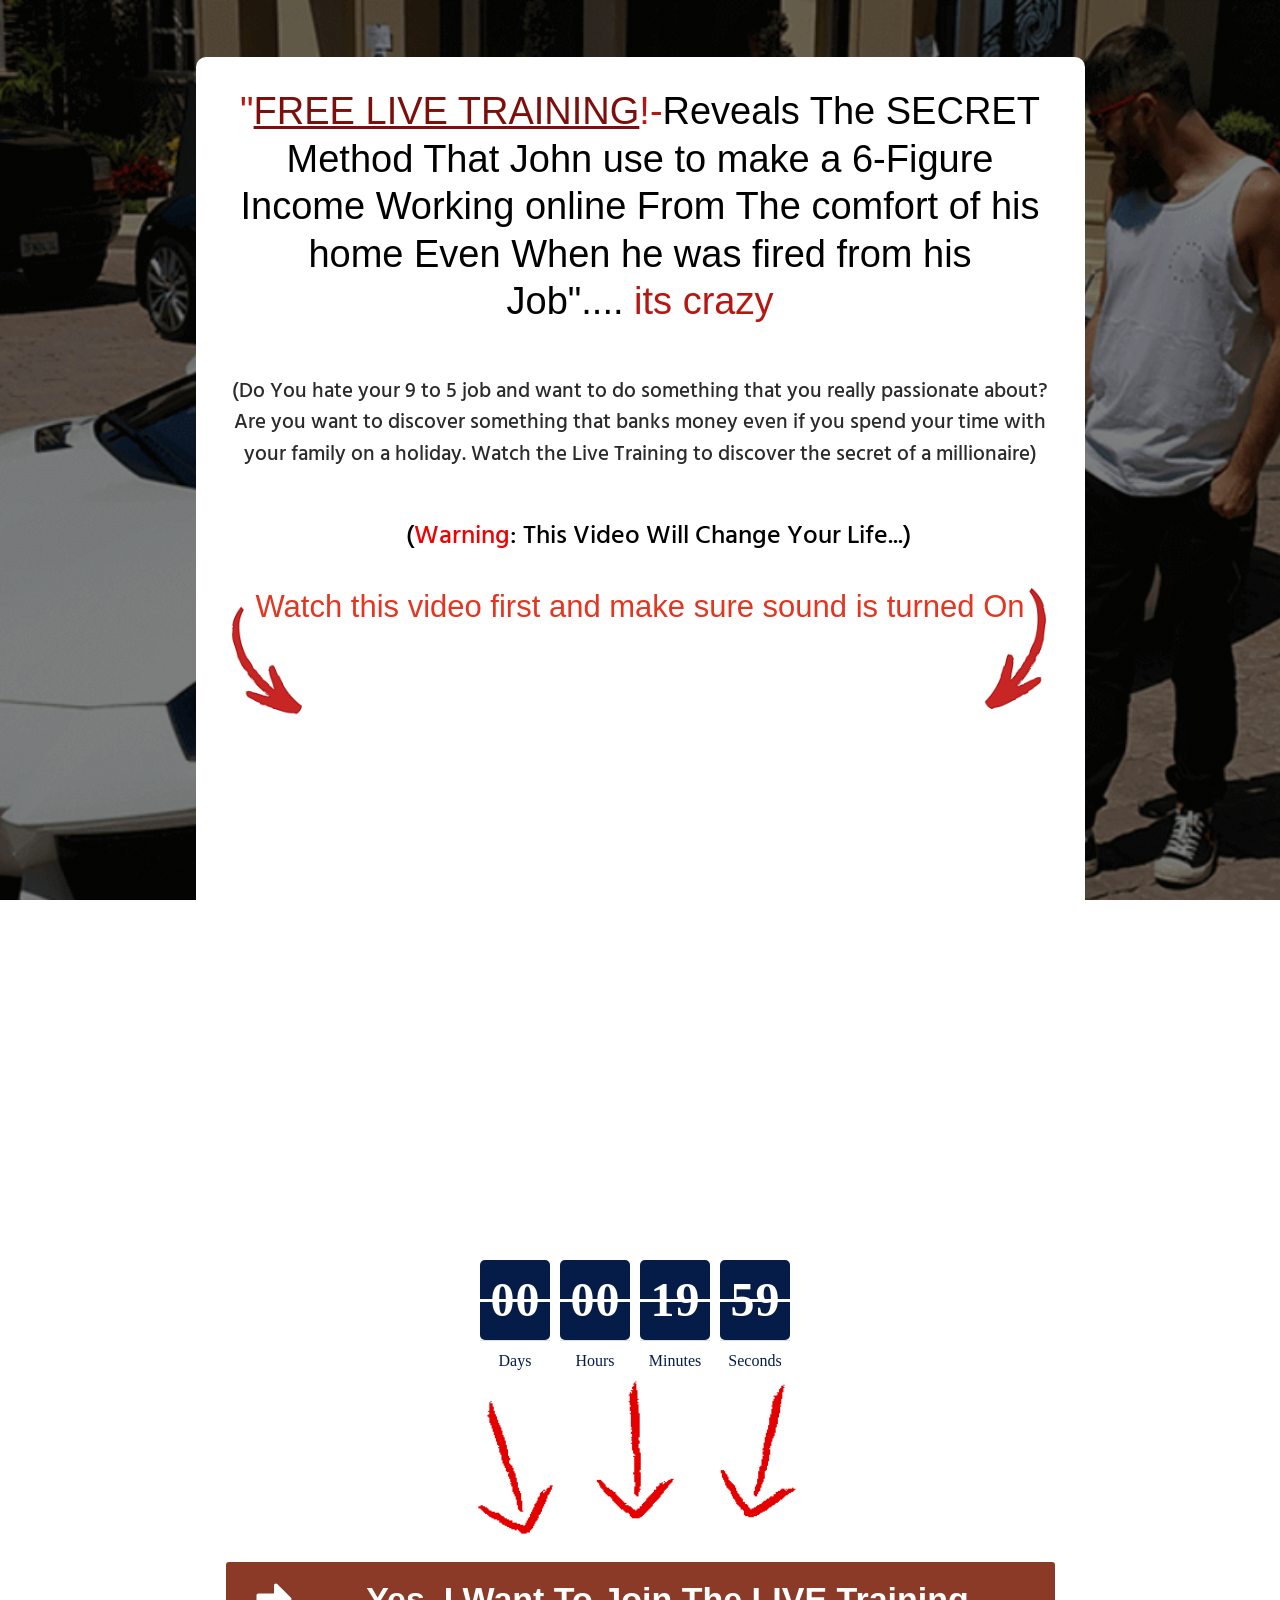
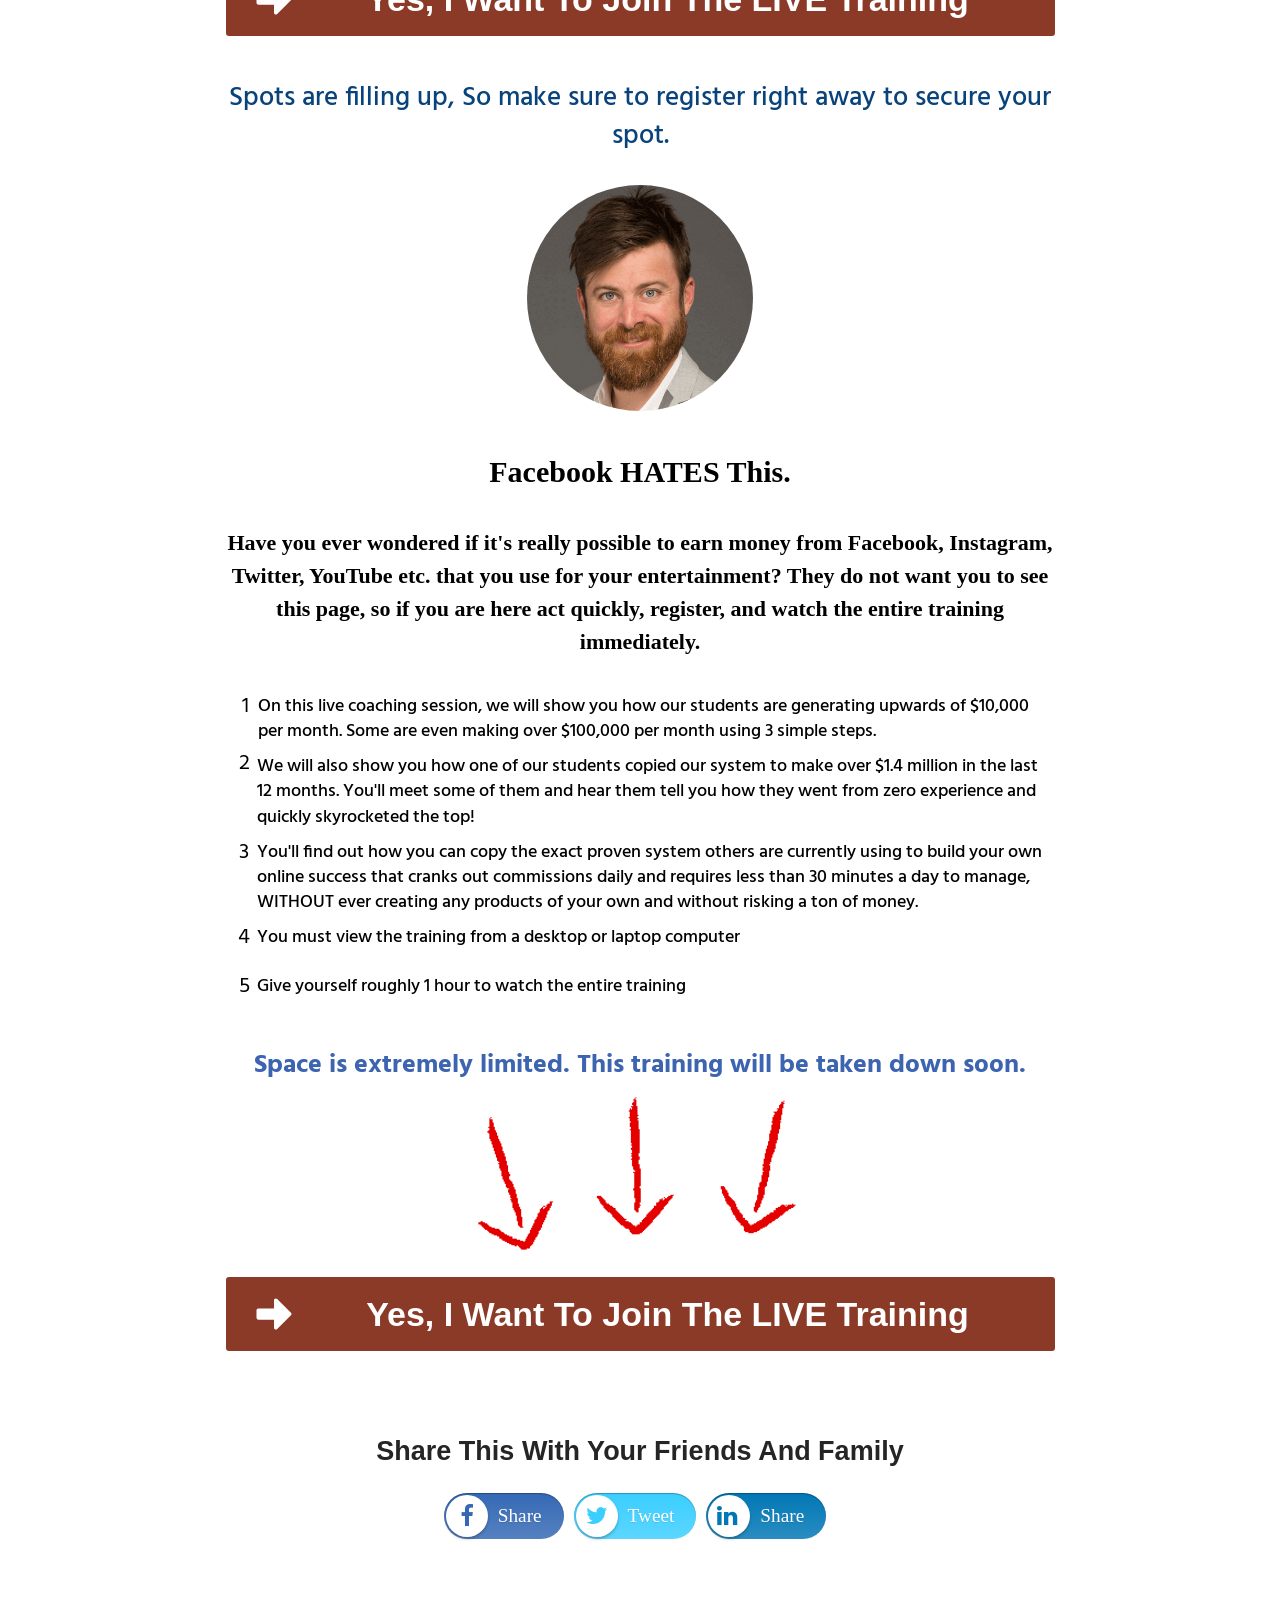
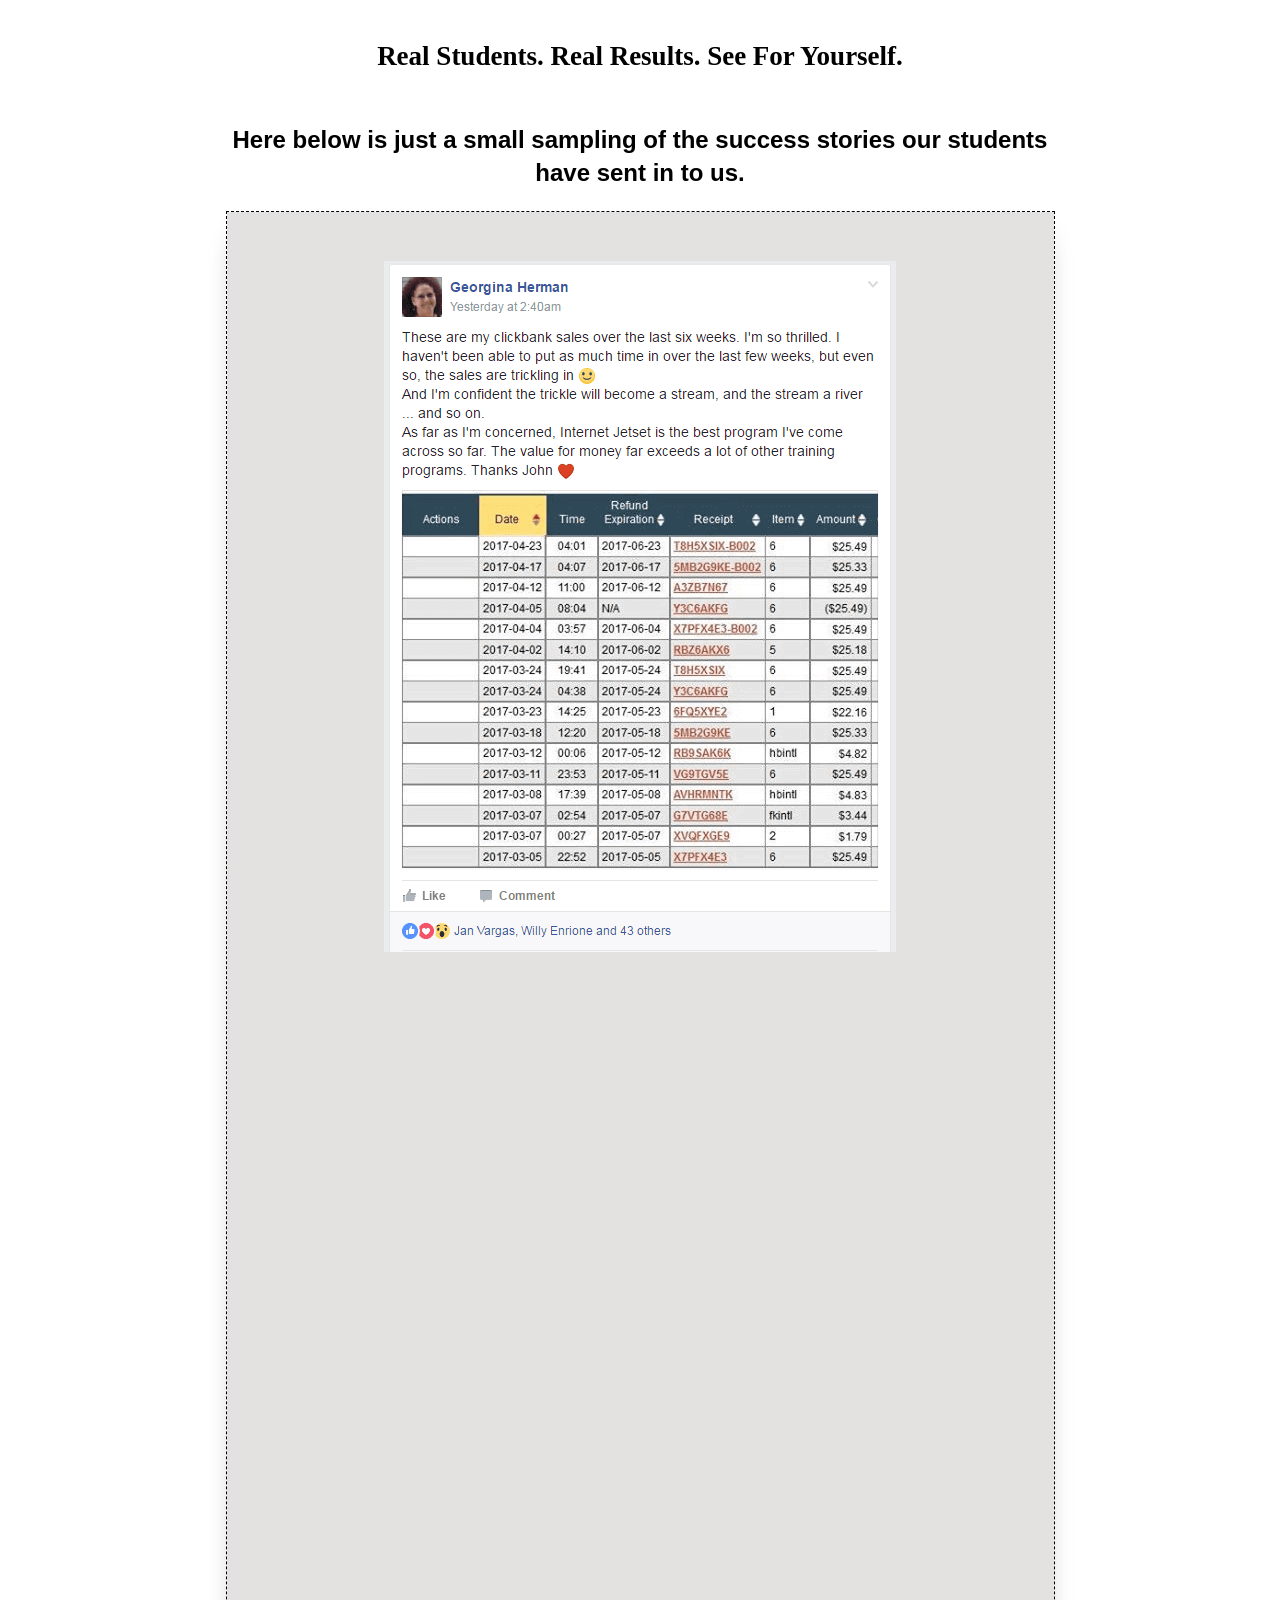
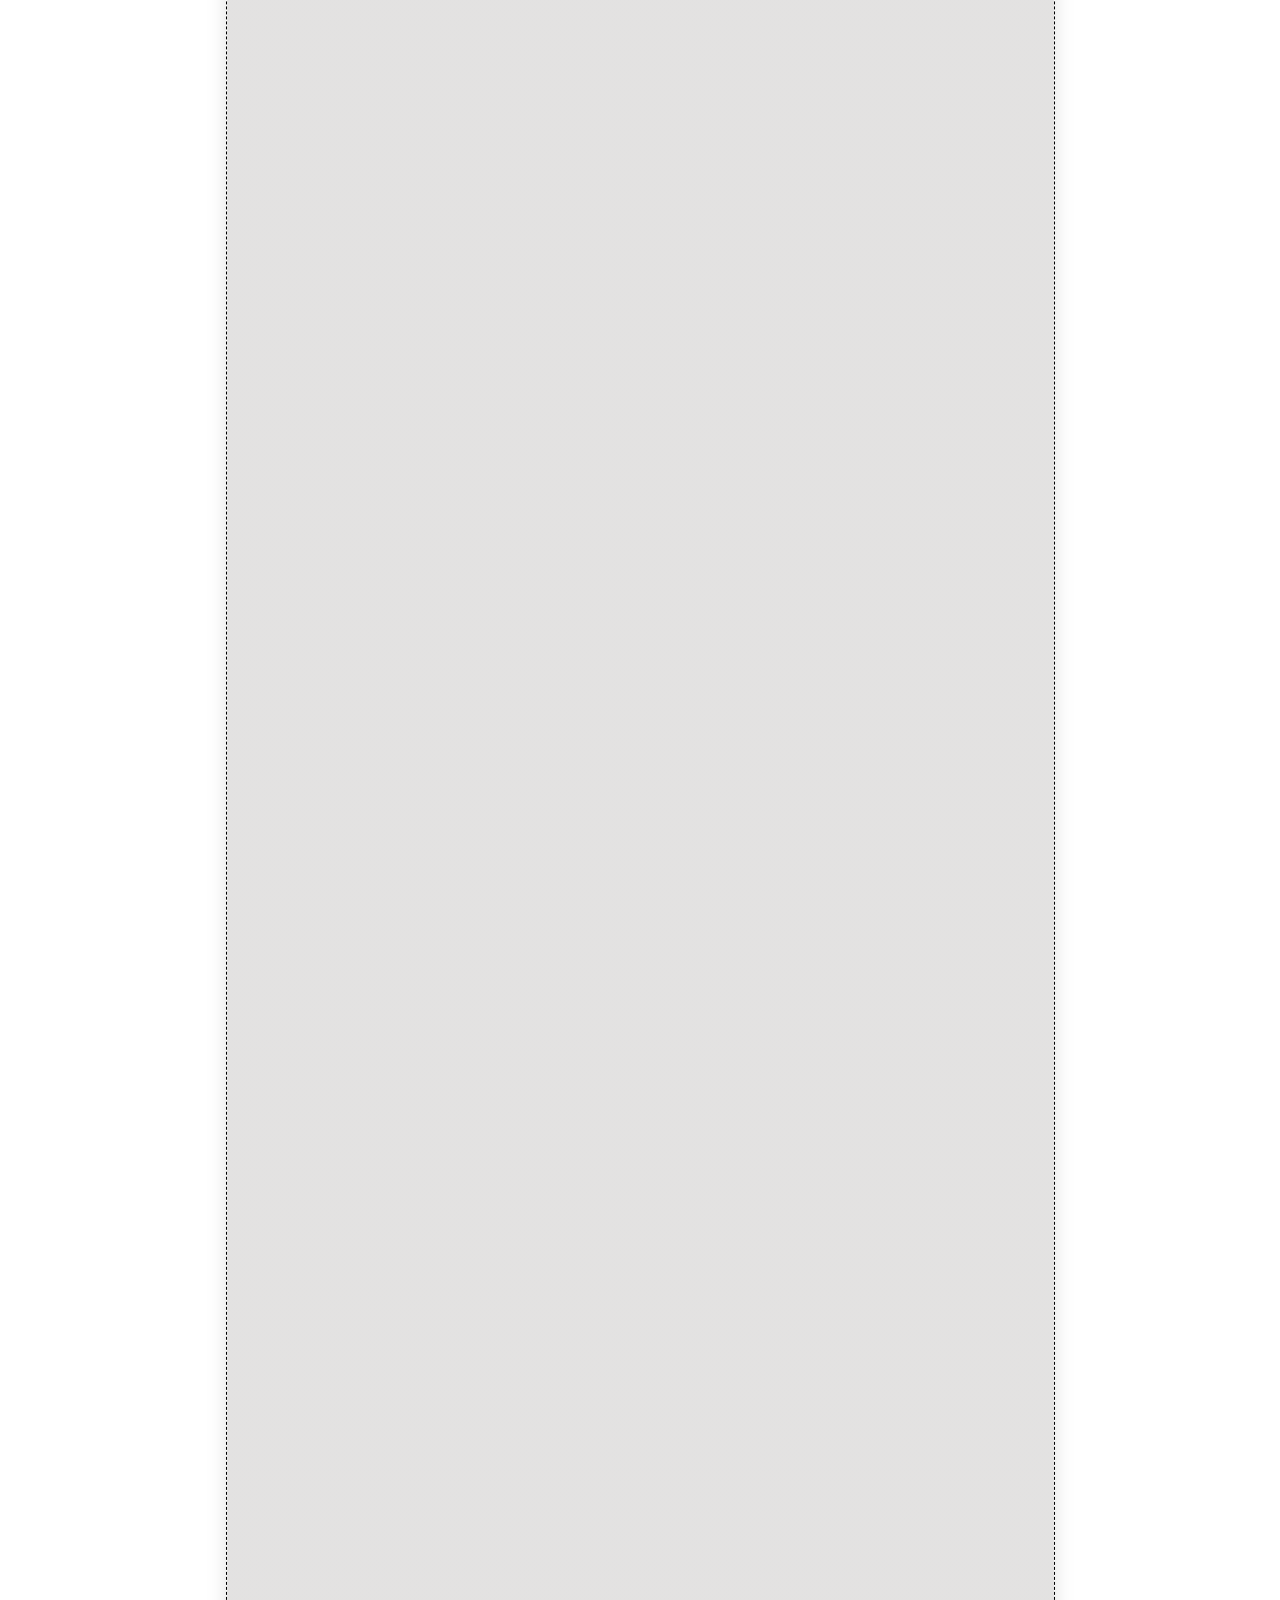
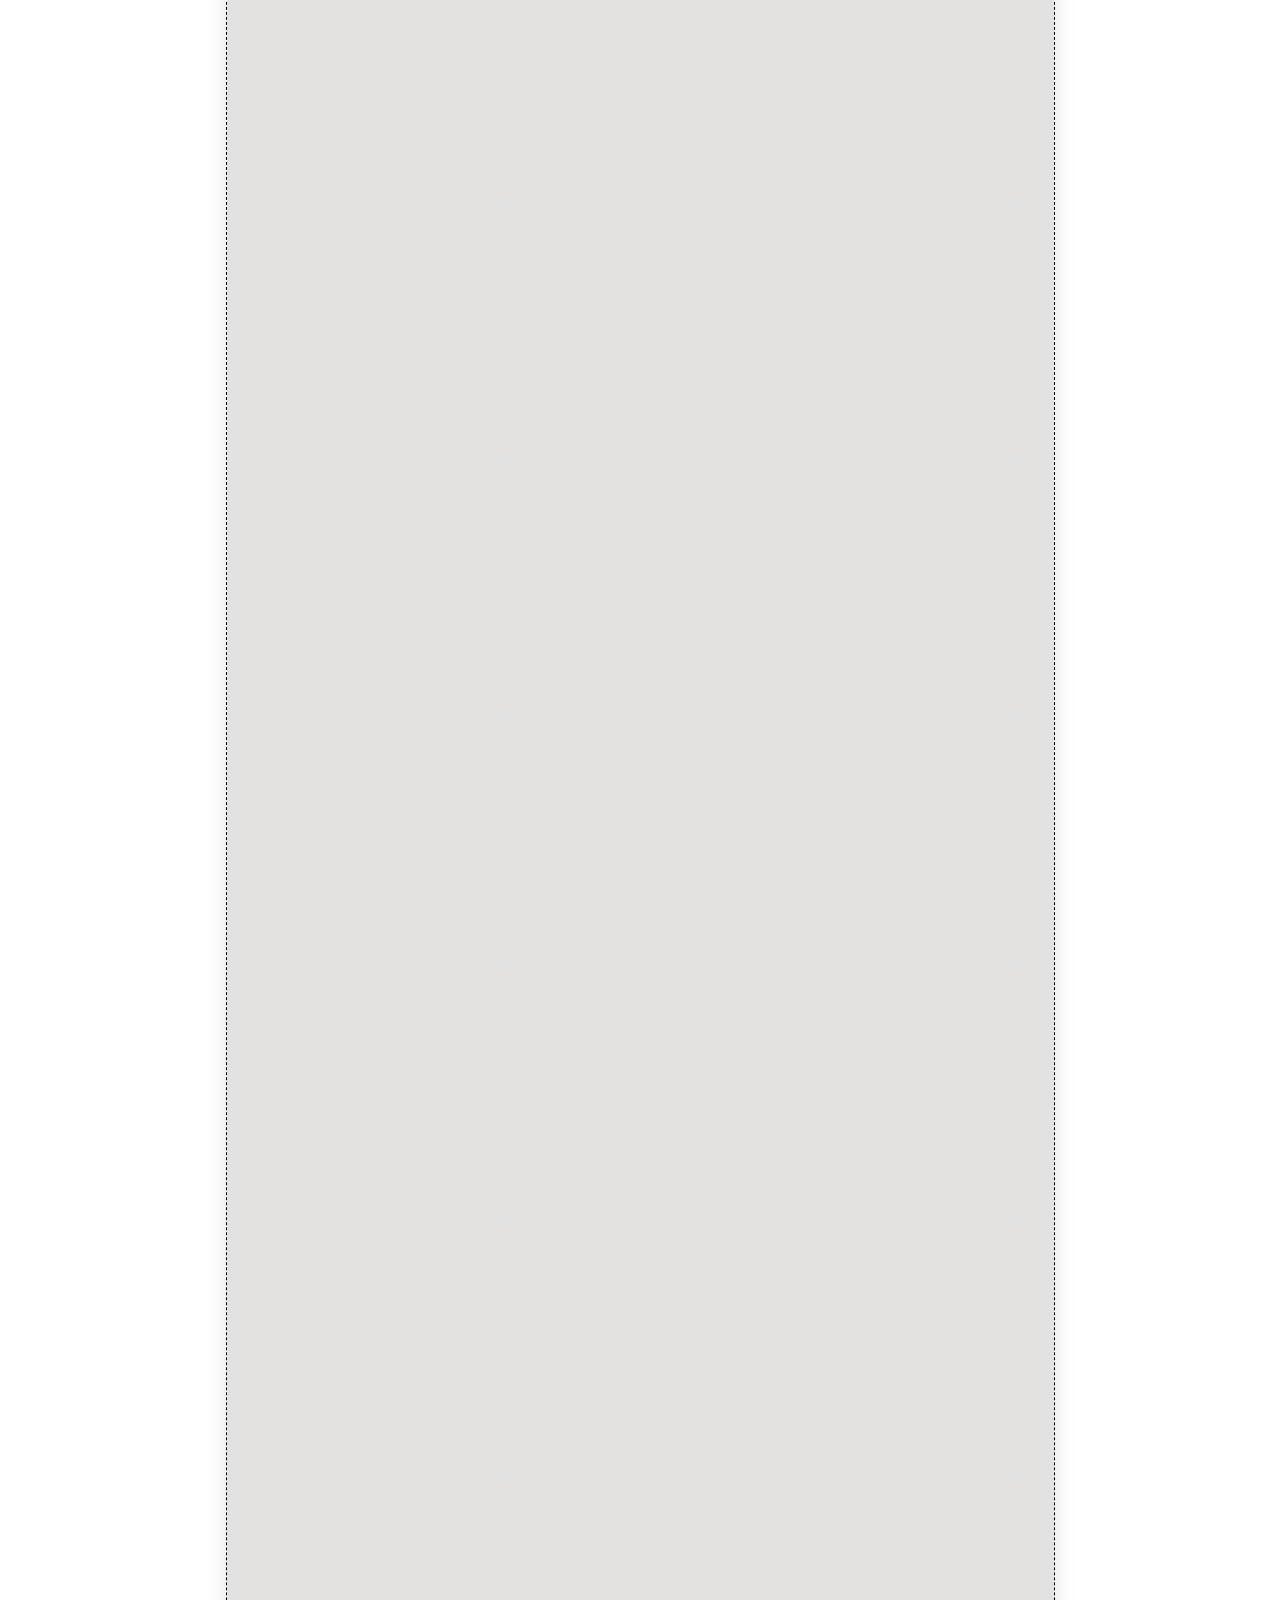
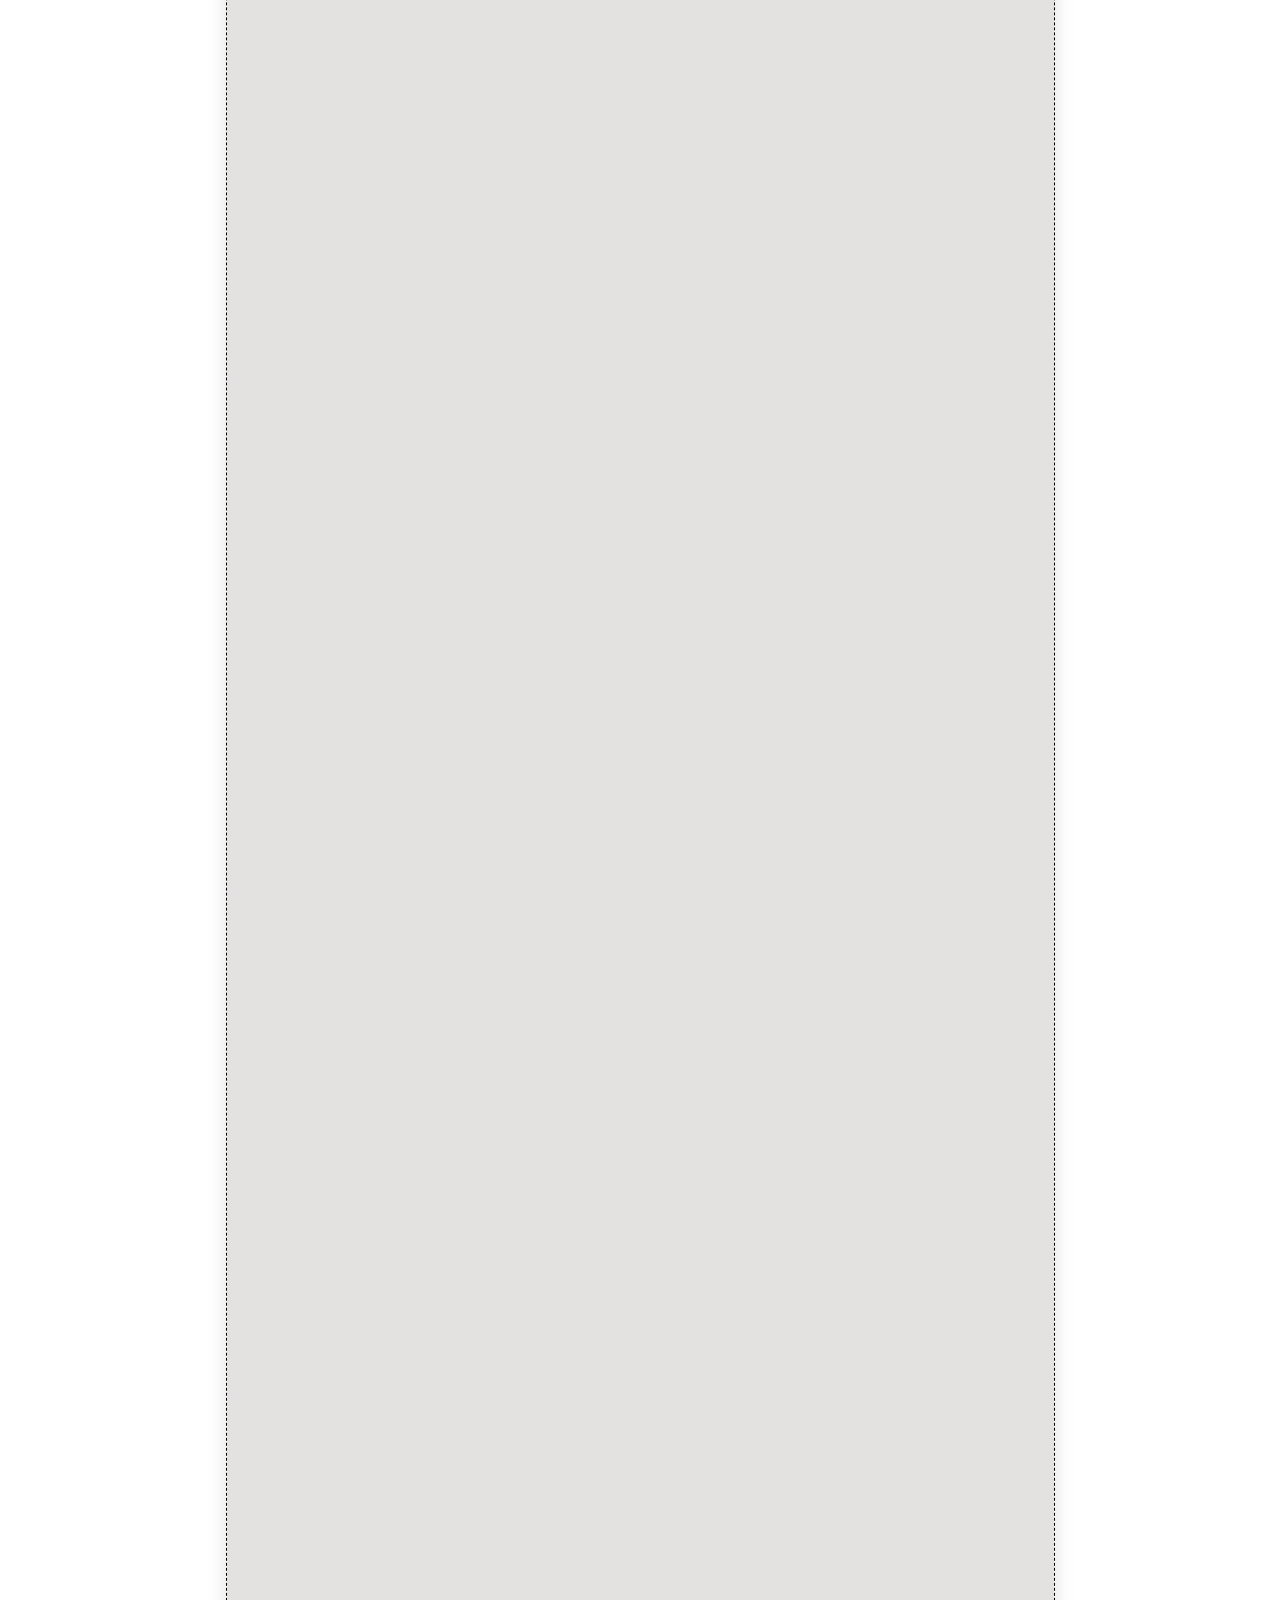
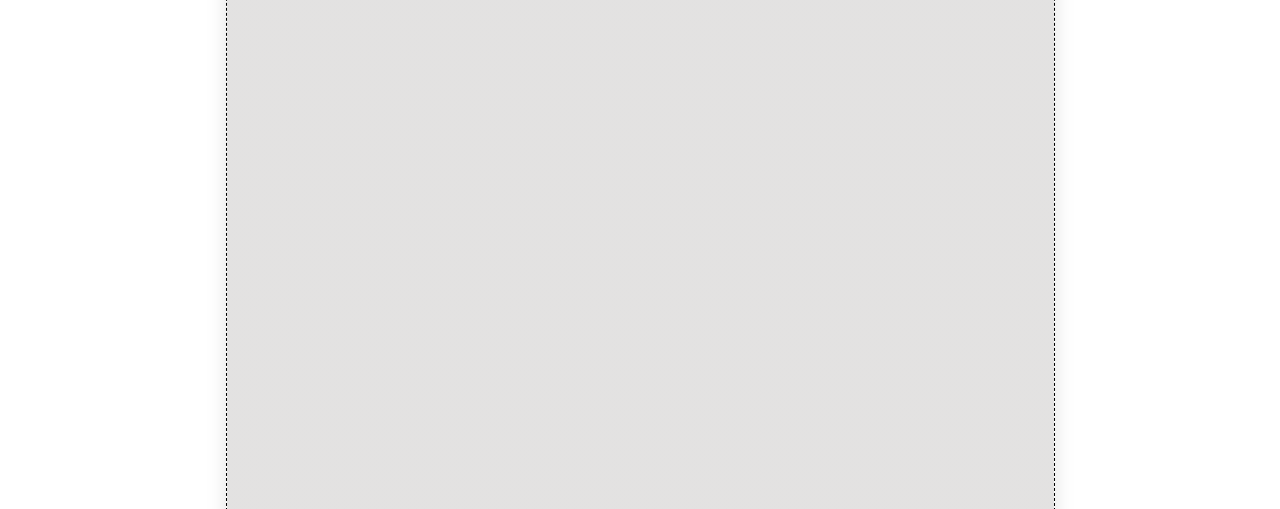
<file: Sastec/index.html>
<html xmlns="http://www.w3.org/1999/xhtml" lang="en">

<head>
	<meta http-equiv="Content-Type" content="text/html; charset=utf-8" />
	<meta name="description" content="HTTrack is an easy-to-use website mirror utility. It allows you to download a World Wide website from the Internet to a local directory,building recursively all structures, getting html, images, and other files from the server to your computer. Links are rebuiltrelatively so that you can freely browse to the local site (works with any browser). You can mirror several sites together so that you can jump from one toanother. You can, also, update an existing mirror site, or resume an interrupted download. The robot is fully configurable, with an integrated help" />
	<meta name="keywords" content="httrack, HTTRACK, HTTrack, winhttrack, WINHTTRACK, WinHTTrack, offline browser, web mirror utility, aspirateur web, surf offline, web capture, www mirror utility, browse offline, local  site builder, website mirroring, aspirateur www, internet grabber, capture de site web, internet tool, hors connexion, unix, dos, windows 95, windows 98, solaris, ibm580, AIX 4.0, HTS, HTGet, web aspirator, web aspirateur, libre, GPL, GNU, free software" />
	<title>Local index - HTTrack Website Copier</title>
  <!-- Mirror and index made by HTTrack Website Copier/3.49-2 [XR&CO'2014] -->
	<style type="text/css">
	<!--

body {
	margin: 0;  padding: 0;  margin-bottom: 15px;  margin-top: 8px;
	background: #77b;
}
body, td {
	font: 14px "Trebuchet MS", Verdana, Arial, Helvetica, sans-serif;
	}

#subTitle {
	background: #000;  color: #fff;  padding: 4px;  font-weight: bold; 
	}

#siteNavigation a, #siteNavigation .current {
	font-weight: bold;  color: #448;
	}
#siteNavigation a:link    { text-decoration: none; }
#siteNavigation a:visited { text-decoration: none; }

#siteNavigation .current { background-color: #ccd; }

#siteNavigation a:hover   { text-decoration: none;  background-color: #fff;  color: #000; }
#siteNavigation a:active  { text-decoration: none;  background-color: #ccc; }


a:link    { text-decoration: underline;  color: #00f; }
a:visited { text-decoration: underline;  color: #000; }
a:hover   { text-decoration: underline;  color: #c00; }
a:active  { text-decoration: underline; }

#pageContent {
	clear: both;
	border-bottom: 6px solid #000;
	padding: 10px;  padding-top: 20px;
	line-height: 1.65em;
	background-image: url(backblue.gif);
	background-repeat: no-repeat;
	background-position: top right;
	}

#pageContent, #siteNavigation {
	background-color: #ccd;
	}


.imgLeft  { float: left;   margin-right: 10px;  margin-bottom: 10px; }
.imgRight { float: right;  margin-left: 10px;   margin-bottom: 10px; }

hr { height: 1px;  color: #000;  background-color: #000;  margin-bottom: 15px; }

h1 { margin: 0;  font-weight: bold;  font-size: 2em; }
h2 { margin: 0;  font-weight: bold;  font-size: 1.6em; }
h3 { margin: 0;  font-weight: bold;  font-size: 1.3em; }
h4 { margin: 0;  font-weight: bold;  font-size: 1.18em; }

.blak { background-color: #000; }
.hide { display: none; }
.tableWidth { min-width: 400px; }

.tblRegular       { border-collapse: collapse; }
.tblRegular td    { padding: 6px;  background-image: url(fade.gif);  border: 2px solid #99c; }
.tblHeaderColor, .tblHeaderColor td { background: #99c; }
.tblNoBorder td   { border: 0; }


// -->
</style>

</head>

<table width="76%" border="0" align="center" cellspacing="0" cellpadding="3" class="tableWidth">
	<tr>
	<td id="subTitle">HTTrack Website Copier - Open Source offline browser</td>
	</tr>
</table>
<table width="76%" border="0" align="center" cellspacing="0" cellpadding="0" class="tableWidth">
<tr class="blak">
<td>
	<table width="100%" border="0" align="center" cellspacing="1" cellpadding="0">
	<tr>
	<td colspan="6"> 
		<table width="100%" border="0" align="center" cellspacing="0" cellpadding="10">
		<tr> 
		<td id="pageContent"> 
<!-- ==================== End prologue ==================== -->

	<meta name="generator" content="HTTrack Website Copier/3.x">
	<TITLE>Local index - HTTrack</TITLE>
</HEAD>
<BODY>
<H1 ALIGN=Center>Index of locally available sites:</H1>
	<TABLE BORDER="0" WIDTH="100%" CELLSPACING="1" CELLPADDING="0">
		<TR>
			<TD BACKGROUND="fade.gif">
				&middot;
					<A HREF="affiliaya.itproffer.design/saspreselltec/index.html">
						How You Can Earn A 6-Figure Income​​​​​ Working online From The comfort of Your home &#8211; Affiliaya
					</A>		
			</TD>
		</TR>
	</TABLE>
	<BR>
	<BR>
	<BR>
  	<H6 ALIGN="RIGHT">
	<I>Mirror and index made by HTTrack Website Copier [XR&amp;CO'2008]</I>
	</H6>
	<!-- Mirror and index made by HTTrack Website Copier/3.49-2 [XR&CO'2014] -->
	<!-- Thanks for using HTTrack Website Copier! -->
	<meta HTTP-EQUIV="Refresh" CONTENT="0; URL=affiliaya.itproffer.design/saspreselltec/index.html">


<!-- ==================== Start epilogue ==================== -->
		</td>
		</tr>
		</table>
	</td>
	</tr>
	</table>
</td>
</tr>
</table>

<table width="76%" border="0" align="center" valign="bottom" cellspacing="0" cellpadding="0">
	<tr>
	<td id="footer"><small>&copy; 2008 Xavier Roche & other contributors - Web Design: Leto Kauler.</small></td>
	</tr>
</table>

</body>

</html>
</file>
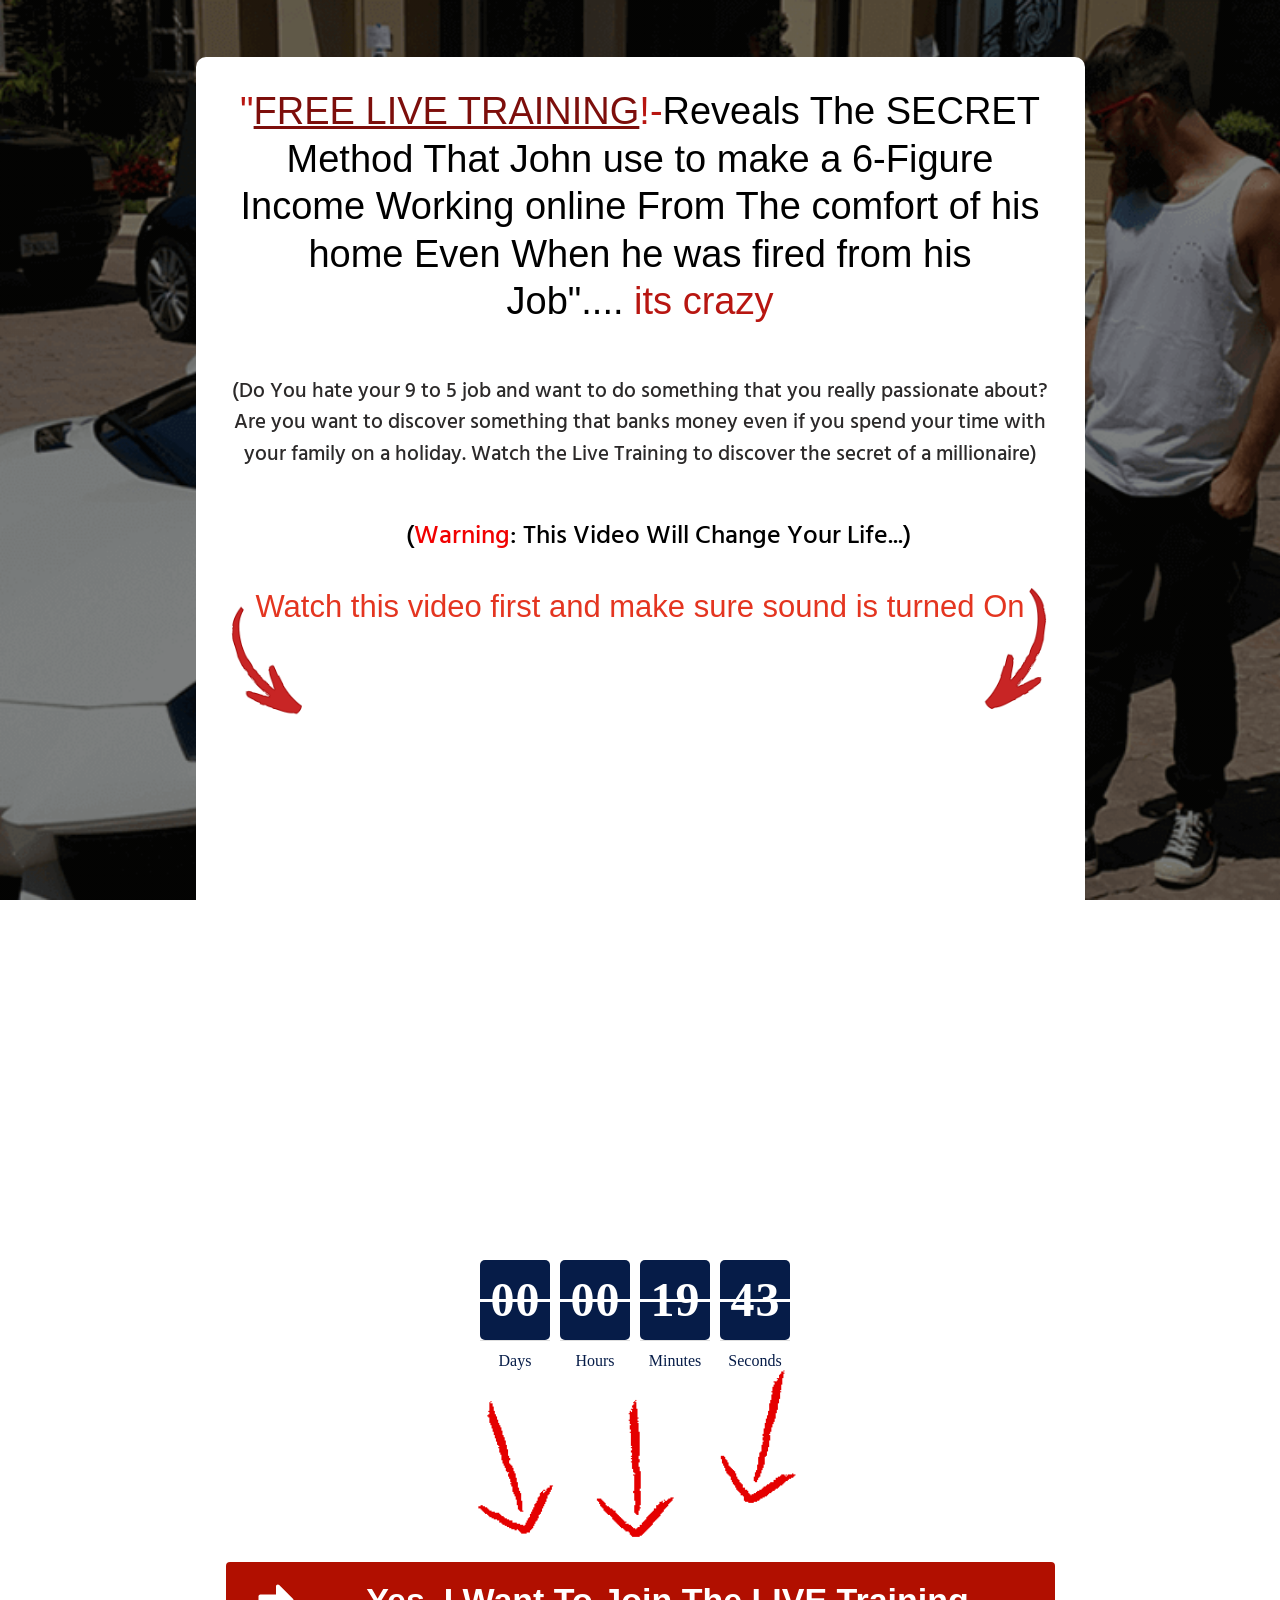
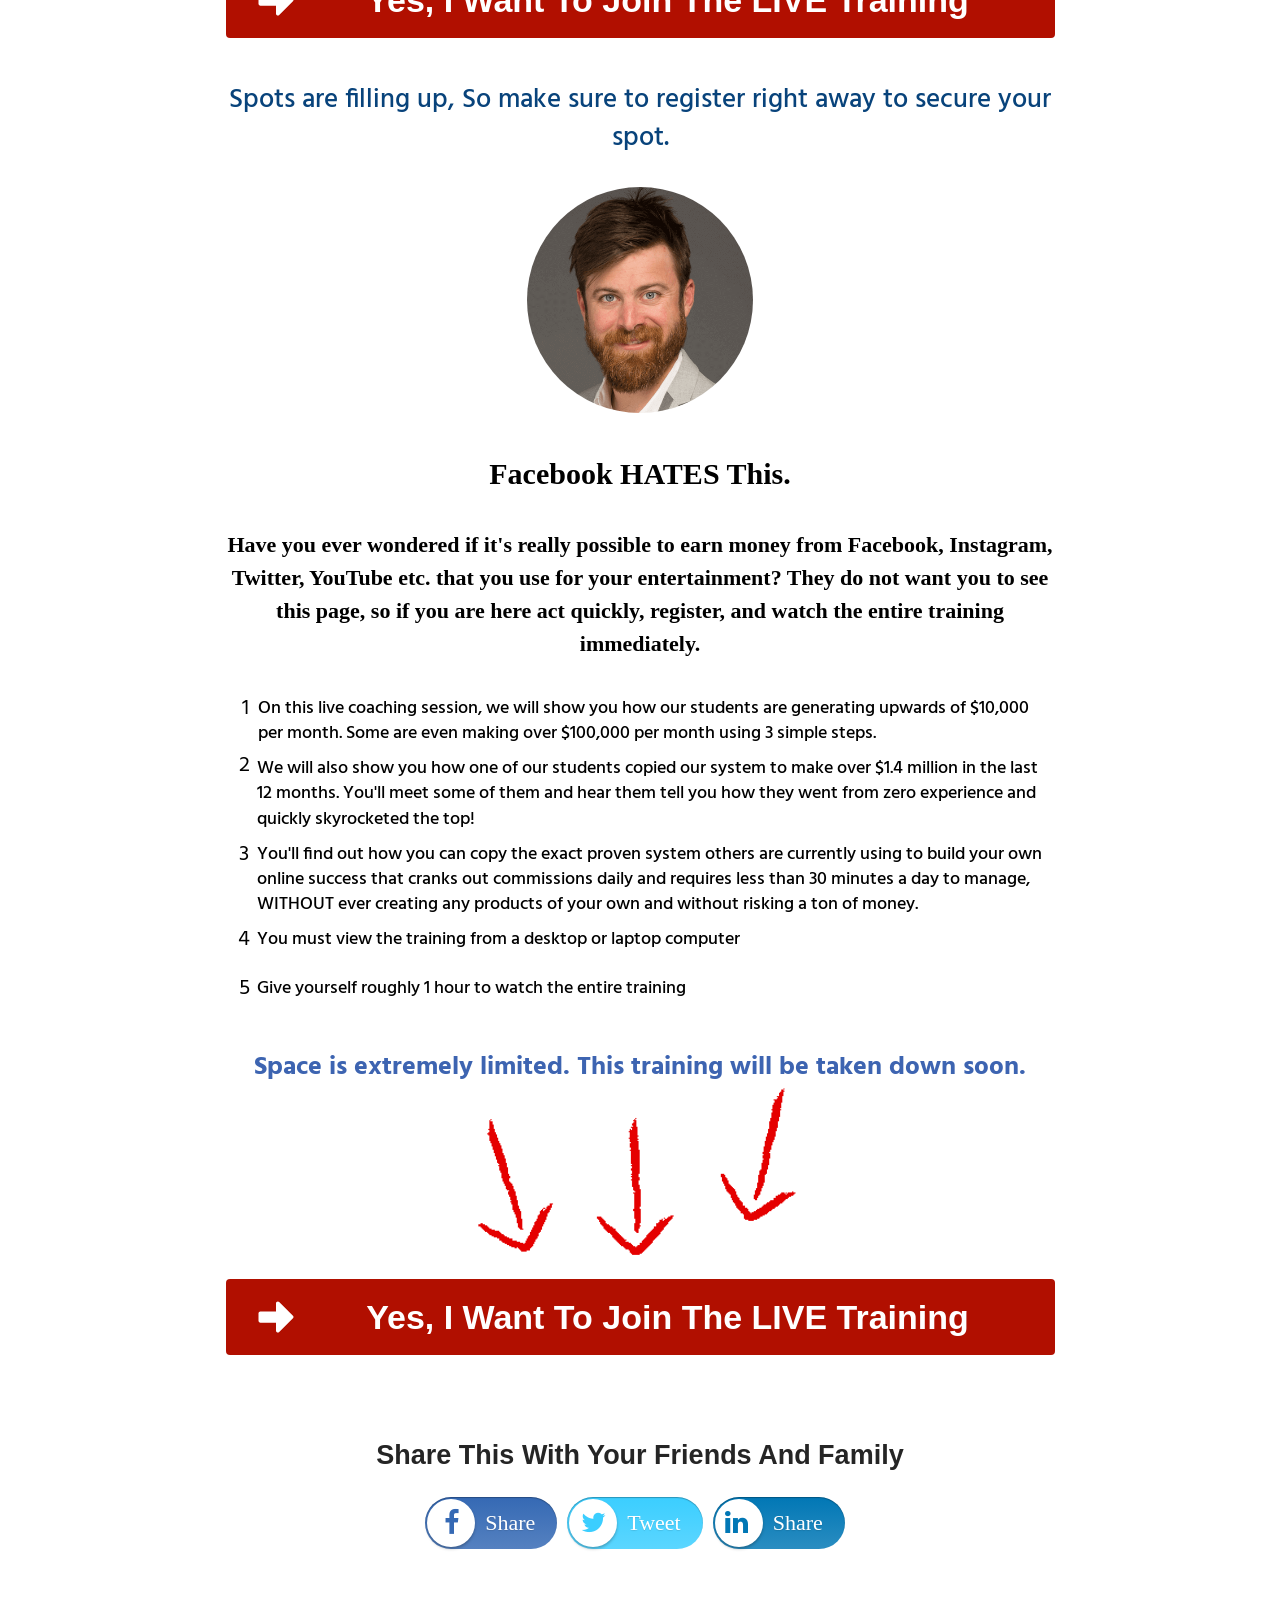
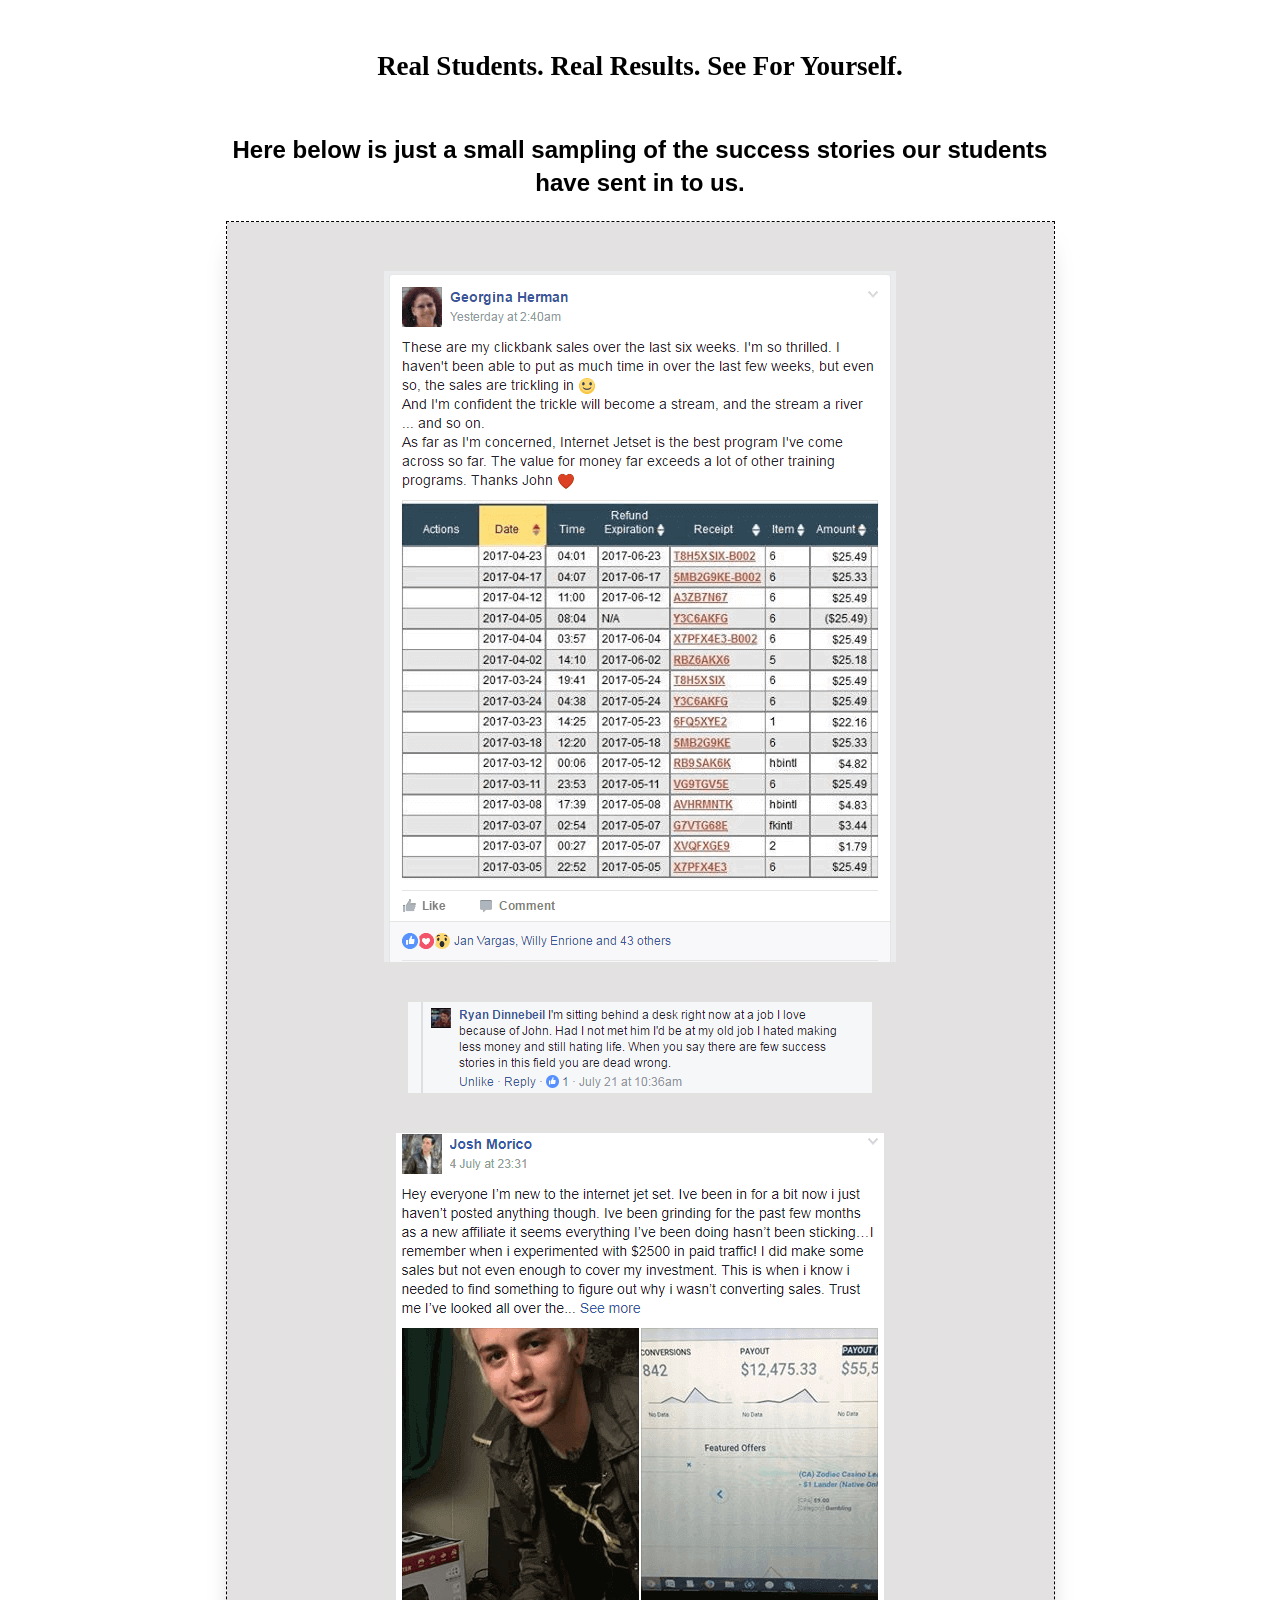
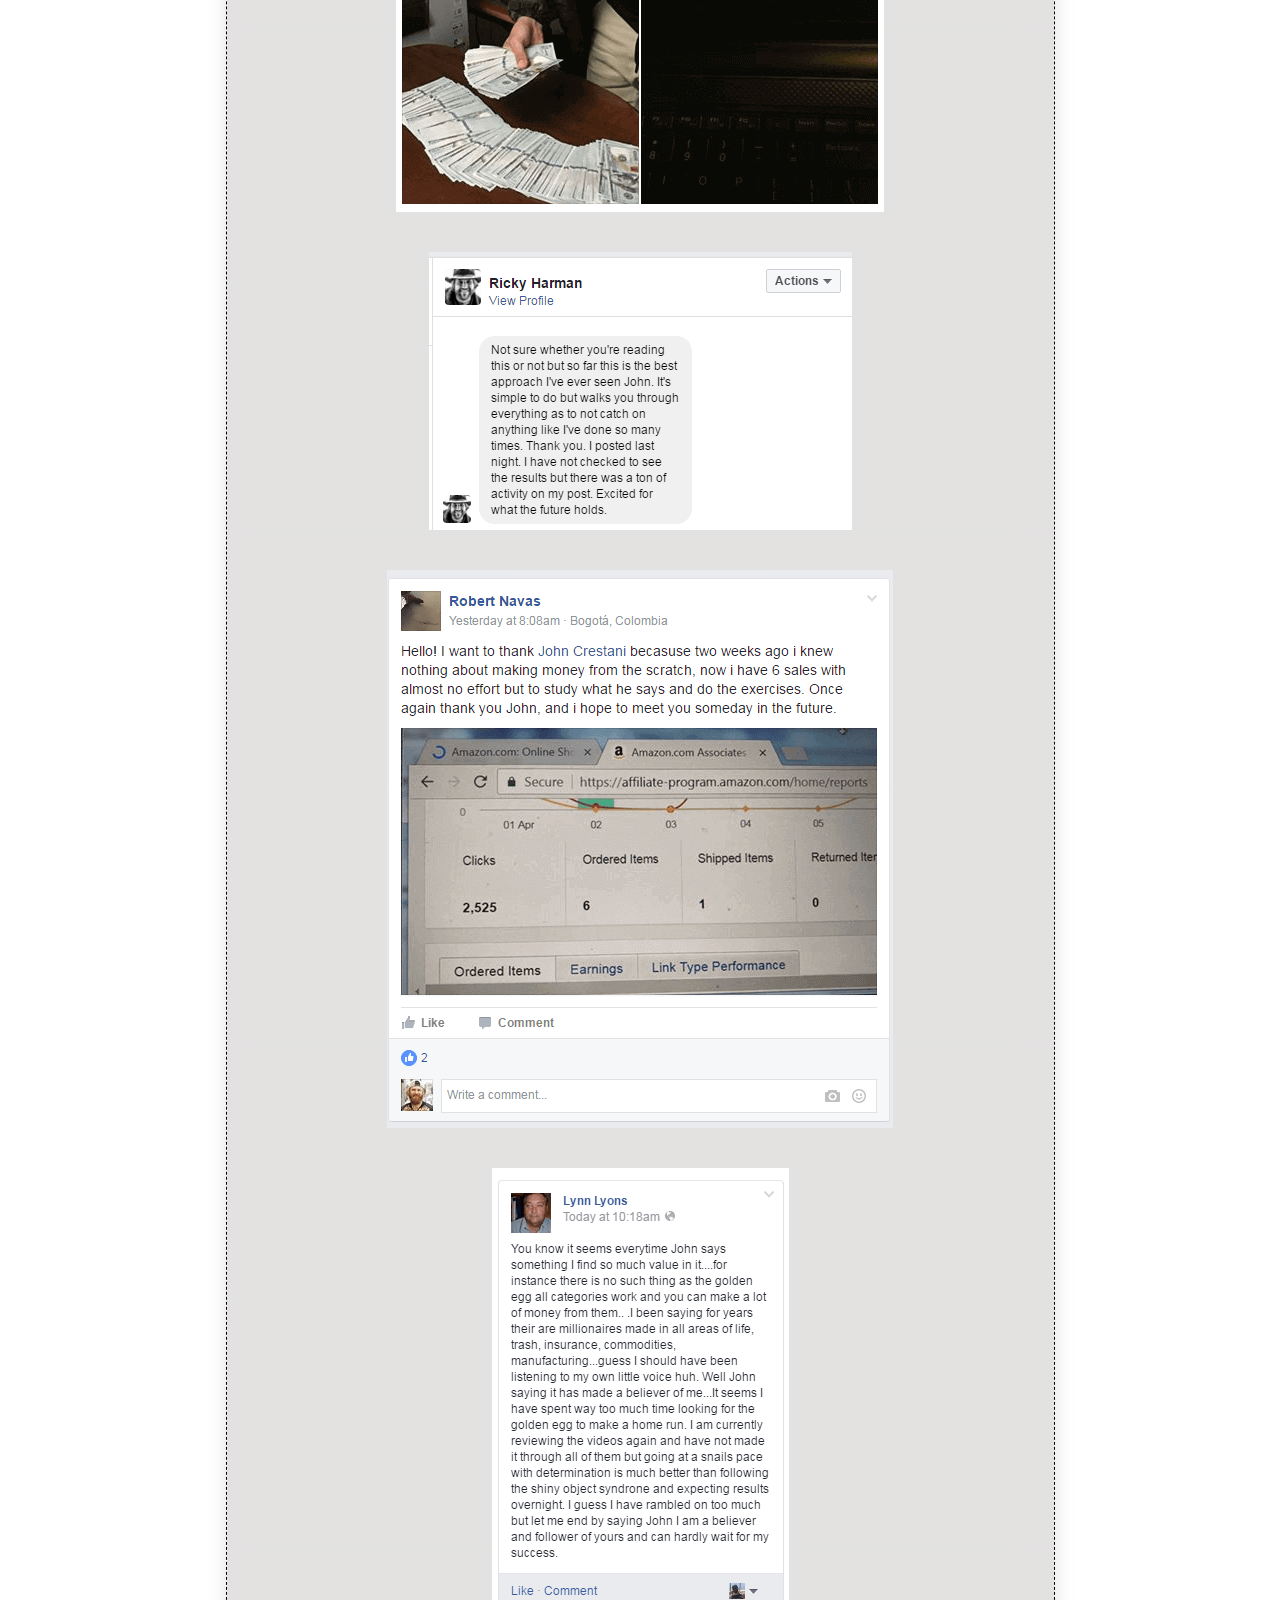
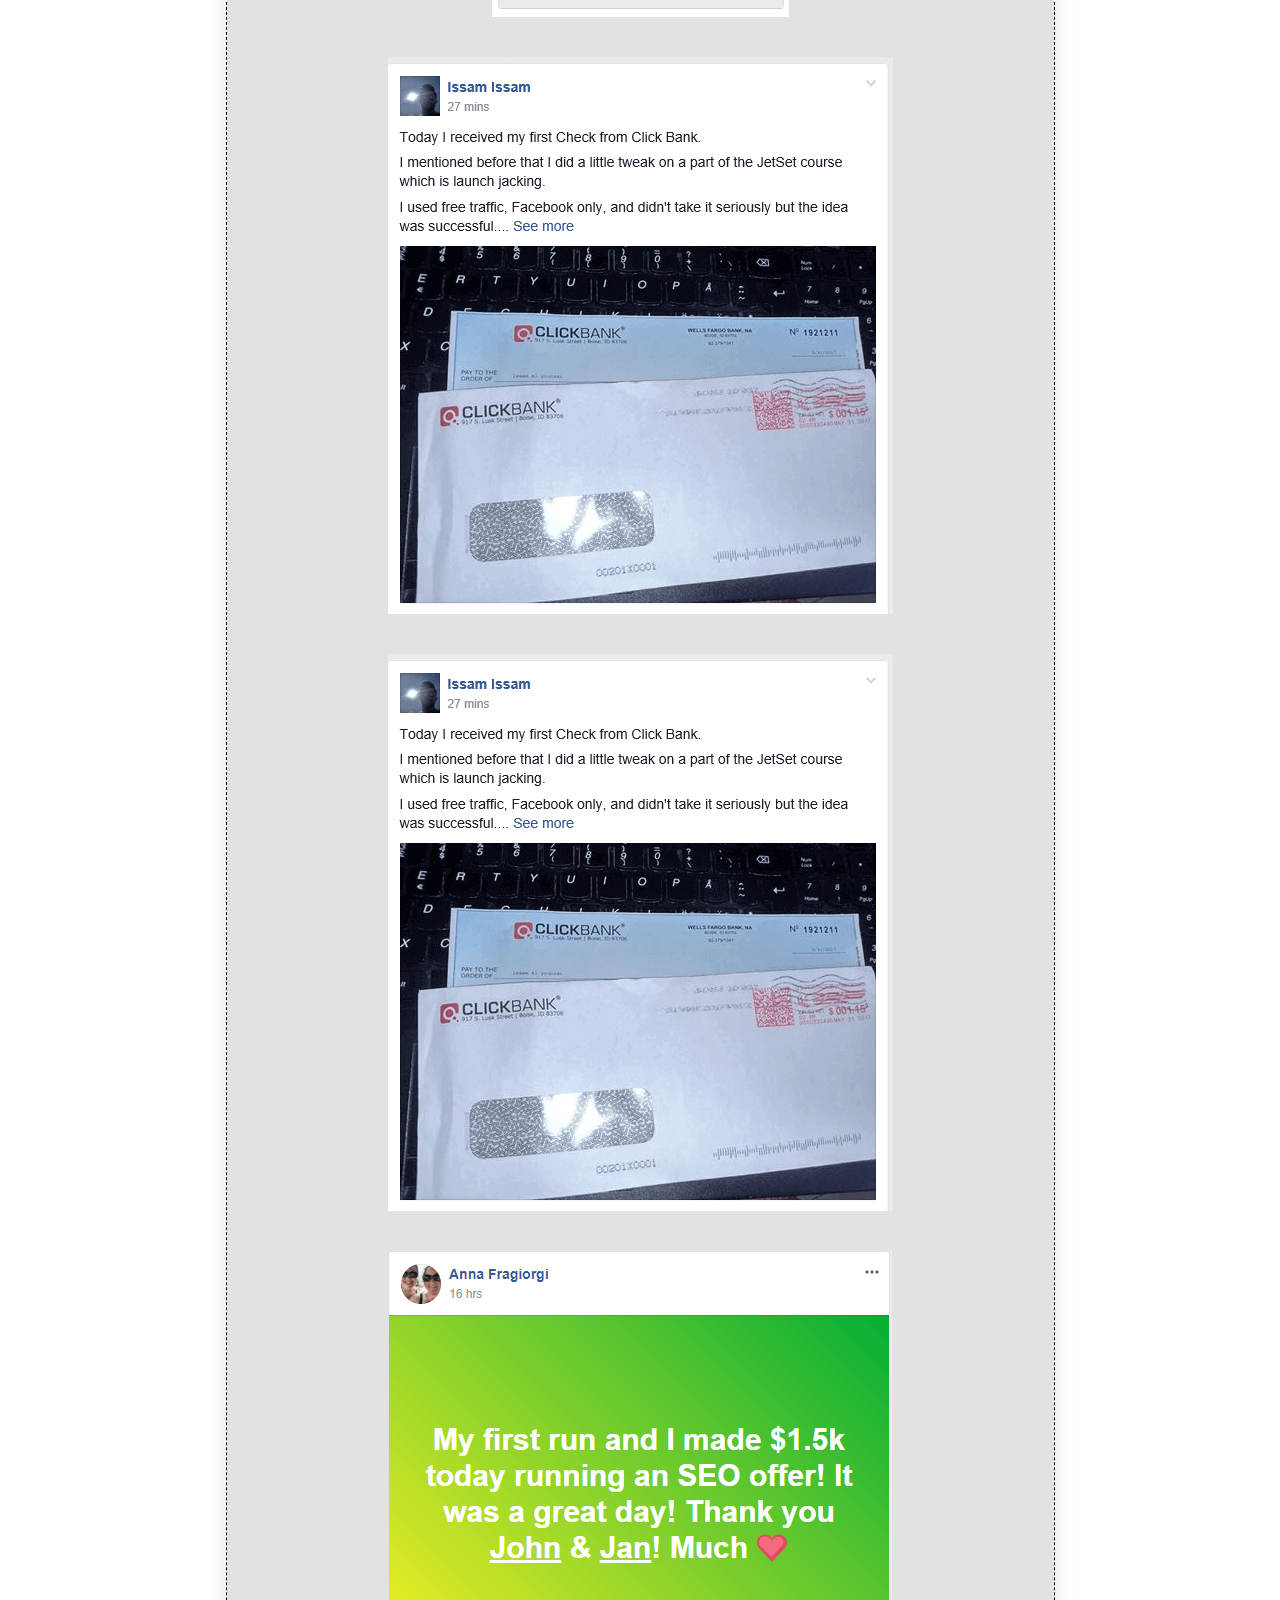
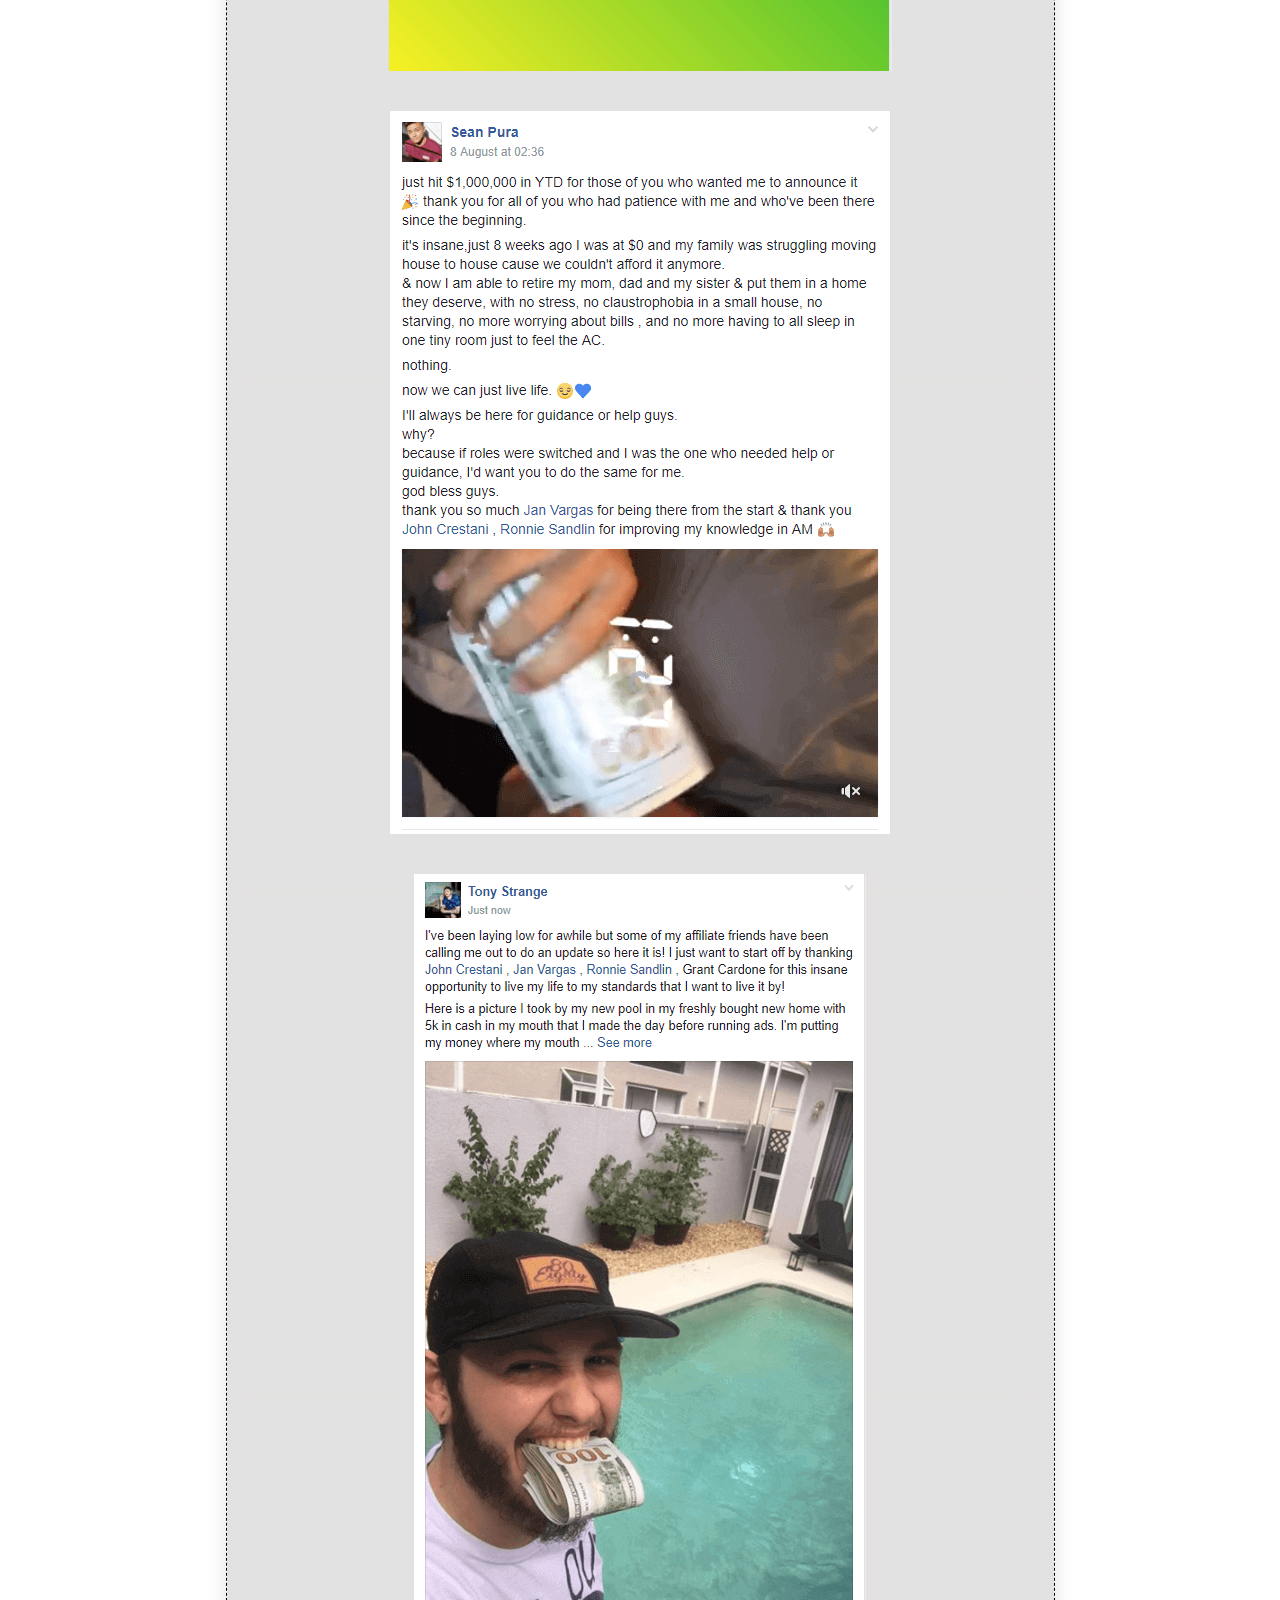
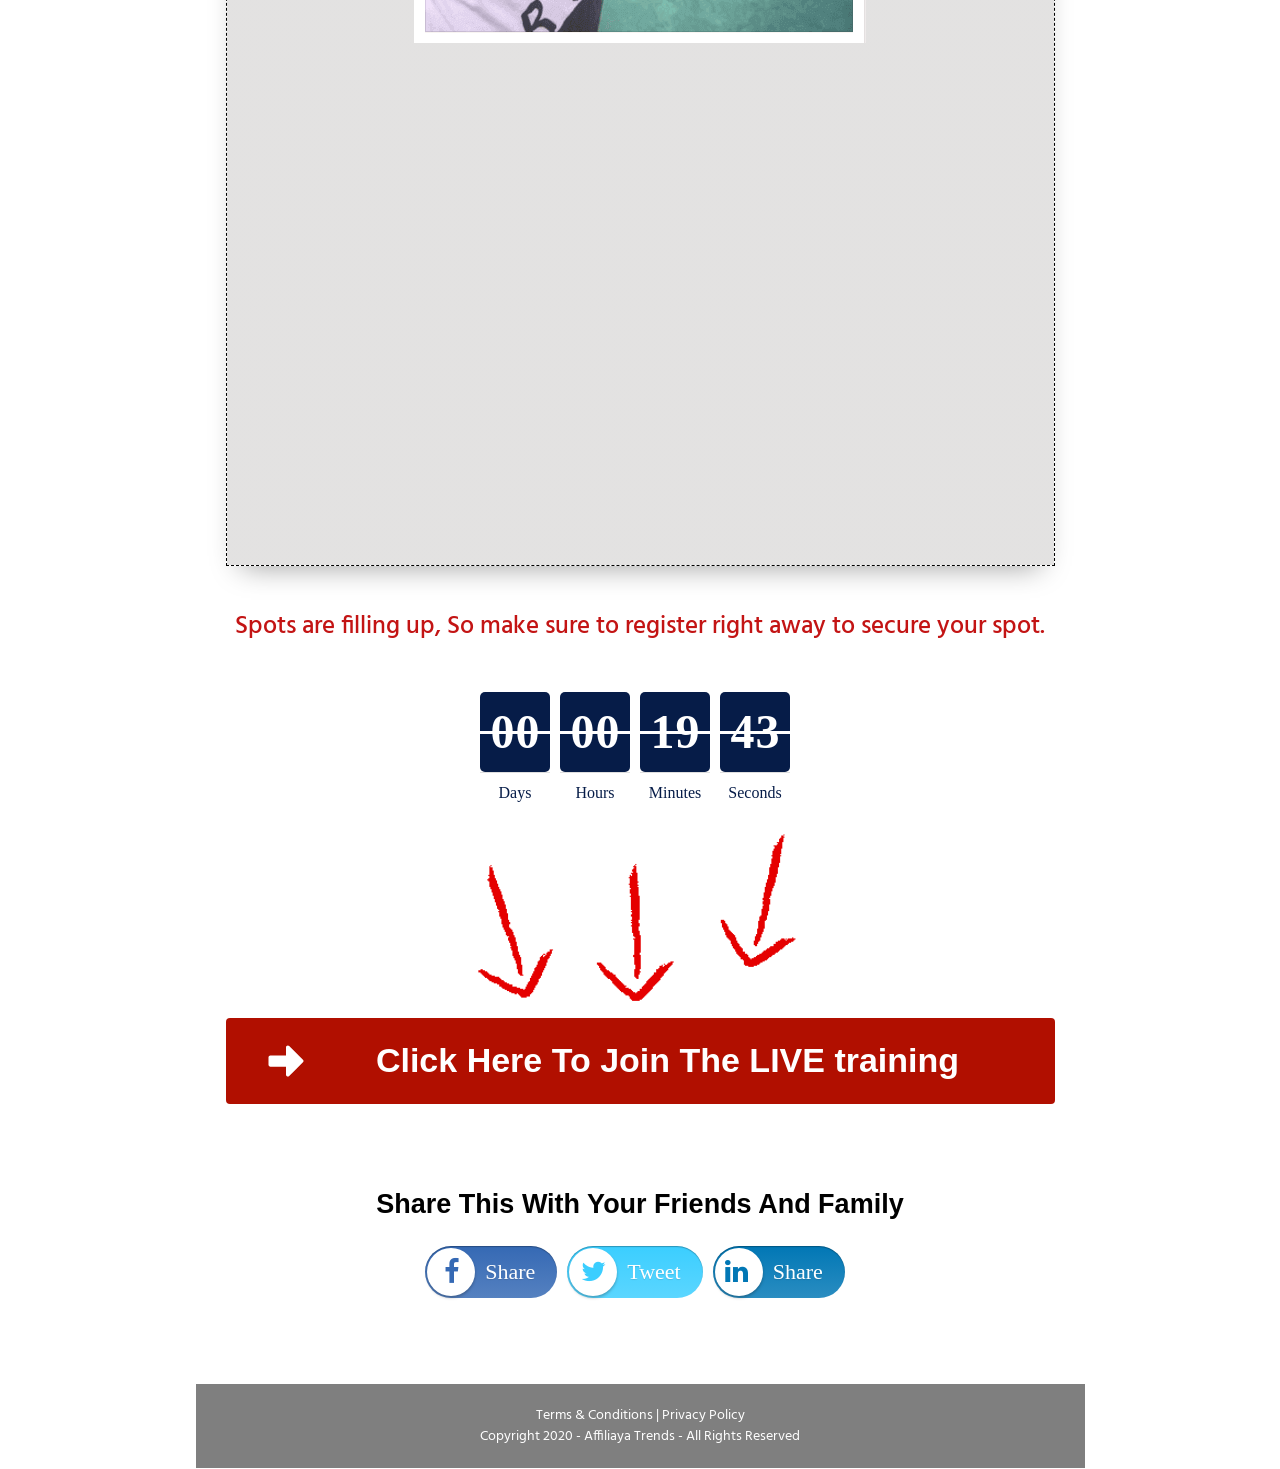
<file: Sastec/affiliaya.itproffer.design/saspreselltec/index.html>
<!DOCTYPE html>
<!--[if IE 7]>
<html class="ie ie7" lang="en-US">
<![endif]-->
<!--[if IE 8]>
<html class="ie ie8" lang="en-US">
<![endif]-->
<!--[if !(IE 7) | !(IE 8)  ]><!-->
<html lang="en-US"class="tcb">
<!--<![endif]-->

<!-- Mirrored from affiliaya.itproffer.design/saspreselltec/ by HTTrack Website Copier/3.x [XR&CO'2014], Mon, 30 Mar 2020 02:45:03 GMT -->
<!-- Added by HTTrack --><meta http-equiv="content-type" content="text/html;charset=utf-8" /><!-- /Added by HTTrack -->
<head>
		<meta charset="UTF-8"/>
				
			<meta name="viewport" content="width=device-width, initial-scale=1.0"/>

	<title>How You Can Earn A 6-Figure Income​​​​​ Working online From The comfort of Your home &#8211; Affiliaya</title>
<link rel='dns-prefetch' href='http://s.w.org/' />
<link rel="alternate" type="application/rss+xml" title="Affiliaya &raquo; Feed" href="https://affiliaya.github.io/offerus/feed/" />
<link rel="alternate" type="application/rss+xml" title="Affiliaya &raquo; Comments Feed" href="https://affiliaya.github.io/offerus/comments/feed/" />
		<script>
			window._wpemojiSettings = {"baseUrl":"https:\/\/s.w.org\/images\/core\/emoji\/12.0.0-1\/72x72\/","ext":".png","svgUrl":"https:\/\/s.w.org\/images\/core\/emoji\/12.0.0-1\/svg\/","svgExt":".svg","source":{"concatemoji":"https:\/\/affiliaya.github.io\/offerus\/wp-includes\/js\/wp-emoji-release.min.js?ver=5.3.2"}};
			!function(e,a,t){var r,n,o,i,p=a.createElement("canvas"),s=p.getContext&&p.getContext("2d");function c(e,t){var a=String.fromCharCode;s.clearRect(0,0,p.width,p.height),s.fillText(a.apply(this,e),0,0);var r=p.toDataURL();return s.clearRect(0,0,p.width,p.height),s.fillText(a.apply(this,t),0,0),r===p.toDataURL()}function l(e){if(!s||!s.fillText)return!1;switch(s.textBaseline="top",s.font="600 32px Arial",e){case"flag":return!c([127987,65039,8205,9895,65039],[127987,65039,8203,9895,65039])&&(!c([55356,56826,55356,56819],[55356,56826,8203,55356,56819])&&!c([55356,57332,56128,56423,56128,56418,56128,56421,56128,56430,56128,56423,56128,56447],[55356,57332,8203,56128,56423,8203,56128,56418,8203,56128,56421,8203,56128,56430,8203,56128,56423,8203,56128,56447]));case"emoji":return!c([55357,56424,55356,57342,8205,55358,56605,8205,55357,56424,55356,57340],[55357,56424,55356,57342,8203,55358,56605,8203,55357,56424,55356,57340])}return!1}function d(e){var t=a.createElement("script");t.src=e,t.defer=t.type="text/javascript",a.getElementsByTagName("head")[0].appendChild(t)}for(i=Array("flag","emoji"),t.supports={everything:!0,everythingExceptFlag:!0},o=0;o<i.length;o++)t.supports[i[o]]=l(i[o]),t.supports.everything=t.supports.everything&&t.supports[i[o]],"flag"!==i[o]&&(t.supports.everythingExceptFlag=t.supports.everythingExceptFlag&&t.supports[i[o]]);t.supports.everythingExceptFlag=t.supports.everythingExceptFlag&&!t.supports.flag,t.DOMReady=!1,t.readyCallback=function(){t.DOMReady=!0},t.supports.everything||(n=function(){t.readyCallback()},a.addEventListener?(a.addEventListener("DOMContentLoaded",n,!1),e.addEventListener("load",n,!1)):(e.attachEvent("onload",n),a.attachEvent("onreadystatechange",function(){"complete"===a.readyState&&t.readyCallback()})),(r=t.source||{}).concatemoji?d(r.concatemoji):r.wpemoji&&r.twemoji&&(d(r.twemoji),d(r.wpemoji)))}(window,document,window._wpemojiSettings);
		</script>
		<style>
img.wp-smiley,
img.emoji {
	display: inline !important;
	border: none !important;
	box-shadow: none !important;
	height: 1em !important;
	width: 1em !important;
	margin: 0 .07em !important;
	vertical-align: -0.1em !important;
	background: none !important;
	padding: 0 !important;
}
</style>
	<link rel='stylesheet' id='tve_landing_page_base_css-css'  href='../wp-content/plugins/thrive-visual-editor/landing-page/templates/css/basead2f.css?ver=2.4.8' media='all' />
<link rel='stylesheet' id='astra-theme-css-css'  href='../wp-content/themes/astra/assets/css/minified/style.minb6db.css?ver=2.3.3' media='all' />

<link rel='stylesheet' id='astra-menu-animation-css'  href='../wp-content/themes/astra/assets/css/minified/menu-animation.minb6db.css?ver=2.3.3' media='all' />
<link rel='stylesheet' id='wp-block-library-css'  href='../wp-includes/css/dist/block-library/style.min9dff.css?ver=5.3.2' media='all' />
<link rel='stylesheet' id='tve_style_family_tve_flt-css'  href='../wp-content/plugins/thrive-visual-editor/editor/css/thrive_flatad2f.css?ver=2.4.8' media='all' />
<!--[if IE]>
<script src='https://affiliaya.github.io/offerus/wp-content/themes/astra/assets/js/minified/flexibility.min.js?ver=2.3.3'></script>
<script>
flexibility(document.documentElement);
</script>
<![endif]-->
<script src='../wp-includes/js/jquery/jquery4a5f.js?ver=1.12.4-wp'></script>
<script src='../wp-includes/js/jquery/jquery-migrate.min330a.js?ver=1.4.1'></script>
<link rel='https://api.w.org/' href='https://affiliaya.github.io/offerus/wp-json/' />
<link rel="EditURI" type="application/rsd+xml" title="RSD" href="https://affiliaya.github.io/offerus/xmlrpc.php?rsd" />
<link rel="wlwmanifest" type="application/wlwmanifest+xml" href="https://affiliaya.github.io/offerus/wp-includes/wlwmanifest.xml" /> 
<meta name="generator" content="WordPress 5.3.2" />
<link rel="canonical" href="https://affiliaya.github.io/offerus/saspreselltec/" />
<link rel='shortlink' href='https://affiliaya.github.io/offerus/?p=89' />
<link rel="alternate" type="application/json+oembed" href="https://affiliaya.github.io/offerus/wp-json/oembed/1.0/embed?url=https%3A%2F%2Faffiliaya.github.io%2Fofferus%2Fsaspreselltec%2F" />
<link rel="alternate" type="text/xml+oembed" href="https://affiliaya.github.io/offerus/wp-json/oembed/1.0/embed?url=https%3A%2F%2Faffiliaya.github.io%2Fofferus%2Fsaspreselltec%2F&amp;format=xml" />
<style type="text/css" id="tve_global_variables">:root{}</style><link rel="icon" href="../wp-content/uploads/2020/03/favicon-16x16-1.png" sizes="32x32" />
<link rel="icon" href="../wp-content/uploads/2020/03/favicon-16x16-1.png" sizes="192x192" />
<link rel="apple-touch-icon-precomposed" href="../wp-content/uploads/2020/03/favicon-16x16-1.png" />
<meta name="msapplication-TileImage" content="https://affiliaya.github.io/offerus/wp-content/uploads/2020/03/favicon-16x16-1.png" />
<style type="text/css" class="tve_global_style"></style>			<style type="text/css"
				   class="tve_custom_style">@import url("http://fonts.googleapis.com/css?family=Hind:400,500,600&amp;subset=latin");@media (min-width: 300px){[data-css="tve-u-15dbd6143c7"] { line-height: 1.15em !important; }[data-css="tve-u-15dbd5fe4a3"] { padding-top: 30px; padding-right: 30px; padding-left: 30px; max-width: 2000px; padding-bottom: 1px !important; margin-top: 56px !important; }[data-css="tve-u-15dbd5fada0"] { border-radius: 10px; overflow: hidden; background-color: rgb(255, 255, 255) !important; background-image: linear-gradient(rgb(255, 255, 255), rgb(255, 255, 255)) !important; background-size: auto !important; background-position: 50% 50% !important; background-attachment: scroll !important; background-repeat: no-repeat !important; }[data-css="tve-u-15dbd5f7909"] { border: none; padding-left: 20px !important; padding-right: 20px !important; }[data-css="tve-u-15dbd5f35db"] { max-width: 889px; }#tcb_landing_page p strong, #tcb_landing_page li strong { font-weight: 500; }#tcb_landing_page h2 strong { font-weight: 500; }#tcb_landing_page h1 strong { font-weight: 500; }[data-css="tve-u-15dbd5c83e8"] { background-color: rgb(255, 255, 255) !important; background-image: linear-gradient(rgba(0, 0, 0, 0.5), rgba(0, 0, 0, 0.5)), url("../../i.imgur.com/1j7ajZo.png") !important; background-size: auto, cover !important; background-position: 50% 50%, 50% 50% !important; background-attachment: fixed, fixed !important; background-repeat: no-repeat, no-repeat !important; }#tcb_landing_page h2 { font-family: Hind; font-weight: 400; color: rgb(51, 51, 51); font-size: 45px; line-height: 1.4em; }#tcb_landing_page h1 { font-family: Hind; font-weight: 400; font-size: 60px; line-height: 1.4em; }#tcb_landing_page p, #tcb_landing_page li { font-family: Hind; font-weight: 400; color: rgb(102, 102, 102); font-size: 22px; line-height: 1.5em; }[data-css="tve-u-17057e8551b"] { min-height: 10000px; }:not(#tve) [data-css="tve-u-15dbd6143c7"] { font-size: 38px !important; font-weight: var(--g-regular-weight, normal)  !important; font-family: "Arial Black", Gadget, sans-serif !important; color: rgb(234, 7, 0) !important; --tcb-applied-color:rgb(234, 7, 0)  !important; background-color: rgba(255, 0, 0, 0) !important; line-height: 1.25em !important; }:not(#tve) [data-css="tve-u-17057e90f4d"] { font-size: 26px !important; color: rgb(0, 0, 0) !important; --tcb-applied-color:rgb(0, 0, 0)  !important; }[data-css="tve-u-17057e94aba"] { padding-left: 106px !important; margin-top: 47px !important; margin-left: -69px !important; }[data-css="tve-u-17057e9eaf6"] { margin-top: 28px !important; }:not(#tve) [data-css="tve-u-17057e9fdee"] { font-size: 31px !important; color: rgb(228, 53, 32) !important; --tcb-applied-color:rgb(228, 53, 32)  !important; font-family: "Arial Black", Gadget, sans-serif !important; font-weight: var(--g-regular-weight, normal)  !important; }[data-css="tve-u-17057ea93be"] { width: 930px; margin-top: -59px !important; }[data-css="tve-u-15dbd5fe4a3"] > .tve-cb { display: flex; justify-content: center; flex-direction: column; }:not(#tve) [data-css="tve-u-17057f16b88"] { font-size: 25px !important; color: rgb(195, 20, 20) !important; --tcb-applied-color:rgb(195, 20, 20)  !important; }[data-css="tve-u-17057f182ae"] { margin-top: 23px !important; }[data-css="tve-u-17057f31253"] .tcb-button-link { padding: 22px 40px; border-bottom: none; border-radius: 4px; border-top-color: rgb(255, 255, 255); border-right-color: rgb(255, 255, 255); border-left-color: rgb(255, 255, 255); background-image: none !important; background-color: rgb(177, 15, 0) !important; }:not(#tve) [data-css="tve-u-17057f31253"] .tcb-button-link { line-height: 1.1em; font-size: 38px; font-family: var(--tve-font-family, Arial Black ,Gadget,sans-serif); }[data-css="tve-u-17057f31253"] { display: block; max-width: 89%; width: 89%; float: none; z-index: 3; position: relative; --tve-font-weight:var(--g-regular-weight, normal); --tve-font-family: Arial Black ,Gadget,sans-serif; margin-left: auto !important; margin-right: auto !important; margin-top: -41px !important; }:not(#tve) [data-css="tve-u-17057f31253"] .tcb-button-link span { font-weight: var(--tve-font-weight, var(--g-regular-weight, normal)); }:not(#tve) [data-css="tve-u-17057fb2144"] { font-size: 34px !important; font-family: "Arial Black", Gadget, sans-serif !important; font-weight: var(--g-regular-weight, normal)  !important; }[data-css="tve-u-17057fb6acc"] { width: 226px; float: none; margin-left: auto !important; margin-top: 28px !important; margin-right: auto !important; }:not(#tve) [data-css="tve-u-17057fd657a"] { font-size: 22px !important; color: rgb(255, 255, 255) !important; --tcb-applied-color:rgb(255, 255, 255)  !important; }[data-css="tve-u-17057fdda84"] { margin-top: 19px !important; }:not(#tve) [data-css="tve-u-17057ff4be3"] { font-size: 18px !important; line-height: 1.4em !important; color: rgb(0, 0, 0) !important; --tcb-applied-color:rgb(0, 0, 0)  !important; }[data-css="tve-u-17057ff6b12"] { --tve-color:rgb(0, 0, 0); margin-top: -12px !important; }:not(#tve) [data-css="tve-u-1705800b5a2"] { font-size: 18px !important; line-height: 1.4em !important; color: rgb(0, 0, 0) !important; --tcb-applied-color:rgb(0, 0, 0)  !important; }[data-css="tve-u-1705800de33"] { --tve-color:rgb(0, 0, 0); margin-top: -15px !important; }[data-css="tve-u-17058012583"] { --tve-color:rgb(0, 0, 0); margin-top: -12px !important; margin-left: 1px !important; background-image: none !important; }:not(#tve) [data-css="tve-u-1705801dd3a"] { font-size: 18px !important; line-height: 1.4em !important; background-color: rgba(255, 255, 255, 0) !important; color: rgb(0, 0, 0) !important; --tcb-applied-color:rgb(0, 0, 0)  !important; }:not(#tve) [data-css="tve-u-17058020536"] { font-size: 18px !important; line-height: 1.4em !important; color: rgb(3, 3, 3) !important; --tcb-applied-color:rgb(3, 3, 3)  !important; }:not(#tve) [data-css="tve-u-170580210b5"] { --g-regular-weight:400; font-size: 18px !important; line-height: 1.4em !important; font-weight: var(--g-regular-weight, normal)  !important; color: rgb(0, 0, 0) !important; --tcb-applied-color:rgb(0, 0, 0)  !important; }[data-css="tve-u-17058026476"] { --tve-color:rgb(0, 0, 0); margin-top: -12px !important; }[data-css="tve-u-17058030a39"] { --tve-color:rgb(0, 0, 0); --tve-font-weight:var(--g-regular-weight, normal); --g-regular-weight:400; margin-top: -12px !important; }:not(#tve) [data-css="tve-u-170580644f9"] { font-size: 26px !important; }[data-css="tve-u-17057fb2144"] { font-weight: var(--g-bold-weight, bold)  !important; }:not(#tve) [data-css="tve-u-1705810447d"] { font-size: 27px !important; font-family: Arial, Helvetica, sans-serif !important; font-weight: var(--g-regular-weight, normal)  !important; color: rgb(0, 0, 0) !important; --tcb-applied-color:rgb(0, 0, 0)  !important; }[data-css="tve-u-17058109e6a"] { margin-top: 61px !important; }[data-css="tve-u-1705810e21c"] { float: none; margin-left: auto !important; margin-right: auto !important; }:not(#tve) [data-css="tve-u-17058130bf7"] { font-size: 27px !important; color: rgb(0, 0, 0) !important; --tcb-applied-color:rgb(0, 0, 0)  !important; }[data-css="tve-u-1705813194e"] { margin-top: 63px !important; }:not(#tve) [data-css="tve-u-1705813b0da"] { font-family: Arial, Helvetica, sans-serif !important; font-weight: var(--g-regular-weight, normal)  !important; color: rgb(0, 0, 0) !important; --tcb-applied-color:rgb(0, 0, 0)  !important; }[data-css="tve-u-1705813ea09"] { margin-top: 45px !important; }[data-css="tve-u-1705814f595"] { width: 512px; float: none; z-index: 3; position: relative; margin-left: auto !important; margin-right: auto !important; }[data-css="tve-u-17058158919"] { width: 464px; float: none; margin-left: auto !important; margin-right: auto !important; }[data-css="tve-u-1705815bc9e"] { width: 488px; float: none; margin-left: auto !important; margin-right: auto !important; }[data-css="tve-u-1705815fcd6"] { width: 423px; float: none; margin-left: auto !important; margin-right: auto !important; }[data-css="tve-u-170581684a5"] { width: 506px; float: none; margin-left: auto !important; margin-right: auto !important; }[data-css="tve-u-1705816fb05"] { width: 297px; float: none; margin-left: auto !important; margin-right: auto !important; }[data-css="tve-u-17058177fd2"] { width: 505px; float: none; margin-left: auto !important; margin-right: auto !important; }[data-css="tve-u-1705817ad89"] { width: 505px; float: none; margin-left: auto !important; margin-right: auto !important; }[data-css="tve-u-170581876ca"] { width: 504px; float: none; margin-left: auto !important; margin-right: auto !important; }[data-css="tve-u-1705818aa6f"] { width: 502px; float: none; margin-left: auto !important; margin-right: auto !important; }[data-css="tve-u-170581936cf"] { width: 452px; float: none; margin-left: auto !important; margin-right: auto !important; }:not(#tve) [data-css="tve-u-17058231571"] { font-size: 27px !important; color: rgb(8, 67, 123) !important; --tcb-applied-color:rgb(8, 67, 123)  !important; }:not(#tve) [data-css="tve-u-170582339a4"] { color: rgb(255, 255, 255) !important; --tcb-applied-color:rgb(255, 255, 255)  !important; font-size: 30px !important; }:not(#tve) [data-css="tve-u-17058012583"] .tcb-numbered-list-index { color: var(--tve-color, rgb(0, 0, 0)); --tcb-applied-color:rgb(0, 0, 0); }:not(#tve) [data-css="tve-u-1705800de33"] .tcb-numbered-list-index { color: var(--tve-color, rgb(0, 0, 0)); --tcb-applied-color:rgb(0, 0, 0); }:not(#tve) [data-css="tve-u-17057ff6b12"] .tcb-numbered-list-index { color: var(--tve-color, rgb(0, 0, 0)); --tcb-applied-color:rgb(0, 0, 0); }:not(#tve) [data-css="tve-u-17058026476"] .tcb-numbered-list-index { color: var(--tve-color, rgb(0, 0, 0)); --tcb-applied-color:rgb(0, 0, 0); }:not(#tve) [data-css="tve-u-17058030a39"] .tcb-numbered-list-index { color: var(--tve-color, rgb(0, 0, 0)); --tcb-applied-color:rgb(0, 0, 0); font-weight: var(--tve-font-weight, var(--g-regular-weight, normal)); }:not(#tve) [data-css="tve-u-1705824bccc"] { --eff-color:rgb(255, 227, 0)  !important; --eff-faded:rgba(255, 227, 0, 0.6)  !important; --eff-ensure-contrast:rgba(255, 227, 0, 0.6)  !important; --eff-ensure-contrast-complement:rgba(28, 255, 0, 0.6)  !important; box-shadow: none !important; border-bottom: medium none !important; background: none 0% 0% repeat scroll rgba(0, 0, 0, 0) !important; text-decoration: none !important; animation: 0s ease 0s 1 normal none running none !important; transition: none 0s ease 0s !important; padding-left: 0px !important; --eff:none  !important; color: rgb(61, 100, 177) !important; font-weight: var(--g-bold-weight, bold)  !important; }:not(#tve) [data-css="tve-u-1705824e73f"] { font-size: 27px !important; font-family: Arial, Helvetica, sans-serif !important; font-weight: var(--g-regular-weight, normal)  !important; color: rgb(255, 255, 255) !important; --tcb-applied-color:rgb(255, 255, 255)  !important; }[data-css="tve-u-17058320be9"] .tcb-button-link { padding: 18px 30px; border-bottom: none; border-radius: 4px; border-top-color: rgb(244, 210, 210); border-right-color: rgb(244, 210, 210); border-left-color: rgb(244, 210, 210); background-image: none !important; background-color: rgb(177, 15, 0) !important; }:not(#tve) [data-css="tve-u-17058320be9"]:hover .tcb-button-link { background-image: none !important; background-color: rgb(220, 34, 34) !important; }:not(#tve) [data-css="tve-u-17058320be9"] .tcb-button-link { line-height: 1.2em; font-size: 32px; font-family: var(--tve-font-family, Arial Black ,Gadget,sans-serif); }[data-css="tve-u-17058320be9"] { display: block; max-width: 100%; width: 100%; float: none; z-index: 3; position: relative; --tve-font-weight:var(--g-regular-weight, normal); --tve-font-family: Arial Black ,Gadget,sans-serif; margin-left: auto !important; margin-right: auto !important; margin-top: -8px !important; }:not(#tve) [data-css="tve-u-17058320be9"] .tcb-button-link span { font-weight: var(--tve-font-weight, var(--g-regular-weight, normal)); }[data-css="tve-u-1705835b7e9"] .tcb-button-link { padding: 18px 30px; border-bottom: none; border-radius: 4px; border-top-color: rgb(244, 210, 210); border-right-color: rgb(244, 210, 210); border-left-color: rgb(244, 210, 210); background-image: none !important; background-color: rgb(177, 15, 0) !important; }:not(#tve) [data-css="tve-u-1705835b7e9"]:hover .tcb-button-link { background-image: none !important; background-color: rgb(151, 15, 0) !important; }:not(#tve) [data-css="tve-u-1705835b7e9"] .tcb-button-link { line-height: 1.2em; font-size: 32px; font-family: var(--tve-font-family, Arial Black ,Gadget,sans-serif); }[data-css="tve-u-1705835b7e9"] { display: block; max-width: 100%; width: 100%; float: none; z-index: 3; position: relative; --tve-font-weight:var(--g-regular-weight, normal); --tve-font-family: Arial Black ,Gadget,sans-serif; margin-left: auto !important; margin-right: auto !important; margin-top: -9px !important; }:not(#tve) [data-css="tve-u-1705835b7e9"] .tcb-button-link span { font-weight: var(--tve-font-weight, var(--g-regular-weight, normal)); }[data-css="tve-u-1705836b720"] { float: none; margin-left: auto !important; margin-right: auto !important; }:not(#tve) [data-css="tve-u-17058645663"] { font-size: 34px !important; font-family: "Arial Black", Gadget, sans-serif !important; font-weight: var(--g-regular-weight, normal)  !important; }[data-css="tve-u-17058645663"] { font-weight: var(--g-bold-weight, bold)  !important; }:not(#tve) [data-css="tve-u-1705864ebbb"] { font-size: 34px !important; font-family: "Arial Black", Gadget, sans-serif !important; font-weight: var(--g-regular-weight, normal)  !important; }[data-css="tve-u-1705864ebbb"] { font-weight: var(--g-bold-weight, bold)  !important; }:not(#tve) [data-css="tve-u-170586b8bfb"] > :first-child { color: rgb(255, 255, 255); }[data-css="tve-u-170586b8bfb"] { font-size: 40px; width: 40px; height: 40px; }[data-css="tve-u-170586c9ffb"] { font-size: 40px; width: 40px; height: 40px; }[data-css="tve-u-170586d0566"] { font-size: 40px; width: 40px; height: 40px; }[data-css="tve-u-170589a9b76"].tve_countdown_3 .t-digits { background: rgb(6, 28, 72) !important; }[data-css="tve-u-170589a9b76"] .t-caption { color: rgb(6, 28, 72) !important; }[data-css="tve-u-170589a9b76"] { border: none; box-shadow: none; margin-top: 15px !important; }[data-css="tve-u-170589bab58"].tve_countdown_3 .t-digits { background: rgb(6, 28, 72) !important; }[data-css="tve-u-170589bab58"] .t-caption { color: rgb(6, 28, 72) !important; }:not(#tve) [data-css="tve-u-1705824bccc"]:hover { text-decoration: none !important; background: none 0% 0% repeat scroll rgba(0, 0, 0, 0) !important; box-shadow: none !important; }[data-css="tve-u-17058c49cd1"] { width: 350px; float: none; margin-left: auto !important; margin-right: auto !important; margin-top: -4px !important; }[data-css="tve-u-170a1056251"] { max-width: 2000px; }:not(#tve) [data-css="tve-u-170a1060b08"] { color: rgb(255, 255, 255) !important; --tcb-applied-color:rgb(255, 255, 255)  !important; font-size: 14px !important; }:not(#tve) [data-css="tve-u-170a1060b0b"] { color: rgb(255, 255, 255) !important; --tcb-applied-color:rgb(255, 255, 255)  !important; font-size: 14px !important; }:not(#tve) [data-css="tve-u-170a1065cb1"] { color: rgb(255, 255, 255) !important; }:not(#tve) [data-css="tve-u-170a106712c"] { color: rgb(255, 255, 255) !important; }[data-css="tve-u-170a1068c7c"] { background-image: linear-gradient(rgba(0, 0, 0, 0.5), rgba(0, 0, 0, 0.5)) !important; background-size: auto !important; background-position: 50% 50% !important; background-attachment: scroll !important; background-repeat: no-repeat !important; }[data-css="tve-u-170a1080791"] { min-height: 1px; }[data-css="tve-u-170a10d8795"] { margin-left: -2px; }[data-css="tve-u-170a10d8797"] { margin-left: -2px; }[data-css="tve-u-170da7601b2"] { --tcb-applied-color:rgb(234, 7, 0)  !important; background-color: transparent !important; display: inline-block !important; text-decoration: underline !important; color: rgb(125, 14, 11) !important; }[data-css="tve-u-170da768943"] { color: rgb(0, 0, 0) !important; }:not(#tve) [data-css="tve-u-170da7784dd"] { font-size: 22px !important; color: rgb(0, 0, 0) !important; --tcb-applied-color:rgb(0, 0, 0)  !important; }[data-css="tve-u-170da78d436"] { background-image: none !important; }[data-css="tve-u-170da7a0544"] { color: rgb(0, 0, 0) !important; }[data-css="tve-u-170da864082"] { color: rgb(241, 0, 0) !important; }[data-css="tve-u-170da866a3b"] { color: rgb(184, 22, 17) !important; }[data-css="tve-u-170da890480"] { color: rgb(0, 0, 0) !important; }[data-css="tve-u-170da890483"] { color: rgb(184, 22, 17) !important; }[data-css="tve-u-170da8cef57"] { margin-top: 48px !important; }:not(#tve) [data-css="tve-u-170da8d0ce3"] { color: rgb(44, 42, 42) !important; --tcb-applied-color:rgb(44, 42, 42)  !important; font-size: 21px !important; }[data-css="tve-u-170da90e28a"] > .tve-cb { justify-content: center; display: flex; flex-direction: column; }[data-css="tve-u-170da9150d1"] { box-shadow: rgba(0, 0, 0, 0.4) 0px 15px 28px -15px; background-image: linear-gradient(rgba(199, 197, 196, 0.5), rgba(199, 197, 196, 0.5)) !important; border: 1px dashed rgb(0, 0, 0) !important; background-size: auto !important; background-position: 50% 50% !important; background-attachment: scroll !important; background-repeat: no-repeat !important; }[data-css="tve-u-170ded26a3f"] { width: 350px; float: none; margin-left: auto !important; margin-right: auto !important; margin-top: -36px !important; }[data-css="tve-u-170ded27aa0"] { margin-top: 23px !important; }[data-css="tve-u-170ded29aad"] { margin-left: -2px; }[data-css="tve-u-170ded29ab0"] { margin-left: -2px; }[data-css="tve-u-170e3732bd2"] { margin-top: 28px !important; }}@media (max-width: 1023px){:not(#tve) [data-css="tve-u-17058320be9"] .tcb-button-link { line-height: 1.2em; font-size: 32px; }[data-css="tve-u-17058320be9"] .tcb-button-link { padding: 18px 30px; }[data-css="tve-u-17058320be9"] { display: block; max-width: 100%; width: 100%; }:not(#tve) [data-css="tve-u-1705835b7e9"] .tcb-button-link { line-height: 1.2em; font-size: 32px; }[data-css="tve-u-1705835b7e9"] .tcb-button-link { padding: 18px 30px; }:not(#tve) [data-css="tve-u-17057f31253"] .tcb-button-link { line-height: 1.2em; font-size: 32px; }[data-css="tve-u-17057f31253"] .tcb-button-link { padding: 18px 30px; }:not(#tve) [data-css="tve-u-17057fb2144"] { font-size: 26px !important; }:not(#tve) [data-css="tve-u-1705864ebbb"] { font-size: 26px !important; }:not(#tve) [data-css="tve-u-17058645663"] { font-size: 26px !important; }:not(#tve) [data-css="tve-u-15dbd6143c7"] { font-size: 32px !important; }:not(#tve) [data-css="tve-u-170da8d0ce3"] { font-size: 19px !important; }:not(#tve) [data-css="tve-u-17057e90f4d"] { font-size: 25px !important; }[data-css="tve-u-170da864082"] { color: rgb(241, 0, 0) !important; }[data-css="tve-u-15dbd5fe4a3"] { margin-top: 44px !important; }[data-css="tve-u-1705835b7e9"] { display: block; max-width: 100%; width: 100%; }[data-css="tve-u-170586c9ffb"] { font-size: 30px; width: 30px; height: 30px; margin-top: 6px !important; padding-top: 1px !important; }[data-css="tve-u-170586b8bfb"] { font-size: 30px; width: 30px; height: 30px; margin-top: 6px !important; }[data-css="tve-u-170586d0566"] { font-size: 30px; width: 30px; height: 30px; margin-top: 6px !important; }}@media (max-width: 767px){[data-css="tve-u-15dbd5fe4a3"] { margin-top: 34px !important; padding: 20px 10px !important; }[data-css="tve-u-15dbd5f7909"] { padding-left: 0px !important; padding-right: 0px !important; }:not(#tve) [data-css="tve-u-15dbd6143c7"] { font-size: 24px !important; line-height: 1.2em !important; }[data-css="tve-u-15dbd6143c7"] { line-height: 1.05em !important; }[data-css="tve-u-17057e94aba"] { margin-left: -105px !important; margin-top: 31px !important; }:not(#tve) [data-css="tve-u-17057e9fdee"] { font-size: 22px !important; }[data-css="tve-u-17057ea93be"] { margin-top: -39px !important; }:not(#tve) [data-css="tve-u-17058320be9"] .tcb-button-link { line-height: 1.2em; font-size: 24px; }[data-css="tve-u-17058320be9"] .tcb-button-link { padding: 14px 22px; }[data-css="tve-u-17058320be9"] { display: block; max-width: 100%; width: 100%; margin-top: -10px !important; }:not(#tve) [data-css="tve-u-17058231571"] { font-size: 21px !important; }[data-css="tve-u-17057fb6acc"] { float: none; width: 193px; margin-left: auto !important; margin-right: auto !important; }[data-css="tve-u-1705835b7e9"] { display: block; max-width: 100%; width: 100%; margin-top: -14px !important; }:not(#tve) [data-css="tve-u-1705835b7e9"] .tcb-button-link { line-height: 1.2em; font-size: 24px; }[data-css="tve-u-1705835b7e9"] .tcb-button-link { padding: 14px 22px; }:not(#tve) [data-css="tve-u-1705824e73f"] { font-size: 22px !important; }[data-css="tve-u-1705836b720"] { float: none; margin-left: auto !important; margin-right: auto !important; }:not(#tve) [data-css="tve-u-17058130bf7"] { font-size: 25px !important; color: rgb(23, 80, 168) !important; --tcb-applied-color:rgb(23, 80, 168)  !important; }:not(#tve) [data-css="tve-u-17057f31253"] .tcb-button-link { line-height: 1.2em; font-size: 18px; }[data-css="tve-u-17057f31253"] .tcb-button-link { padding: 12px 15px; }[data-css="tve-u-17057f31253"] { display: block; max-width: 100%; width: 100%; float: none; margin-top: -16px !important; min-width: 0px !important; margin-left: auto !important; margin-right: auto !important; }:not(#tve) [data-css="tve-u-1705810447d"] { font-size: 22px !important; color: rgb(0, 0, 0) !important; --tcb-applied-color:rgb(0, 0, 0)  !important; }[data-css="tve-u-1705810e21c"] { float: none; margin-left: auto !important; margin-right: auto !important; }[data-css="tve-u-1705810e21c"] .tve_social_items { font-size: 11px !important; }[data-css="tve-u-1705836b720"] .tve_social_items { font-size: 11px !important; }[data-css="tve-u-1705813194e"] { margin-top: 44px !important; }[data-css="tve-u-17057e8551b"] { min-height: 8000px; }:not(#tve) [data-css="tve-u-17057fb2144"] { font-size: 27px !important; line-height: 1.07em !important; }:not(#tve) [data-css="tve-u-1705864ebbb"] { font-size: 27px !important; }:not(#tve) [data-css="tve-u-17058645663"] { font-size: 27px !important; }[data-css="tve-u-170586d0566"] { font-size: 32px; width: 32px; height: 32px; }[data-css="tve-u-15dbd5f35db"] { max-width: 327px; min-width: 100%; }:not(#tve) [data-css="tve-u-17057f16b88"] { font-size: 21px !important; }:not(#tve) [data-css="tve-u-17057e90f4d"] { font-size: 18px !important; }[data-css="tve-u-170da93e8e2"] { margin-top: 8px !important; }:not(#tve) [data-css="tve-u-1705813b0da"] { color: rgb(0, 0, 0) !important; --tcb-applied-color:rgb(0, 0, 0)  !important; }[data-css="tve-u-170da7a0544"] { color: rgb(0, 0, 0) !important; font-size: 23px !important; }[data-css="tve-u-17058c49cd1"] { width: 222px; }[data-css="tve-u-170a10d8795"] { margin-left: -1px; margin-top: 0px; width: 109% !important; max-width: none !important; }[data-css="tve-u-170a10d8797"] { margin-left: -1px; margin-top: 0px; width: 109% !important; max-width: none !important; }[data-css="tve-u-17058c49cd1"] .tve_image_frame { height: 100%; }[data-css="tve-u-170ded26a3f"] { width: 222px; margin-bottom: 24px !important; margin-top: -27px !important; }[data-css="tve-u-170ded26a3f"] .tve_image_frame { height: 100%; }[data-css="tve-u-170ded27aa0"] { margin-top: 21px !important; padding-bottom: 0px !important; }[data-css="tve-u-170ded29aad"] { margin-left: -1px; margin-top: 0px; width: 109% !important; max-width: none !important; }[data-css="tve-u-170ded29ab0"] { margin-left: -1px; margin-top: 0px; width: 109% !important; max-width: none !important; }[data-css="tve-u-170e3732bd2"] { margin-top: 13px !important; }[data-css="tve-u-170586b8bfb"] { margin-top: -4px !important; }[data-css="tve-u-170586c9ffb"] { margin-top: -4px !important; }[data-css="tve-u-15dbd5c83e8"] { background-image: linear-gradient(rgba(4, 24, 30, 0.9), rgba(4, 24, 30, 0.9)) !important; background-size: auto !important; background-position: 50% 50% !important; background-attachment: scroll !important; background-repeat: no-repeat !important; }}</style><style type="text/css" id="tve_head_custom_css" class="tve_user_custom_style">.thrv_text_element p { margin: 0;}
.thrv_heading h1,h2,h3 {margin: 0;}
</style>
	<style type="text/css">
		html {
			height: auto;
		}

		html.tcb-editor {
			overflow-y: initial;
		}

		body:before, body:after {
			height: 0 !important;
		}

		.thrv_page_section .out {
			max-width: none
		}

		.tve_wrap_all {
			position: relative;
		}
	</style>

</head>
<body class="page-template-default page page-id-89 tve_lp" style="" data-css="tve-u-15dbd5c83e8">
<div class="wrp cnt bSe" style="display: none">
	<div class="awr"></div>
</div>
<div class="tve_wrap_all" id="tcb_landing_page">
	<div class="tve_post_lp tve_lp_tcb2-mini-squeeze-2-video-lead-generation-page tve_lp_template_wrapper" style="">
				<div id="tve_flt" class="tve_flt tcb-style-wrap"><div id="tve_editor" class="tve_shortcode_editor"><div class="thrv_wrapper thrv-page-section" data-css="tve-u-15dbd5f7909" style="">
<div class="tve-page-section-out" style="" data-css="tve-u-170da78d436"></div>
<div class="tve-page-section-in tve_empty_dropzone" data-css="tve-u-15dbd5f35db" style=""><div class="thrv_wrapper thrv_contentbox_shortcode thrv-content-box" data-css="tve-u-15dbd5fe4a3" style="">
<div class="tve-content-box-background" data-css="tve-u-15dbd5fada0" style=""></div>
<div class="tve-cb tve_empty_dropzone" style="" data-css="tve-u-17057e8551b"><div class="thrv_wrapper thrv_text_element" style="" data-css="tve-u-170da93e8e2"><h1 class="" data-css="tve-u-15dbd6143c7" style="text-align: center;"><strong>​<span data-css="tve-u-170da866a3b" style="color: rgb(184, 22, 17);">"<span data-css="tve-u-170da7601b2" style="background-color: transparent; display: inline-block; text-decoration: underline;">FREE LIVE TRAINING</span>!-</span><span data-css="tve-u-170da890480" style="color: rgb(0, 0, 0);">Reveals The SECRET Method That John use to make a 6-Figure Income Working online From The comfort of his home Even When he was fired from his Job"....&nbsp;</span><span data-css="tve-u-170da890483" style="color: rgb(184, 22, 17);">its crazy</span><span data-css="tve-u-170da768943" style="color: rgb(0, 0, 0);"><br></span></strong></h1></div><div class="thrv_wrapper thrv_text_element tcb-mobile-hidden" style="" data-css="tve-u-170da8cef57"><p data-css="tve-u-170da8d0ce3" style="text-align: center;"><strong>(Do You hate your 9 to 5 job and want to do something that you really passionate about? Are you want to discover something that banks money even if you spend your time with your family on a holiday. Watch the Live </strong><strong>Training</strong><strong>&nbsp;to discover the secret of a millionaire)</strong></p></div><div class="thrv_wrapper thrv_text_element" style="" data-css="tve-u-17057e94aba"><h2 class="" data-bold="inherit" data-css="tve-u-17057e90f4d" style="text-align: center;"><strong>(<span data-css="tve-u-170da864082">Warning</span>: This Video Will Change Your Life...)</strong></h2></div><div class="thrv_wrapper thrv_text_element" style="" data-css="tve-u-170e3732bd2"><h2 class="" data-bold="inherit" data-css="tve-u-17057e9fdee" style="text-align: center;"><strong>Watch this video first and make sure sound is turned On</strong><br></h2></div><div class="thrv_wrapper tve_image_caption" data-css="tve-u-17057ea93be" style=""><span class="tve_image_frame"><img loading="lazy" class="tve_image lazyloaded" alt="" src="../../science.leptitox.com/i/headblock_fb.png" data-lazy-src="https://science.leptitox.com/i/headblock_fb.png" data-was-processed="true" width="930" height="164"><code class="tve_js_placeholder tve_noscript"><noscript><img loading="lazy" class="tve_image" alt="" src="data:image/svg+xml,%3Csvg%20xmlns='http://www.w3.org/2000/svg'%20viewBox='0%200%20930%20164'%3E%3C/svg%3E" data-lazy-src="https://science.leptitox.com/i/headblock_fb.png" width="930" height="164"><noscript><img class="tve_image" alt="" src="../../science.leptitox.com/i/headblock_fb.png" width="930" height="164"></noscript></noscript></code></span></div><div class="thrv_responsive_video thrv_wrapper" style="" data-type="wistia" data-aspect-ratio="16:9" data-overlay="0" data-aspect-ratio-default="0" data-url="https://bowevutiz.wistia.com/medias/htdze5iuv8" data-video-color="rgb(22, 55, 107)" data-css="tve-u-170dec46f7a" data-play-bar="0" data-fs="0">
	

	<div class="tve_responsive_video_container" style="padding-bottom: 56.25%;">
		<div class="video_overlay"></div>
	<iframe data-code="htdze5iuv8" data-provider="wistia" src="https://fast.wistia.net/embed/iframe/htdze5iuv8?chromeless=false&amp;controlsVisibleOnLoad=true&amp;playbar=false&amp;fullscreenButton=false&amp;playerColor=16376b&amp;videoFoam=true" data-src="https://fast.wistia.net/embed/iframe/htdze5iuv8?chromeless=false&amp;controlsVisibleOnLoad=true&amp;playbar=false&amp;fullscreenButton=false&amp;playerColor=16376b&amp;videoFoam=true" frameborder="0" allowfullscreen=""></iframe></div>
</div><div class="thrv_wrapper thrv_countdown_timer thrv-countdown_timer_evergreen tve_clearfix tve_red tve_countdown_3" data-day="0" data-hour="0" data-min="20" data-sec="0" data-id="evergreen_1" data-expday="1" data-exphour="0" data-norestart="0" data-css="tve-u-170589a9b76" style="">
	<div class="sc_timer_content tve_clearfix tve_block_center">
		<div class="tve_t_day tve_t_part">
			<div class="t-digits" style="min-width: 48px;"><span class="part-2">0</span><span class="part-1">0</span></div>
			<div class="thrv-inline-text t-caption" style="">Days</div>
		</div>
		<div class="tve_t_hour tve_t_part">
			<div class="t-digits" style=""><span class="part-2">0</span><span class="part-1">0</span></div>
			<div class="thrv-inline-text t-caption" style="">Hours</div>
		</div>
		<div class="tve_t_min tve_t_part">
			<div class="t-digits" style=""><span class="part-2">2</span><span class="part-1">0</span></div>
			<div class="thrv-inline-text t-caption" style="">Minutes</div>
		</div>
		<div class="tve_t_sec tve_t_part">
			<div class="t-digits" style=""><span class="part-2">0</span><span class="part-1">0</span></div>
			<div class="thrv-inline-text t-caption" style="">Seconds</div>
		</div>
		<div class="tve_t_text" style="display: none;"></div>
	</div>
</div><div class="thrv_wrapper tve_image_caption" data-css="tve-u-170ded26a3f" style=""><span class="tve_image_frame" style=""><img loading="lazy" class="tve_image lazyloaded" alt="" src="../../i.imgur.com/lXaHIzq.gif" data-css="tve-u-170ded29aad" style="" data-lazy-src="https://i.imgur.com/yFxpfX7.gif" data-was-processed="true" width="319" height="168" ml-d="-2" ml-m="-1" mt-m="0"><code class="tve_js_placeholder tve_noscript"><noscript><img loading="lazy" class="tve_image" alt="" src="../../i.imgur.com/lXaHIzq.gif" data-css="tve-u-170ded29ab0" style="" data-lazy-src="https://i.imgur.com/yFxpfX7.gif" width="319" height="168" ml-d="-2" ml-m="-1" mt-m="0"><noscript><img class="tve_image" alt="" src="../../i.imgur.com/yFxpfX7.gif" data-css="tve-u-17058c4cd6d" style="" width="500" height="500"></noscript></noscript></code></span></div><div class="thrv_wrapper thrv-button tcb-with-icon tve_ea_thrive_animation tve_anim_bob" data-css="tve-u-17058320be9" data-tcb_hover_state_parent="" data-button-style="border_1" style="">
	<a href="https://www.digistore24.com/redir/300124/suriya101/" class="tcb-button-link tve_evt_manager_listen tve_et_mouseover" style="" data-tcb-events="__TCB_EVENT_[{&quot;t&quot;:&quot;mouseover&quot;,&quot;config&quot;:{&quot;anim&quot;:&quot;bob&quot;,&quot;loop&quot;:1},&quot;a&quot;:&quot;thrive_animation&quot;}]_TNEVE_BCT__" target="_blank"><span class="tcb-button-icon">
	<div class="thrv_wrapper thrv_icon tve_no_drag tve_no_icons tcb-icon-inherit-style tcb-icon-display" data-css="tve-u-170586b8bfb" style=""><svg class="tcb-icon" viewBox="0 0 448 512" data-id="icon-arrow-alt-right-solid" data-name="">
            <path d="M0 304v-96c0-13.3 10.7-24 24-24h200V80.2c0-21.4 25.8-32.1 41-17L441 239c9.4 9.4 9.4 24.6 0 34L265 448.7c-15.1 15.1-41 4.4-41-17V328H24c-13.3 0-24-10.7-24-24z"></path>
        </svg></div>
</span>

		<span class="tcb-button-texts" style=""><span class="tcb-button-text thrv-inline-text" style="" data-css="tve-u-17058645663"><strong><strong><strong>Yes, I Want To Join The LIVE Training</strong></strong></strong></span></span>
	</a>
</div><div class="thrv_wrapper thrv_text_element" style="" data-css="tve-u-170ded27aa0"><h2 class="" data-bold="inherit" data-css="tve-u-17058231571" data-opacity="1" style="text-align: center;"><strong>Spots are filling up, So make sure to register right away to secure your spot.</strong></h2></div><div class="thrv_wrapper tve_image_caption img_style_circle" data-css="tve-u-17057fb6acc" style=""><span class="tve_image_frame"><img loading="lazy" class="tve_image lazyloaded" alt="" src="../../i.imgur.com/fNqLx2r.png" data-css="tve-u-170dac5a2f2" style="" data-lazy-src="https://i.imgur.com/fNqLx2r.png" data-was-processed="true" width="400" height="400"><code class="tve_js_placeholder tve_noscript"><noscript><img loading="lazy" class="tve_image" alt="" src="data:image/svg+xml,%3Csvg%20xmlns='http://www.w3.org/2000/svg'%20viewBox='0%200%20400%20400'%3E%3C/svg%3E" data-css="tve-u-170dac5a2f4" style="" data-lazy-src="https://i.imgur.com/fNqLx2r.png" width="400" height="400"><noscript><img class="tve_image" alt="" src="../../i.imgur.com/fNqLx2r.png" data-css="tve-u-17057fc067f" style="" width="400" height="400"></noscript></noscript></code></span></div><div class="thrv_wrapper thrv_text_element" style="" data-css="tve-u-17057fdda84"><h3 class="" data-bold="inherit" data-css="tve-u-170582339a4" style="text-align: center;"><strong><span data-css="tve-u-170da7a0544">Facebook HATES This.</span></strong></h3><h4 class="" data-bold="inherit" data-css="tve-u-17057fd657a" style="text-align: center;"><br></h4><h4 class="" data-bold="inherit" data-css="tve-u-170da7784dd" style="text-align: center;"><strong>Have you ever wondered if it's really possible to earn money from Facebook, Instagram, Twitter, YouTube etc. that you use for your entertainment? They do not want you to see this page, so if you are here act quickly, register, and watch the entire training immediately.</strong></h4></div><div class="thrv_wrapper thrv-numbered_list" data-start-number="1" data-number-increment="1" style=""><ol class="tcb-numbered-list"><li class="thrv-styled-list-item thrv-numbered-list-v2" data-css="tve-u-17057ff33c5" style=""><div class="tcb-numbered-list-number thrv-disabled-label thrv_wrapper tcb-no-delete tcb-no-clone tve_no_drag tcb-excluded-from-group-item" data-css="tve-u-17058012583" style=""><span class="tcb-numbered-list-index" style="">1</span></div><span class="thrv-advanced-inline-text tve_editable tcb-numbered-list-text tcb-no-delete tcb-excluded-from-group-item" data-css="tve-u-1705800b5a2" style=""><strong>​On this live coaching session, we will show you how our students are generating upwards of $10,000 per month. Some are even making over $100,000 per month using 3 simple steps.</strong></span></li><li class="thrv-styled-list-item thrv-numbered-list-v2" data-css="tve-u-17057ff33c5" style=""><div class="tcb-numbered-list-number thrv-disabled-label thrv_wrapper tcb-no-delete tcb-no-clone tve_no_drag tcb-excluded-from-group-item" data-css="tve-u-1705800de33" style=""><span class="tcb-numbered-list-index" style="">2</span></div><span class="thrv-advanced-inline-text tve_editable tcb-numbered-list-text tcb-no-delete tcb-excluded-from-group-item" data-css="tve-u-17057ff4be3" style=""><strong>​We will also show you how one of our students copied our system to make over $1.4 million in the last 12 months. You'll meet some of them and hear them tell you how they went from zero experience and quickly skyrocketed the top!</strong></span></li><li class="thrv-styled-list-item thrv-numbered-list-v2" data-css="tve-u-17057ff33c5"><div class="tcb-numbered-list-number thrv-disabled-label thrv_wrapper tcb-no-delete tcb-no-clone tve_no_drag tcb-excluded-from-group-item" data-css="tve-u-17057ff6b12" style=""><span class="tcb-numbered-list-index" style="">3</span></div><span class="thrv-advanced-inline-text tve_editable tcb-numbered-list-text tcb-no-delete tcb-excluded-from-group-item" data-css="tve-u-170580210b5" style=""><strong>​​You'll find out how you can copy the exact proven system others are currently using to build your own online success that cranks out commissions daily and requires less than 30 minutes a day to manage, WITHOUT ever creating any products of your own and without risking a ton of money.</strong></span></li><li class="thrv-styled-list-item thrv-numbered-list-v2" data-css="tve-u-17057ff33c5"><div class="tcb-numbered-list-number thrv-disabled-label thrv_wrapper tcb-no-delete tcb-no-clone tve_no_drag tcb-excluded-from-group-item" data-css="tve-u-17058026476" style=""><span class="tcb-numbered-list-index" style="">4</span></div><span class="thrv-advanced-inline-text tve_editable tcb-numbered-list-text tcb-no-delete tcb-excluded-from-group-item" data-css="tve-u-1705801dd3a" style=""><strong>​You must view the training from a desktop or laptop computer</strong></span></li><li class="thrv-styled-list-item thrv-numbered-list-v2 tcb-excluded-from-group-item" data-css="tve-u-1705804fa69" style=""><div class="tcb-numbered-list-number thrv-disabled-label thrv_wrapper tcb-no-delete tcb-no-clone tve_no_drag tcb-excluded-from-group-item" data-css="tve-u-17058030a39" style=""><span class="tcb-numbered-list-index" style="">5</span></div><span class="thrv-advanced-inline-text tve_editable tcb-numbered-list-text tcb-no-delete tcb-excluded-from-group-item" data-css="tve-u-17058020536" style=""><strong>​​Give yourself roughly 1 hour to watch the entire training</strong></span></li></ol></div><div class="thrv_wrapper thrv_text_element tve-froala fr-box fr-basic" style=""><h2 class="" data-bold="inherit" data-css="tve-u-170580644f9" style="text-align: center;"><a class="tve-froala fr-basic" data-css="tve-u-1705824bccc" href="https://www.digistore24.com/redir/300124/suriya101/" style="outline: none;" target="_blank">Space is extremely limited. This training will be taken down soon.</a></h2></div><div class="thrv_wrapper tve_image_caption" data-css="tve-u-17058c49cd1" style=""><span class="tve_image_frame" style=""><img loading="lazy" class="tve_image lazyloaded" alt="" src="../../i.imgur.com/lXaHIzq.gif" data-css="tve-u-170a10d8795" style="" data-lazy-src="https://i.imgur.com/yFxpfX7.gif" data-was-processed="true" width="319" height="168" ml-d="-2" ml-m="-1" mt-m="0"><code class="tve_js_placeholder tve_noscript"><noscript><img loading="lazy" class="tve_image" alt="" src="../../i.imgur.com/lXaHIzq.gif" data-css="tve-u-170a10d8797" style="" data-lazy-src="https://i.imgur.com/yFxpfX7.gif" width="319" height="168" ml-d="-2" ml-m="-1" mt-m="0"><noscript><img class="tve_image" alt="" src="../../i.imgur.com/yFxpfX7.gif" data-css="tve-u-17058c4cd6d" style="" width="500" height="500"></noscript></noscript></code></span></div><div class="thrv_wrapper thrv-button tcb-with-icon tve_ea_thrive_animation tve_anim_bob" data-css="tve-u-1705835b7e9" data-tcb_hover_state_parent="" data-button-style="border_1" style="display: block; max-width: 100%; width: 100%;">
	<a href="https://www.digistore24.com/redir/300124/suriya101/" class="tcb-button-link tve_evt_manager_listen tve_et_mouseover" style="" data-tcb-events="__TCB_EVENT_[{&quot;t&quot;:&quot;mouseover&quot;,&quot;config&quot;:{&quot;anim&quot;:&quot;bob&quot;,&quot;loop&quot;:1},&quot;a&quot;:&quot;thrive_animation&quot;}]_TNEVE_BCT__" target="_blank"><span class="tcb-button-icon">
	<div class="thrv_wrapper thrv_icon tve_no_drag tve_no_icons tcb-icon-inherit-style tcb-icon-display" style="" data-css="tve-u-170586c9ffb"><svg class="tcb-icon" viewBox="0 0 448 512" data-id="icon-arrow-alt-right-solid" data-name="">
            <path d="M0 304v-96c0-13.3 10.7-24 24-24h200V80.2c0-21.4 25.8-32.1 41-17L441 239c9.4 9.4 9.4 24.6 0 34L265 448.7c-15.1 15.1-41 4.4-41-17V328H24c-13.3 0-24-10.7-24-24z"></path>
        </svg></div>
</span>

		<span class="tcb-button-texts" style=""><span class="tcb-button-text thrv-inline-text" style="" data-css="tve-u-1705864ebbb"><strong><strong>Yes, I Want To Join The LIVE Training</strong></strong></span></span>
	</a>
</div><div class="thrv_wrapper thrv_text_element" style="" data-css="tve-u-17058109e6a"><h3 class="" data-bold="inherit" data-css="tve-u-1705824e73f" style="text-align: center; color: rgb(37, 37, 37) !important; --tcb-applied-color:rgb(37, 37, 37)  !important;"><strong>Share This With Your Friends And Family</strong></h3></div><div class="thrv_wrapper thrv_social_custom thrv_social" data-counts="" data-min_shares="0" style="" data-css="tve-u-1705836b720">
<div class="tve_social_items tve_social_custom tve_style_1 tve_social_itb" style="">
<div class="tve_s_item tve_s_fb_share" data-s="fb_share" data-href="https://affiliaya.github.io/offerus/saspreselltec/" data-label="Share">
	<a href="javascript:void(0)" class="tve_s_link"><span class="tve_s_icon"></span><span class="tve_s_text">Share</span><span class="tve_s_count">0</span></a>
</div><div class="tve_s_item tve_s_t_share" data-s="t_share" data-href="https://affiliaya.github.io/offerus/saspreselltec/" data-label="Tweet">
	<a href="javascript:void(0)" class="tve_s_link"><span class="tve_s_icon"></span><span class="tve_s_text">Tweet</span><span class="tve_s_count">0</span></a>
</div><div class="tve_s_item tve_s_in_share" data-s="in_share" data-href="https://affiliaya.github.io/offerus/saspreselltec/" data-label="Share">
	<a href="javascript:void(0)" class="tve_s_link"><span class="tve_s_icon"></span><span class="tve_s_text">Share</span><span class="tve_s_count">0</span></a>
</div>
</div>
</div><div class="thrv_wrapper thrv_text_element" style="" data-css="tve-u-1705813194e"><h3 class="" data-bold="inherit" data-css="tve-u-17058130bf7" style="text-align: center;"><strong>Real Students. Real Results. See For Yourself. </strong></h3></div><div class="thrv_wrapper thrv_text_element" style="" data-css="tve-u-1705813ea09"><h3 class="" data-bold="inherit" data-css="tve-u-1705813b0da" style="text-align: center;"><strong>Here below is just a small sampling of the success stories our students have sent in to us.</strong></h3></div><div class="thrv_wrapper thrv_contentbox_shortcode thrv-content-box tve-elem-default-pad" style="" data-child-styles="{&quot;text&quot;:{&quot;p&quot;:&quot;&quot;}}" data-css="tve-u-170da90e28a" data-style="cb_style_3">
	<div class="tve-content-box-background" style="" data-css="tve-u-170da9150d1"></div>
	<div class="tve-cb" style=""><div class="thrv_wrapper tve_image_caption" data-css="tve-u-1705814f595" style=""><span class="tve_image_frame"><img loading="lazy" class="tve_image lazyloaded" alt="" src="../../i.imgur.com/L2dgDKU.png" data-lazy-src="https://i.imgur.com/L2dgDKU.png" data-was-processed="true" width="512" height="691"><code class="tve_js_placeholder tve_noscript"><noscript><img loading="lazy" class="tve_image" alt="" src="data:image/svg+xml,%3Csvg%20xmlns='http://www.w3.org/2000/svg'%20viewBox='0%200%20512%20691'%3E%3C/svg%3E" data-lazy-src="https://i.imgur.com/L2dgDKU.png" width="512" height="691"><noscript><img class="tve_image" alt="" src="../../i.imgur.com/L2dgDKU.png" width="512" height="691"></noscript></noscript></code></span></div><div class="thrv_wrapper tve_image_caption" data-css="tve-u-17058158919" style=""><span class="tve_image_frame"><img loading="lazy" class="tve_image lazyloaded" alt="" src="../../i.imgur.com/pgkE2Kw.png" data-lazy-src="https://i.imgur.com/pgkE2Kw.png" data-was-processed="true" width="464" height="91"><code class="tve_js_placeholder tve_noscript"><noscript><img loading="lazy" class="tve_image" alt="" src="data:image/svg+xml,%3Csvg%20xmlns='http://www.w3.org/2000/svg'%20viewBox='0%200%20464%2091'%3E%3C/svg%3E" data-lazy-src="https://i.imgur.com/pgkE2Kw.png" width="464" height="91"><noscript><img class="tve_image" alt="" src="../../i.imgur.com/pgkE2Kw.png" width="464" height="91"></noscript></noscript></code></span></div><div class="thrv_wrapper tve_image_caption" data-css="tve-u-1705815bc9e" style=""><span class="tve_image_frame"><img loading="lazy" class="tve_image lazyloaded" alt="" src="../../i.imgur.com/BEWFpN3.png" data-lazy-src="https://i.imgur.com/BEWFpN3.png" data-was-processed="true" width="488" height="679"><code class="tve_js_placeholder tve_noscript"><noscript><img loading="lazy" class="tve_image" alt="" src="data:image/svg+xml,%3Csvg%20xmlns='http://www.w3.org/2000/svg'%20viewBox='0%200%20488%20679'%3E%3C/svg%3E" data-lazy-src="https://i.imgur.com/BEWFpN3.png" width="488" height="679"><noscript><img class="tve_image" alt="" src="../../i.imgur.com/BEWFpN3.png" width="488" height="679"></noscript></noscript></code></span></div><div class="thrv_wrapper tve_image_caption" data-css="tve-u-1705815fcd6" style=""><span class="tve_image_frame"><img loading="lazy" class="tve_image lazyloaded" alt="" src="../../i.imgur.com/07QaV0T.png" data-lazy-src="https://i.imgur.com/07QaV0T.png" data-was-processed="true" width="423" height="278"><code class="tve_js_placeholder tve_noscript"><noscript><img loading="lazy" class="tve_image" alt="" src="data:image/svg+xml,%3Csvg%20xmlns='http://www.w3.org/2000/svg'%20viewBox='0%200%20423%20278'%3E%3C/svg%3E" data-lazy-src="https://i.imgur.com/07QaV0T.png" width="423" height="278"><noscript><img class="tve_image" alt="" src="../../i.imgur.com/07QaV0T.png" width="423" height="278"></noscript></noscript></code></span></div><div class="thrv_wrapper tve_image_caption" data-css="tve-u-170581684a5" style=""><span class="tve_image_frame"><img loading="lazy" class="tve_image lazyloaded" alt="" src="../../i.imgur.com/BX8RsB5.png" style="" data-css="tve-u-17058168dc9" data-lazy-src="https://i.imgur.com/BX8RsB5.png" data-was-processed="true" width="506" height="558"><code class="tve_js_placeholder tve_noscript"><noscript><img loading="lazy" class="tve_image" alt="" src="data:image/svg+xml,%3Csvg%20xmlns='http://www.w3.org/2000/svg'%20viewBox='0%200%20506%20558'%3E%3C/svg%3E" style="" data-css="tve-u-17058168dc9" data-lazy-src="https://i.imgur.com/BX8RsB5.png" width="506" height="558"><noscript><img class="tve_image" alt="" src="../../i.imgur.com/BX8RsB5.png" style="" data-css="tve-u-17058168dc9" width="506" height="558"></noscript></noscript></code></span></div><div class="thrv_wrapper tve_image_caption" data-css="tve-u-1705816fb05" style=""><span class="tve_image_frame"><img loading="lazy" class="tve_image lazyloaded" alt="" src="../../i.imgur.com/HCULsAn.png" data-lazy-src="https://i.imgur.com/HCULsAn.png" data-was-processed="true" width="297" height="449"><code class="tve_js_placeholder tve_noscript"><noscript><img loading="lazy" class="tve_image" alt="" src="data:image/svg+xml,%3Csvg%20xmlns='http://www.w3.org/2000/svg'%20viewBox='0%200%20297%20449'%3E%3C/svg%3E" data-lazy-src="https://i.imgur.com/HCULsAn.png" width="297" height="449"><noscript><img class="tve_image" alt="" src="../../i.imgur.com/HCULsAn.png" width="297" height="449"></noscript></noscript></code></span></div><div class="thrv_wrapper tve_image_caption" data-css="tve-u-17058177fd2" style=""><span class="tve_image_frame"><img loading="lazy" class="tve_image lazyloaded" alt="" src="../../i.imgur.com/rzMrUOU.png" data-lazy-src="https://i.imgur.com/rzMrUOU.png" data-was-processed="true" width="505" height="557"><code class="tve_js_placeholder tve_noscript"><noscript><img loading="lazy" class="tve_image" alt="" src="data:image/svg+xml,%3Csvg%20xmlns='http://www.w3.org/2000/svg'%20viewBox='0%200%20505%20557'%3E%3C/svg%3E" data-lazy-src="https://i.imgur.com/rzMrUOU.png" width="505" height="557"><noscript><img class="tve_image" alt="" src="../../i.imgur.com/rzMrUOU.png" width="505" height="557"></noscript></noscript></code></span></div><div class="thrv_wrapper tve_image_caption" data-css="tve-u-1705817ad89" style=""><span class="tve_image_frame"><img loading="lazy" class="tve_image lazyloaded" alt="" src="../../i.imgur.com/rzMrUOU.png" style="" data-css="tve-u-1705817c3e4" data-lazy-src="https://i.imgur.com/rzMrUOU.png" data-was-processed="true" width="505" height="557"><code class="tve_js_placeholder tve_noscript"><noscript><img loading="lazy" class="tve_image" alt="" src="data:image/svg+xml,%3Csvg%20xmlns='http://www.w3.org/2000/svg'%20viewBox='0%200%20505%20557'%3E%3C/svg%3E" style="" data-css="tve-u-1705817c3e4" data-lazy-src="https://i.imgur.com/rzMrUOU.png" width="505" height="557"><noscript><img class="tve_image" alt="" src="../../i.imgur.com/rzMrUOU.png" style="" data-css="tve-u-1705817c3e4" width="505" height="557"></noscript></noscript></code></span></div><div class="thrv_wrapper tve_image_caption" data-css="tve-u-170581876ca" style=""><span class="tve_image_frame"><img loading="lazy" class="tve_image lazyloaded" alt="" src="../../i.imgur.com/n5W2Aa2.png" data-lazy-src="https://i.imgur.com/n5W2Aa2.png" data-was-processed="true" width="504" height="420"><code class="tve_js_placeholder tve_noscript"><noscript><img loading="lazy" class="tve_image" alt="" src="data:image/svg+xml,%3Csvg%20xmlns='http://www.w3.org/2000/svg'%20viewBox='0%200%20504%20420'%3E%3C/svg%3E" data-lazy-src="https://i.imgur.com/n5W2Aa2.png" width="504" height="420"><noscript><img class="tve_image" alt="" src="../../i.imgur.com/n5W2Aa2.png" width="504" height="420"></noscript></noscript></code></span></div><div class="thrv_wrapper tve_image_caption" data-css="tve-u-1705818aa6f" style=""><span class="tve_image_frame"><img loading="lazy" class="tve_image lazyloaded" alt="" src="../../i.imgur.com/QEOjy7G.png" data-lazy-src="https://i.imgur.com/QEOjy7G.png" data-was-processed="true" width="502" height="723"><code class="tve_js_placeholder tve_noscript"><noscript><img loading="lazy" class="tve_image" alt="" src="data:image/svg+xml,%3Csvg%20xmlns='http://www.w3.org/2000/svg'%20viewBox='0%200%20502%20723'%3E%3C/svg%3E" data-lazy-src="https://i.imgur.com/QEOjy7G.png" width="502" height="723"><noscript><img class="tve_image" alt="" src="../../i.imgur.com/QEOjy7G.png" width="502" height="723"></noscript></noscript></code></span></div><div class="thrv_wrapper tve_image_caption" data-css="tve-u-170581936cf" style=""><span class="tve_image_frame"><img loading="lazy" class="tve_image lazyloaded" alt="" src="../../i.imgur.com/UFwkCwR.png" data-lazy-src="https://i.imgur.com/UFwkCwR.png" data-was-processed="true" width="452" height="769"><code class="tve_js_placeholder tve_noscript"><noscript><img loading="lazy" class="tve_image" alt="" src="data:image/svg+xml,%3Csvg%20xmlns='http://www.w3.org/2000/svg'%20viewBox='0%200%20452%20769'%3E%3C/svg%3E" data-lazy-src="https://i.imgur.com/UFwkCwR.png" width="452" height="769"><noscript><img class="tve_image" alt="" src="../../i.imgur.com/UFwkCwR.png" width="452" height="769"></noscript></noscript></code></span></div><div class="thrv_responsive_video thrv_wrapper" data-aspect-ratio="16:9" data-aspect-ratio-default="0" data-overlay="0" data-type="wistia" data-url="https://bowevutiz.wistia.com/medias/41g0qm5lek" data-video-color="rgb(22, 54, 102)" data-play-bar="0" data-fs="0">
	

	<div class="tve_responsive_video_container" style="padding-bottom: 56.25%;">
		<div class="video_overlay"></div>
	<iframe data-code="41g0qm5lek" data-provider="wistia" src="https://fast.wistia.net/embed/iframe/41g0qm5lek?chromeless=false&amp;controlsVisibleOnLoad=true&amp;playbar=false&amp;fullscreenButton=false&amp;playerColor=163666&amp;videoFoam=true" data-src="https://fast.wistia.net/embed/iframe/41g0qm5lek?chromeless=false&amp;controlsVisibleOnLoad=true&amp;playbar=false&amp;fullscreenButton=false&amp;playerColor=163666&amp;videoFoam=true" frameborder="0" allowfullscreen="" __idm_id__="1020222465"></iframe></div>
</div></div>
</div><div class="thrv_wrapper thrv_text_element" style="" data-css="tve-u-17057f182ae"><h2 class="" data-bold="inherit" data-css="tve-u-17057f16b88" data-opacity="1" style="text-align: center;"><strong>Spots are filling up, So make sure to register right away to secure your spot.</strong></h2></div><div class="thrv_wrapper thrv-columns"><div class="tcb-flex-row tcb--cols--1"><div class="tcb-flex-col"><div class="tcb-col"><div class="thrv_wrapper thrv_countdown_timer thrv-countdown_timer_evergreen tve_clearfix tve_red tve_countdown_3" data-day="0" data-hour="0" data-min="20" data-sec="0" data-id="evergreen_2" data-expday="1" data-exphour="0" data-norestart="0" style="" data-css="tve-u-170589bab58">
	<div class="sc_timer_content tve_clearfix tve_block_center">
		<div class="tve_t_day tve_t_part">
			<div class="t-digits" style="min-width: 48px;"><span class="part-2">0</span><span class="part-1">0</span></div>
			<div class="thrv-inline-text t-caption" style="">Days</div>
		</div>
		<div class="tve_t_hour tve_t_part">
			<div class="t-digits" style=""><span class="part-2">0</span><span class="part-1">0</span></div>
			<div class="thrv-inline-text t-caption" style="">Hours</div>
		</div>
		<div class="tve_t_min tve_t_part">
			<div class="t-digits" style=""><span class="part-2">2</span><span class="part-1">0</span></div>
			<div class="thrv-inline-text t-caption" style="">Minutes</div>
		</div>
		<div class="tve_t_sec tve_t_part">
			<div class="t-digits" style=""><span class="part-2">0</span><span class="part-1">0</span></div>
			<div class="thrv-inline-text t-caption" style="">Seconds</div>
		</div>
		<div class="tve_t_text" style="display: none;"></div>
	</div>
</div><div class="thrv_wrapper tve_image_caption" data-css="tve-u-17058c49cd1" style=""><span class="tve_image_frame" style=""><img loading="lazy" class="tve_image lazyloaded" alt="" src="../../i.imgur.com/lXaHIzq.gif" data-css="tve-u-170a10d8795" style="" data-lazy-src="https://i.imgur.com/yFxpfX7.gif" data-was-processed="true" width="319" height="168" ml-d="-2" ml-m="-1" mt-m="0"><code class="tve_js_placeholder tve_noscript"><noscript><img loading="lazy" class="tve_image" alt="" src="../../i.imgur.com/lXaHIzq.gif" data-css="tve-u-170a10d8797" style="" data-lazy-src="https://i.imgur.com/yFxpfX7.gif" width="319" height="168" ml-d="-2" ml-m="-1" mt-m="0"><noscript><img class="tve_image" alt="" src="../../i.imgur.com/yFxpfX7.gif" data-css="tve-u-17058c4cd6d" style="" width="500" height="500"></noscript></noscript></code></span></div></div></div></div></div><div class="thrv_wrapper thrv-button tcb-with-icon tve_ea_thrive_animation tve_anim_bob" data-css="tve-u-17057f31253" data-tcb_hover_state_parent="" data-button-style="border_1" style="display: block; max-width: 100%; width: 100%;" data-button-size="s">
	<a href="https://www.digistore24.com/redir/300124/suriya101/" class="tcb-button-link tve_evt_manager_listen tve_et_mouseover" style="" data-tcb-events="__TCB_EVENT_[{&quot;t&quot;:&quot;mouseover&quot;,&quot;config&quot;:{&quot;anim&quot;:&quot;bob&quot;,&quot;loop&quot;:1},&quot;a&quot;:&quot;thrive_animation&quot;}]_TNEVE_BCT__" target="_blank"><span class="tcb-button-icon">
	<div class="thrv_wrapper thrv_icon tve_no_drag tve_no_icons tcb-icon-inherit-style tcb-icon-display" style="" data-css="tve-u-170586d0566"><svg class="tcb-icon" viewBox="0 0 448 512" data-id="icon-arrow-alt-right-solid" data-name="">
            <path d="M0 304v-96c0-13.3 10.7-24 24-24h200V80.2c0-21.4 25.8-32.1 41-17L441 239c9.4 9.4 9.4 24.6 0 34L265 448.7c-15.1 15.1-41 4.4-41-17V328H24c-13.3 0-24-10.7-24-24z"></path>
        </svg></div>
</span>

		<span class="tcb-button-texts" style=""><span class="tcb-button-text thrv-inline-text" style="" data-css="tve-u-17057fb2144"><strong>Click Here To Join The LIVE training</strong></span></span>
	</a>
</div><div class="thrv_wrapper thrv_text_element" style="" data-css="tve-u-17058109e6a"><h3 class="" data-bold="inherit" data-css="tve-u-1705810447d" style="text-align: center;"><strong>Share This With Your Friends And Family</strong></h3></div><div class="thrv_wrapper thrv_social_custom thrv_social" data-counts="" data-min_shares="0" style="" data-css="tve-u-1705810e21c">
<div class="tve_social_items tve_social_custom tve_style_1 tve_social_itb" style="">
<div class="tve_s_item tve_s_fb_share" data-s="fb_share" data-href="https://affiliaya.github.io/offerus/saspreselltec/" data-label="Share">
	<a href="javascript:void(0)" class="tve_s_link"><span class="tve_s_icon"></span><span class="tve_s_text">Share</span><span class="tve_s_count">0</span></a>
</div><div class="tve_s_item tve_s_t_share" data-s="t_share" data-href="https://affiliaya.github.io/offerus/saspreselltec/" data-label="Tweet">
	<a href="javascript:void(0)" class="tve_s_link"><span class="tve_s_icon"></span><span class="tve_s_text">Tweet</span><span class="tve_s_count">0</span></a>
</div><div class="tve_s_item tve_s_in_share" data-s="in_share" data-href="https://affiliaya.github.io/offerus/saspreselltec/" data-label="Share">
	<a href="javascript:void(0)" class="tve_s_link"><span class="tve_s_icon"></span><span class="tve_s_text">Share</span><span class="tve_s_count">0</span></a>
</div>
</div>
</div><div class="thrv_wrapper thrv_text_element" data-css="tve-u-17057e9eaf6"><p></p></div></div>
</div><div class="thrv_wrapper thrv_contentbox_shortcode thrv-content-box tve-elem-default-pad" style="" data-css="tve-u-170a1056251">
	<div class="tve-content-box-background" data-css="tve-u-170a1068c7c" style=""></div>
	<div class="tve-cb" style="" data-css="tve-u-170a1080791"><div class="thrv_wrapper thrv_text_element tve-froala fr-box fr-basic" style=""><p data-css="tve-u-170a1060b08" style="text-align: center;"><a class="tve-froala fr-basic" data-css="tve-u-170a1065cb1" href="https://www.digistore24.com/redir/300124/suriya101/" style="outline: none;">Terms &amp; Conditions</a>&nbsp;|&nbsp;<a class="tve-froala fr-basic" data-css="tve-u-170a106712c" href="https://www.digistore24.com/redir/300124/suriya101/" style="outline: none;">Privacy Policy</a></p><p data-css="tve-u-170a1060b0b" style="text-align: center;">Copyright 2020 - Affiliaya Trends - All Rights Reserved</p></div></div>
</div></div>
</div></div></div>	</div>
		<div class="fr-dropdown-holder tcb-style-wrap"></div>
</div>
<script type="text/javascript">var TVE_Event_Manager_Registered_Callbacks = TVE_Event_Manager_Registered_Callbacks || {};TVE_Event_Manager_Registered_Callbacks.thrive_animation = function(trigger, action, config) {

            var $element = jQuery(this),
                $at = $element.closest(".tcb-col, .thrv_wrapper");
            if ($at.length === 0) {
                $at = $element;
            }
            if (!config.loop && $at.data("a-done")) {return;}
            $at.data("a-done",1);
            $at.removeClass("tve_anim_slide_top tve_anim_slide_bottom tve_anim_slide_left tve_anim_slide_right tve_anim_appear tve_anim_zoom_out tve_anim_fade tve_anim_rotate tve_anim_roll_in tve_anim_roll_out tve_anim_grow tve_anim_shrink tve_anim_pulse tve_anim_pulse_grow tve_anim_pulse_shrink tve_anim_push tve_anim_pop tve_anim_bounce_in tve_anim_bounce_out tve_anim_bob tve_anim_hang tve_anim_wobble_horizontal tve_anim_wobble_vertical tve_anim_buzz tve_anim_buzz_out tve_anim_forward tve_anim_backward tve_anim_sweep_to_right tve_anim_sweep_to_left tve_anim_sweep_to_bottom tve_anim_sweep_to_top tve_anim_bounce_to_right tve_anim_bounce_to_left tve_anim_bounce_to_bottom tve_anim_bounce_to_top tve_anim_radial_out tve_anim_radial_in tve_anim_rectangle_in tve_anim_rectangle_out tve_anim_shutter_out_horizontal tve_anim_shutter_out_vertical").addClass("tve_anim_" + config.anim).removeClass("tve_anim_start");
            if (config.loop) {
             $at.addClass("tve_anim_start");
				if (trigger === "mouseover") { $element.one("mouseleave", function () { $at.removeClass("tve_anim_start"); }); }
				if (trigger === "tve-viewport") { $element.one("tve-viewport-leave", function () { $at.removeClass("tve_anim_start"); }); }
            }
            else{
             setTimeout(function () {
                $at.addClass("tve_anim_start");
            }, 50);
            }
            return false;
        };</script><script>
var astra = {"break_point":"921","isRtl":""};
</script>
<script src='../wp-content/themes/astra/assets/js/minified/style.minb6db.js?ver=2.3.3'></script>
<script src='../wp-includes/js/imagesloaded.min55a0.js?ver=3.2.0'></script>
<script src='../wp-includes/js/masonry.mind617.js?ver=3.3.2'></script>
<script src='../wp-includes/js/jquery/jquery.masonry.minef70.js?ver=3.1.2b'></script>
<script>
var tve_frontend_options = {"ajaxurl":"https:\/\/affiliaya.github.io\/offerus\/wp-admin\/admin-ajax.php","is_editor_page":"","page_events":[],"is_single":"1","social_fb_app_id":"","dash_url":"https:\/\/affiliaya.github.io\/offerus\/wp-content\/plugins\/thrive-visual-editor\/thrive-dashboard","translations":{"Copy":"Copy"},"routes":{"posts":"https:\/\/affiliaya.github.io\/offerus\/wp-json\/tcb\/v1\/posts"},"ip":"127.0.0.1","current_user":[],"post_id":"89","post_title":"How You Can Earn A 6-Figure Income\u200b\u200b\u200b\u200b\u200b Working online From The comfort of Your home","post_type":"page","post_url":"https:\/\/affiliaya.github.io\/offerus\/saspreselltec\/","is_lp":"tcb2-mini-squeeze-2-video-lead-generation-page","post_request_data":[]};
</script>
<script src='../wp-content/plugins/thrive-visual-editor/editor/js/dist/frontend.minad2f.js?ver=2.4.8'></script>
<script>
var tve_dash_front = {"ajaxurl":"https:\/\/affiliaya.github.io\/offerus\/wp-admin\/admin-ajax.php","force_ajax_send":"","is_crawler":"1"};
</script>
<script src='../wp-content/plugins/thrive-visual-editor/thrive-dashboard/js/dist/frontend.min7888.js?ver=2.2.8'></script>
<script src='../wp-includes/js/wp-embed.min9dff.js?ver=5.3.2'></script>
<script type="text/javascript">var tcb_post_lists=JSON.parse('[]');</script>			<script>
			/(trident|msie)/i.test(navigator.userAgent)&&document.getElementById&&window.addEventListener&&window.addEventListener("hashchange",function(){var t,e=location.hash.substring(1);/^[A-z0-9_-]+$/.test(e)&&(t=document.getElementById(e))&&(/^(?:a|select|input|button|textarea)$/i.test(t.tagName)||(t.tabIndex=-1),t.focus())},!1);
			</script>
			</body>

<!-- Mirrored from affiliaya.itproffer.design/saspreselltec/ by HTTrack Website Copier/3.x [XR&CO'2014], Mon, 30 Mar 2020 02:45:26 GMT -->
</html>
</file>
<file: Sastec/affiliaya.itproffer.design/wp-content/plugins/thrive-visual-editor/landing-page/templates/css/basead2f.css>
body .clearfix:after{content:"";display:block;clear:both;visibility:hidden;line-height:0;height:0}.thrv_page_section .out{color:#5b5b5b;max-width:none}.thrv_page_section .out .darkSec{color:#706f6f}.thrv_page_section .out .lightSec{color:#ffffff}.thrv_page_section .out .in{margin:0 auto;padding-top:20px;padding-bottom:20px}.thrv_page_section .out.pswr .lightSec p{text-shadow:1px 1px 2px #000}.thrv_page_section .pdwbg{background-position:center center;background-attachment:fixed;background-repeat:no-repeat;background-size:cover}.thrv_page_section .pddbg{background-position:center center;background-size:cover;background-repeat:no-repeat}.thrv_page_section .pdfbg.smaller{background-size:100% 100%}
</file>
<file: Sastec/affiliaya.itproffer.design/wp-content/themes/astra/assets/css/minified/style.minb6db.css>
@charset "UTF-8";a,abbr,acronym,address,applet,big,blockquote,body,caption,cite,code,dd,del,dfn,div,dl,dt,em,fieldset,font,form,h1,h2,h3,h4,h5,h6,html,iframe,ins,kbd,label,legend,li,object,ol,p,pre,q,s,samp,small,span,strike,strong,sub,sup,table,tbody,td,tfoot,th,thead,tr,tt,ul,var{border:0;font-size:100%;font-style:inherit;font-weight:inherit;margin:0;outline:0;padding:0;vertical-align:baseline}html{-webkit-text-size-adjust:100%;-ms-text-size-adjust:100%}body{margin:0}article,aside,details,figcaption,figure,footer,header,main,menu,nav,section,summary{display:block}audio,canvas,progress,video{display:inline-block;vertical-align:baseline}audio:not([controls]){display:none;height:0}[hidden],template{display:none}a{background-color:transparent}a:active{outline:0}a,a:focus,a:hover,a:visited{text-decoration:none}abbr[title]{border-bottom:1px dotted}b,strong{font-weight:700}dfn{font-style:italic}mark{background:#ff0;color:#000}small{font-size:80%}sub,sup{font-size:75%;line-height:0;position:relative;vertical-align:baseline}sup{top:-.5em}sub{bottom:-.25em}img{border:0}svg:not(:root){overflow:hidden}figure{margin:0}hr{box-sizing:content-box;height:0}pre{overflow:auto}code,kbd,pre,samp{font-size:1em}button,input,optgroup,select,textarea{color:inherit;font:inherit;margin:0}button{overflow:visible}button,select{text-transform:none}button,html input[type=button],input[type=reset],input[type=submit]{-webkit-appearance:button;cursor:pointer}button[disabled],html input[disabled]{cursor:default}button::-moz-focus-inner,input::-moz-focus-inner{border:0;padding:0}input{line-height:normal}input[type=checkbox],input[type=radio]{box-sizing:border-box;padding:0}input[type=number]::-webkit-inner-spin-button,input[type=number]::-webkit-outer-spin-button{height:auto}input[type=search]{-webkit-appearance:textfield;box-sizing:content-box}#comments .submit,.search .search-submit{padding:10px 15px;border-radius:2px;line-height:1.85714285714286;border:0}input[type=search]::-webkit-search-cancel-button,input[type=search]::-webkit-search-decoration{-webkit-appearance:none}fieldset{border:1px solid #eaeaea;margin:0 0;padding:.35em .625em .75em}legend{border:0;padding:0}fieldset legend{margin-bottom:1.5em;padding:0 .5em}textarea{overflow:auto}optgroup{font-weight:700}table{border-collapse:collapse;border-spacing:0}td,th{padding:0}/*!
 * Bootstrap v4.0.0-alpha.2 (https://getbootstrap.com)
 */.ast-container{margin-left:auto;margin-right:auto;padding-left:20px;padding-right:20px}.ast-container::after{content:"";display:table;clear:both}@media (min-width:544px){.ast-container{max-width:100%}}@media (min-width:768px){.ast-container{max-width:100%}}@media (min-width:992px){.ast-container{max-width:100%}}@media (min-width:1200px){.ast-container{max-width:100%}}.ast-container-fluid{margin-left:auto;margin-right:auto;padding-left:20px;padding-right:20px}.ast-container-fluid::after{content:"";display:table;clear:both}.ast-row{margin-left:-20px;margin-right:-20px}.ast-row::after{content:"";display:table;clear:both}.ast-col-lg-1,.ast-col-lg-10,.ast-col-lg-11,.ast-col-lg-12,.ast-col-lg-2,.ast-col-lg-3,.ast-col-lg-4,.ast-col-lg-5,.ast-col-lg-6,.ast-col-lg-7,.ast-col-lg-8,.ast-col-lg-9,.ast-col-md-1,.ast-col-md-10,.ast-col-md-11,.ast-col-md-12,.ast-col-md-2,.ast-col-md-3,.ast-col-md-4,.ast-col-md-5,.ast-col-md-6,.ast-col-md-7,.ast-col-md-8,.ast-col-md-9,.ast-col-sm-1,.ast-col-sm-10,.ast-col-sm-11,.ast-col-sm-12,.ast-col-sm-2,.ast-col-sm-3,.ast-col-sm-4,.ast-col-sm-5,.ast-col-sm-6,.ast-col-sm-7,.ast-col-sm-8,.ast-col-sm-9,.ast-col-xl-1,.ast-col-xl-10,.ast-col-xl-11,.ast-col-xl-12,.ast-col-xl-2,.ast-col-xl-3,.ast-col-xl-4,.ast-col-xl-5,.ast-col-xl-6,.ast-col-xl-7,.ast-col-xl-8,.ast-col-xl-9,.ast-col-xs-1,.ast-col-xs-10,.ast-col-xs-11,.ast-col-xs-12,.ast-col-xs-2,.ast-col-xs-3,.ast-col-xs-4,.ast-col-xs-5,.ast-col-xs-6,.ast-col-xs-7,.ast-col-xs-8,.ast-col-xs-9{position:relative;min-height:1px;padding-left:20px;padding-right:20px}.ast-col-xs-1,.ast-col-xs-10,.ast-col-xs-11,.ast-col-xs-12,.ast-col-xs-2,.ast-col-xs-3,.ast-col-xs-4,.ast-col-xs-5,.ast-col-xs-6,.ast-col-xs-7,.ast-col-xs-8,.ast-col-xs-9{float:left}.ast-col-xs-1{width:8.3333333333%}.ast-col-xs-2{width:16.6666666667%}.ast-col-xs-3{width:25%}.ast-col-xs-4{width:33.3333333333%}.ast-col-xs-5{width:41.6666666667%}.ast-col-xs-6{width:50%}.ast-col-xs-7{width:58.3333333333%}.ast-col-xs-8{width:66.6666666667%}.ast-col-xs-9{width:75%}.ast-col-xs-10{width:83.3333333333%}.ast-col-xs-11{width:91.6666666667%}.ast-col-xs-12{width:100%}.ast-col-xs-pull-0{right:auto}.ast-col-xs-pull-1{right:8.3333333333%}.ast-col-xs-pull-2{right:16.6666666667%}.ast-col-xs-pull-3{right:25%}.ast-col-xs-pull-4{right:33.3333333333%}.ast-col-xs-pull-5{right:41.6666666667%}.ast-col-xs-pull-6{right:50%}.ast-col-xs-pull-7{right:58.3333333333%}.ast-col-xs-pull-8{right:66.6666666667%}.ast-col-xs-pull-9{right:75%}.ast-col-xs-pull-10{right:83.3333333333%}.ast-col-xs-pull-11{right:91.6666666667%}.ast-col-xs-pull-12{right:100%}.ast-col-xs-push-0{left:auto}.ast-col-xs-push-1{left:8.3333333333%}.ast-col-xs-push-2{left:16.6666666667%}.ast-col-xs-push-3{left:25%}.ast-col-xs-push-4{left:33.3333333333%}.ast-col-xs-push-5{left:41.6666666667%}.ast-col-xs-push-6{left:50%}.ast-col-xs-push-7{left:58.3333333333%}.ast-col-xs-push-8{left:66.6666666667%}.ast-col-xs-push-9{left:75%}.ast-col-xs-push-10{left:83.3333333333%}.ast-col-xs-push-11{left:91.6666666667%}.ast-col-xs-push-12{left:100%}.ast-col-xs-offset-0{margin-left:0}.ast-col-xs-offset-1{margin-left:8.3333333333%}.ast-col-xs-offset-2{margin-left:16.6666666667%}.ast-col-xs-offset-3{margin-left:25%}.ast-col-xs-offset-4{margin-left:33.3333333333%}.ast-col-xs-offset-5{margin-left:41.6666666667%}.ast-col-xs-offset-6{margin-left:50%}.ast-col-xs-offset-7{margin-left:58.3333333333%}.ast-col-xs-offset-8{margin-left:66.6666666667%}.ast-col-xs-offset-9{margin-left:75%}.ast-col-xs-offset-10{margin-left:83.3333333333%}.ast-col-xs-offset-11{margin-left:91.6666666667%}.ast-col-xs-offset-12{margin-left:100%}@media (min-width:544px){.ast-col-sm-1,.ast-col-sm-10,.ast-col-sm-11,.ast-col-sm-12,.ast-col-sm-2,.ast-col-sm-3,.ast-col-sm-4,.ast-col-sm-5,.ast-col-sm-6,.ast-col-sm-7,.ast-col-sm-8,.ast-col-sm-9{float:left}.ast-col-sm-1{width:8.3333333333%}.ast-col-sm-2{width:16.6666666667%}.ast-col-sm-3{width:25%}.ast-col-sm-4{width:33.3333333333%}.ast-col-sm-5{width:41.6666666667%}.ast-col-sm-6{width:50%}.ast-col-sm-7{width:58.3333333333%}.ast-col-sm-8{width:66.6666666667%}.ast-col-sm-9{width:75%}.ast-col-sm-10{width:83.3333333333%}.ast-col-sm-11{width:91.6666666667%}.ast-col-sm-12{width:100%}.ast-col-sm-pull-0{right:auto}.ast-col-sm-pull-1{right:8.3333333333%}.ast-col-sm-pull-2{right:16.6666666667%}.ast-col-sm-pull-3{right:25%}.ast-col-sm-pull-4{right:33.3333333333%}.ast-col-sm-pull-5{right:41.6666666667%}.ast-col-sm-pull-6{right:50%}.ast-col-sm-pull-7{right:58.3333333333%}.ast-col-sm-pull-8{right:66.6666666667%}.ast-col-sm-pull-9{right:75%}.ast-col-sm-pull-10{right:83.3333333333%}.ast-col-sm-pull-11{right:91.6666666667%}.ast-col-sm-pull-12{right:100%}.ast-col-sm-push-0{left:auto}.ast-col-sm-push-1{left:8.3333333333%}.ast-col-sm-push-2{left:16.6666666667%}.ast-col-sm-push-3{left:25%}.ast-col-sm-push-4{left:33.3333333333%}.ast-col-sm-push-5{left:41.6666666667%}.ast-col-sm-push-6{left:50%}.ast-col-sm-push-7{left:58.3333333333%}.ast-col-sm-push-8{left:66.6666666667%}.ast-col-sm-push-9{left:75%}.ast-col-sm-push-10{left:83.3333333333%}.ast-col-sm-push-11{left:91.6666666667%}.ast-col-sm-push-12{left:100%}.ast-col-sm-offset-0{margin-left:0}.ast-col-sm-offset-1{margin-left:8.3333333333%}.ast-col-sm-offset-2{margin-left:16.6666666667%}.ast-col-sm-offset-3{margin-left:25%}.ast-col-sm-offset-4{margin-left:33.3333333333%}.ast-col-sm-offset-5{margin-left:41.6666666667%}.ast-col-sm-offset-6{margin-left:50%}.ast-col-sm-offset-7{margin-left:58.3333333333%}.ast-col-sm-offset-8{margin-left:66.6666666667%}.ast-col-sm-offset-9{margin-left:75%}.ast-col-sm-offset-10{margin-left:83.3333333333%}.ast-col-sm-offset-11{margin-left:91.6666666667%}.ast-col-sm-offset-12{margin-left:100%}}@media (min-width:768px){.ast-col-md-1,.ast-col-md-10,.ast-col-md-11,.ast-col-md-12,.ast-col-md-2,.ast-col-md-3,.ast-col-md-4,.ast-col-md-5,.ast-col-md-6,.ast-col-md-7,.ast-col-md-8,.ast-col-md-9{float:left}.ast-col-md-1{width:8.3333333333%}.ast-col-md-2{width:16.6666666667%}.ast-col-md-3{width:25%}.ast-col-md-4{width:33.3333333333%}.ast-col-md-5{width:41.6666666667%}.ast-col-md-6{width:50%}.ast-col-md-7{width:58.3333333333%}.ast-col-md-8{width:66.6666666667%}.ast-col-md-9{width:75%}.ast-col-md-10{width:83.3333333333%}.ast-col-md-11{width:91.6666666667%}.ast-col-md-12{width:100%}.ast-col-md-pull-0{right:auto}.ast-col-md-pull-1{right:8.3333333333%}.ast-col-md-pull-2{right:16.6666666667%}.ast-col-md-pull-3{right:25%}.ast-col-md-pull-4{right:33.3333333333%}.ast-col-md-pull-5{right:41.6666666667%}.ast-col-md-pull-6{right:50%}.ast-col-md-pull-7{right:58.3333333333%}.ast-col-md-pull-8{right:66.6666666667%}.ast-col-md-pull-9{right:75%}.ast-col-md-pull-10{right:83.3333333333%}.ast-col-md-pull-11{right:91.6666666667%}.ast-col-md-pull-12{right:100%}.ast-col-md-push-0{left:auto}.ast-col-md-push-1{left:8.3333333333%}.ast-col-md-push-2{left:16.6666666667%}.ast-col-md-push-3{left:25%}.ast-col-md-push-4{left:33.3333333333%}.ast-col-md-push-5{left:41.6666666667%}.ast-col-md-push-6{left:50%}.ast-col-md-push-7{left:58.3333333333%}.ast-col-md-push-8{left:66.6666666667%}.ast-col-md-push-9{left:75%}.ast-col-md-push-10{left:83.3333333333%}.ast-col-md-push-11{left:91.6666666667%}.ast-col-md-push-12{left:100%}.ast-col-md-offset-0{margin-left:0}.ast-col-md-offset-1{margin-left:8.3333333333%}.ast-col-md-offset-2{margin-left:16.6666666667%}.ast-col-md-offset-3{margin-left:25%}.ast-col-md-offset-4{margin-left:33.3333333333%}.ast-col-md-offset-5{margin-left:41.6666666667%}.ast-col-md-offset-6{margin-left:50%}.ast-col-md-offset-7{margin-left:58.3333333333%}.ast-col-md-offset-8{margin-left:66.6666666667%}.ast-col-md-offset-9{margin-left:75%}.ast-col-md-offset-10{margin-left:83.3333333333%}.ast-col-md-offset-11{margin-left:91.6666666667%}.ast-col-md-offset-12{margin-left:100%}}@media (min-width:992px){.ast-col-lg-1,.ast-col-lg-10,.ast-col-lg-11,.ast-col-lg-12,.ast-col-lg-2,.ast-col-lg-3,.ast-col-lg-4,.ast-col-lg-5,.ast-col-lg-6,.ast-col-lg-7,.ast-col-lg-8,.ast-col-lg-9{float:left}.ast-col-lg-1{width:8.3333333333%}.ast-col-lg-2{width:16.6666666667%}.ast-col-lg-3{width:25%}.ast-col-lg-4{width:33.3333333333%}.ast-col-lg-5{width:41.6666666667%}.ast-col-lg-6{width:50%}.ast-col-lg-7{width:58.3333333333%}.ast-col-lg-8{width:66.6666666667%}.ast-col-lg-9{width:75%}.ast-col-lg-10{width:83.3333333333%}.ast-col-lg-11{width:91.6666666667%}.ast-col-lg-12{width:100%}.ast-col-lg-pull-0{right:auto}.ast-col-lg-pull-1{right:8.3333333333%}.ast-col-lg-pull-2{right:16.6666666667%}.ast-col-lg-pull-3{right:25%}.ast-col-lg-pull-4{right:33.3333333333%}.ast-col-lg-pull-5{right:41.6666666667%}.ast-col-lg-pull-6{right:50%}.ast-col-lg-pull-7{right:58.3333333333%}.ast-col-lg-pull-8{right:66.6666666667%}.ast-col-lg-pull-9{right:75%}.ast-col-lg-pull-10{right:83.3333333333%}.ast-col-lg-pull-11{right:91.6666666667%}.ast-col-lg-pull-12{right:100%}.ast-col-lg-push-0{left:auto}.ast-col-lg-push-1{left:8.3333333333%}.ast-col-lg-push-2{left:16.6666666667%}.ast-col-lg-push-3{left:25%}.ast-col-lg-push-4{left:33.3333333333%}.ast-col-lg-push-5{left:41.6666666667%}.ast-col-lg-push-6{left:50%}.ast-col-lg-push-7{left:58.3333333333%}.ast-col-lg-push-8{left:66.6666666667%}.ast-col-lg-push-9{left:75%}.ast-col-lg-push-10{left:83.3333333333%}.ast-col-lg-push-11{left:91.6666666667%}.ast-col-lg-push-12{left:100%}.ast-col-lg-offset-0{margin-left:0}.ast-col-lg-offset-1{margin-left:8.3333333333%}.ast-col-lg-offset-2{margin-left:16.6666666667%}.ast-col-lg-offset-3{margin-left:25%}.ast-col-lg-offset-4{margin-left:33.3333333333%}.ast-col-lg-offset-5{margin-left:41.6666666667%}.ast-col-lg-offset-6{margin-left:50%}.ast-col-lg-offset-7{margin-left:58.3333333333%}.ast-col-lg-offset-8{margin-left:66.6666666667%}.ast-col-lg-offset-9{margin-left:75%}.ast-col-lg-offset-10{margin-left:83.3333333333%}.ast-col-lg-offset-11{margin-left:91.6666666667%}.ast-col-lg-offset-12{margin-left:100%}}@media (min-width:1200px){.ast-col-xl-1,.ast-col-xl-10,.ast-col-xl-11,.ast-col-xl-12,.ast-col-xl-2,.ast-col-xl-3,.ast-col-xl-4,.ast-col-xl-5,.ast-col-xl-6,.ast-col-xl-7,.ast-col-xl-8,.ast-col-xl-9{float:left}.ast-col-xl-1{width:8.3333333333%}.ast-col-xl-2{width:16.6666666667%}.ast-col-xl-3{width:25%}.ast-col-xl-4{width:33.3333333333%}.ast-col-xl-5{width:41.6666666667%}.ast-col-xl-6{width:50%}.ast-col-xl-7{width:58.3333333333%}.ast-col-xl-8{width:66.6666666667%}.ast-col-xl-9{width:75%}.ast-col-xl-10{width:83.3333333333%}.ast-col-xl-11{width:91.6666666667%}.ast-col-xl-12{width:100%}.ast-col-xl-pull-0{right:auto}.ast-col-xl-pull-1{right:8.3333333333%}.ast-col-xl-pull-2{right:16.6666666667%}.ast-col-xl-pull-3{right:25%}.ast-col-xl-pull-4{right:33.3333333333%}.ast-col-xl-pull-5{right:41.6666666667%}.ast-col-xl-pull-6{right:50%}.ast-col-xl-pull-7{right:58.3333333333%}.ast-col-xl-pull-8{right:66.6666666667%}.ast-col-xl-pull-9{right:75%}.ast-col-xl-pull-10{right:83.3333333333%}.ast-col-xl-pull-11{right:91.6666666667%}.ast-col-xl-pull-12{right:100%}.ast-col-xl-push-0{left:auto}.ast-col-xl-push-1{left:8.3333333333%}.ast-col-xl-push-2{left:16.6666666667%}.ast-col-xl-push-3{left:25%}.ast-col-xl-push-4{left:33.3333333333%}.ast-col-xl-push-5{left:41.6666666667%}.ast-col-xl-push-6{left:50%}.ast-col-xl-push-7{left:58.3333333333%}.ast-col-xl-push-8{left:66.6666666667%}.ast-col-xl-push-9{left:75%}.ast-col-xl-push-10{left:83.3333333333%}.ast-col-xl-push-11{left:91.6666666667%}.ast-col-xl-push-12{left:100%}.ast-col-xl-offset-0{margin-left:0}.ast-col-xl-offset-1{margin-left:8.3333333333%}.ast-col-xl-offset-2{margin-left:16.6666666667%}.ast-col-xl-offset-3{margin-left:25%}.ast-col-xl-offset-4{margin-left:33.3333333333%}.ast-col-xl-offset-5{margin-left:41.6666666667%}.ast-col-xl-offset-6{margin-left:50%}.ast-col-xl-offset-7{margin-left:58.3333333333%}.ast-col-xl-offset-8{margin-left:66.6666666667%}.ast-col-xl-offset-9{margin-left:75%}.ast-col-xl-offset-10{margin-left:83.3333333333%}.ast-col-xl-offset-11{margin-left:91.6666666667%}.ast-col-xl-offset-12{margin-left:100%}}h1,h2,h3,h4,h5,h6{clear:both}.entry-content h1,h1{color:#808285;font-size:2em;line-height:1.2}.entry-content h2,h2{color:#808285;font-size:1.7em;line-height:1.3}.entry-content h3,h3{color:#808285;font-size:1.5em;line-height:1.4}.entry-content h4,h4{color:#808285;line-height:1.5;font-size:1.3em}.entry-content h5,h5{color:#808285;line-height:1.6;font-size:1.2em}.entry-content h6,h6{color:#808285;line-height:1.7;font-size:1.1em}html{box-sizing:border-box}*,:after,:before{box-sizing:inherit}body{color:#808285;background:#fff;font-style:normal}ol,ul{margin:0 0 1.5em 3em}ul{list-style:disc}ol{list-style:decimal}li>ol,li>ul{margin-bottom:0;margin-left:1.5em}dt{font-weight:700}dd{margin:0 1.5em 1.5em}b,strong{font-weight:700}cite,dfn,em,i{font-style:italic}blockquote,q{quotes:"" ""}blockquote:after,blockquote:before,q:after,q:before{content:""}blockquote{border-left:5px solid rgba(0,0,0,.05);padding:20px;font-size:1.2em;font-style:italic;margin:0 0 1.5em;position:relative}blockquote p:last-child{margin:0}address{margin:0 0 1.5em}abbr,acronym{border-bottom:1px dotted #666;cursor:help}pre{background:#eee;font-family:"Courier 10 Pitch",Courier,monospace;margin-bottom:1.6em;overflow:auto;max-width:100%;padding:1.6em}code,kbd,tt,var{font:15px Monaco,Consolas,"Andale Mono","DejaVu Sans Mono",monospace}img{height:auto;max-width:100%}hr{background-color:#ccc;border:0;height:1px;margin-bottom:1.5em}.ast-button,.button,button,input,select,textarea{color:#808285;font-weight:400;font-size:100%;margin:0;vertical-align:baseline}button,input{line-height:normal}big{font-size:125%}ins,mark{background:0 0;text-decoration:none}ol,ul{margin:0 0 1.5em 3em}ul{list-style:disc}ol{list-style:decimal}li>ol,li>ul{margin-bottom:0;margin-left:1.5em}dt{font-weight:700}dd{margin:0 1.5em 1.5em}table,td,th{border:1px solid rgba(0,0,0,.1)}table{border-collapse:separate;border-spacing:0;border-width:1px 0 0 1px;margin:0 0 1.5em;width:100%}th{font-weight:700}td,th{padding:8px;text-align:left;border-width:0 1px 1px 0}.ast-button,.button,button,input[type=button],input[type=reset],input[type=submit]{border:1px solid;border-color:#eaeaea;border-radius:2px;background:#e6e6e6;padding:.6em 1em .4em;color:#fff}.ast-button:focus,.ast-button:hover,.button:focus,.button:hover,button:focus,button:hover,input[type=button]:focus,input[type=button]:hover,input[type=reset]:focus,input[type=reset]:hover,input[type=submit]:focus,input[type=submit]:hover{color:#fff;border-color:#eaeaea}.ast-button:active,.ast-button:focus,.button:active,.button:focus,button:active,button:focus,input[type=button]:active,input[type=button]:focus,input[type=reset]:active,input[type=reset]:focus,input[type=submit]:active,input[type=submit]:focus{border-color:#eaeaea;outline:0}input[type=email],input[type=password],input[type=search],input[type=tel],input[type=text],input[type=url],textarea{color:#666;border:1px solid #ccc;border-radius:2px;-webkit-appearance:none}input[type=email]:focus,input[type=password]:focus,input[type=search]:focus,input[type=tel]:focus,input[type=text]:focus,input[type=url]:focus,textarea:focus{color:#111}textarea{padding-left:3px;width:100%}a{color:#4169e1}a:focus,a:hover{color:#191970}a:focus{outline:thin dotted}a:hover{outline:0}.screen-reader-text{border:0;clip:rect(1px,1px,1px,1px);-webkit-clip-path:inset(50%);clip-path:inset(50%);height:1px;margin:-1px;overflow:hidden;padding:0;position:absolute;width:1px;word-wrap:normal!important}.screen-reader-text:focus{background-color:#f1f1f1;border-radius:2px;box-shadow:0 0 2px 2px rgba(0,0,0,.6);clip:auto!important;color:#21759b;display:block;font-size:12.25px;font-size:.875rem;height:auto;left:5px;line-height:normal;padding:15px 23px 14px;text-decoration:none;top:5px;width:auto;z-index:100000}.alignleft{display:inline;float:left;margin-right:1.5em}.alignright{display:inline;float:right;margin-left:1.5em}.aligncenter{clear:both;text-align:center;display:block;margin-left:auto;margin-right:auto}#primary:after,#primary:before,#secondary:after,#secondary:before,.ast-container:after,.ast-container:before,.ast-row:after,.ast-row:before,.clear:after,.clear:before,.sidebar-main:after,.sidebar-main:before,.site-content:after,.site-content:before,.site-footer:after,.site-footer:before,.site-header:after,.site-header:before,.site-main:after,.site-main:before{content:"";display:table}#primary:after,#secondary:after,.ast-container:after,.ast-row:after,.clear:after,.sidebar-main:after,.site-content:after,.site-footer:after,.site-header:after,.site-main:after{clear:both}.comment-content .wp-smiley,.entry-content .wp-smiley,.page-content .wp-smiley{border:none;margin-bottom:0;margin-top:0;padding:0}embed,iframe,object{max-width:100%}.wp-caption{margin-bottom:1.5em;max-width:100%}.wp-caption img[class*=wp-image-]{display:block;margin-left:auto;margin-right:auto}.wp-caption .wp-caption-text{margin:.8075em 0}.wp-caption-text{text-align:center}.gallery-item{display:inline-block;text-align:center;vertical-align:top;width:100%}.gallery-columns-2 .gallery-item{max-width:50%}.gallery-columns-3 .gallery-item{max-width:33.33%}.gallery-columns-4 .gallery-item{max-width:25%}.gallery-columns-5 .gallery-item{max-width:20%}.gallery-columns-6 .gallery-item{max-width:16.66%}.gallery-columns-7 .gallery-item{max-width:14.28%}.gallery-columns-8 .gallery-item{max-width:12.5%}.gallery-columns-9 .gallery-item{max-width:11.11%}.gallery-caption{display:block}::selection{color:#fff;background:#0274be}body{-webkit-font-smoothing:antialiased;-moz-osx-font-smoothing:grayscale}body:not(.logged-in){position:relative}#page{position:relative}a,a:focus{text-decoration:none}.secondary a *,.site-footer a *,.site-header a *,a{transition:all .2s linear}.capitalize{text-transform:uppercase}img{vertical-align:middle}.entry-content h1,.entry-content h2,.entry-content h3,.entry-content h4,.entry-content h5,.entry-content h6{margin-bottom:20px}p{margin-bottom:1.75em}blockquote{margin:1.5em 1em 1.5em 3em;padding:1.2em;font-size:1.1em;line-height:inherit;position:relative}.ast-button,.button,input[type=button],input[type=submit]{border-radius:0;padding:18px 30px;border:0;box-shadow:none;text-shadow:none}.ast-button:hover,.button:hover,input[type=button]:hover,input[type=submit]:hover{box-shadow:none}.ast-button:active,.ast-button:focus,.button:active,.button:focus,input[type=button]:active,input[type=button]:focus,input[type=submit]:active,input[type=submit]:focus{box-shadow:none}.site-title{font-weight:400}.site-description,.site-title{margin-bottom:0}.site-description a,.site-description:focus a,.site-description:hover a,.site-title a,.site-title:focus a,.site-title:hover a{transition:all .2s linear}.site-title a,.site-title a:focus,.site-title a:hover,.site-title a:visited{color:#222}.site-description a,.site-description a:focus,.site-description a:hover,.site-description a:visited{color:#999}.search-form .search-field{outline:0}.ast-search-menu-icon{position:relative}.ast-header-break-point.ast-header-custom-item-outside .main-header-bar .ast-search-icon{margin-right:1em}.ast-header-break-point.ast-header-custom-item-inside .main-header-bar .main-header-bar-navigation .ast-search-icon{display:none}.ast-header-break-point.ast-header-custom-item-inside .main-header-bar .ast-search-menu-icon .search-field,.ast-header-break-point.ast-header-custom-item-inside .main-header-bar .ast-search-menu-icon.ast-inline-search .search-field{width:100%;padding-right:5.5em}.ast-header-break-point.ast-header-custom-item-inside .main-header-bar .ast-search-menu-icon .search-submit{display:block;position:absolute;height:100%;top:0;right:0;padding:0 1em;border-radius:0}.ast-header-break-point.ast-header-custom-item-inside .main-header-bar .ast-search-menu-icon .search-form{padding:0;display:block;overflow:hidden}.site .skip-link{background-color:#f1f1f1;box-shadow:0 0 1px 1px rgba(0,0,0,.2);color:#21759b;display:block;font-family:Montserrat,"Helvetica Neue",sans-serif;font-size:14px;font-weight:700;left:-9999em;outline:0;padding:15px 23px 14px;text-decoration:none;text-transform:none;top:-9999em}.site .skip-link:focus{clip:auto;height:auto;left:6px;top:7px;width:auto;z-index:100000}.logged-in .site .skip-link{box-shadow:0 0 2px 2px rgba(0,0,0,.2);font-family:"Open Sans",sans-serif}.astra-icon-down_arrow::after{content:"\e900";font-family:Astra}.astra-icon-close::after{content:"\e5cd";font-family:Astra}.astra-icon-drag_handle::after{content:"\e25d";font-family:Astra}.astra-icon-format_align_justify::after{content:"\e235";font-family:Astra}.astra-icon-menu::after{content:"\e5d2";font-family:Astra}.astra-icon-reorder::after{content:"\e8fe";font-family:Astra}.astra-icon-search::after{content:"\e8b6";font-family:Astra}.astra-icon-zoom_in::after{content:"\e56b";font-family:Astra}.astra-icon-check-circle::after{content:"\e901";font-family:Astra}.astra-icon-shopping-cart::after{content:"\f07a";font-family:Astra}.astra-icon-shopping-bag::after{content:"\f290";font-family:Astra}.astra-icon-shopping-basket::after{content:"\f291";font-family:Astra}.astra-icon-circle-o::after{content:"\e903";font-family:Astra}.astra-icon-certificate::after{content:"\e902";font-family:Astra}input,select{line-height:1}.ast-button,.ast-custom-button,body,button,input[type=button],input[type=submit],textarea{line-height:1.85714285714286}.site-title a{line-height:1.2}.site-header .site-description{line-height:1.5}.ast-single-post .entry-title,.ast-single-post .entry-title a{line-height:1.2}.entry-title,.entry-title a{font-weight:400}.ast-social-icons{list-style-type:none;margin:0}.ast-social-icons li{display:inline-block;padding-right:15px}.ast-social-icons li:last-child{padding-right:0}.ast-social-icons a{display:block}.ast-social-icons i{font-style:normal;font-family:fontawesome;font-weight:400}.ast-social-icons i:before{font-weight:400}.single .entry-content .gallery{margin-left:-10px;margin-right:-10px}.gallery-caption{color:#000;padding:10px;border-radius:0 0 2px 2px;border:1px solid #eaeaea;border-top:none;font-size:.9em}.gallery-icon{border-bottom:0;border-radius:2px 2px 0 0;border:1px solid #eaeaea;overflow:hidden}.gallery-item{margin:0;padding:10px;border-radius:2px}.gallery-item:last-child{margin-bottom:2em}.elementor-image-gallery .gallery-icon{border:none}.ast-oembed-container{position:relative;padding-top:56.25%;height:0;overflow:hidden;max-width:100%;height:auto}.ast-oembed-container embed,.ast-oembed-container iframe,.ast-oembed-container object{position:absolute;top:0;left:0;width:100%;height:100%}body .ast-oembed-container *{position:absolute;top:0;left:0;width:100%;height:100%}.hidden{display:none!important}body{background-color:#fff}#page{display:block}#primary,#secondary{display:block;position:relative;float:left;width:100%}#primary{margin:4em 0}#secondary{margin:4em 0 2.5em;word-break:break-word;line-height:2}@media (max-width:768px){#secondary.secondary{padding-top:0}}#secondary li{margin-bottom:.25em}#secondary li:last-child{margin-bottom:0}.ast-separate-container{background-color:#f5f5f5}.ast-separate-container #primary{padding:4em 0;margin:0;border:0}.ast-separate-container .site-main>.ast-row{margin-left:0;margin-right:0}.ast-separate-container .ast-article-post,.ast-separate-container .ast-article-single{background-color:#fff;border-bottom:1px solid #eee;margin:0;padding:5.34em 6.67em}.ast-separate-container .blog-layout-1{padding:0;border-bottom:0}.ast-separate-container .ast-article-single{border-bottom:0}@media (max-width:1200px){.ast-separate-container .ast-article-post,.ast-separate-container .ast-article-single{margin:0;padding:3.34em 2.4em}}@media (max-width:768px){.ast-separate-container .ast-article-post,.ast-separate-container .ast-article-single{padding:1.5em 2.14em}.ast-separate-container #primary,.ast-separate-container #secondary{padding:1.5em 0}.ast-separate-container.ast-right-sidebar #secondary{padding-left:1em}.ast-separate-container.ast-right-sidebar #secondary{padding-right:1em}.ast-separate-container.ast-two-container #secondary{padding-left:0;padding-right:0}}@media (max-width:544px){.ast-separate-container .ast-article-post,.ast-separate-container .ast-article-single{padding:1.5em 1em}.ast-separate-container #content .ast-container{padding-left:.54em;padding-right:.54em}.ast-separate-container #secondary{padding-top:0}}.ast-page-builder-template .hentry{margin:0}.ast-page-builder-template .site-content>.ast-container{max-width:100%;padding:0}.ast-page-builder-template .site-content #primary{padding:0;margin:0}.ast-page-builder-template .no-results{text-align:center;margin:4em auto}.ast-page-builder-template .ast-pagination{padding:2em}.ast-page-builder-template .entry-header{margin-top:4em;margin-left:auto;margin-right:auto;padding-left:20px;padding-right:20px}.ast-page-builder-template .entry-header.ast-no-title.ast-no-thumbnail{margin-top:0}.ast-page-builder-template .entry-header.ast-header-without-markup{margin-top:0;margin-bottom:0}.ast-page-builder-template .entry-header.ast-no-title.ast-no-meta{margin-bottom:0}@media (max-width:768px){.ast-page-builder-template .entry-header{margin-top:1.5em}}@media (max-width:768px){.ast-page-builder-template #secondary{margin-top:1.5em}}.ast-page-builder-template.ast-left-sidebar #secondary{padding-left:20px}@media (max-width:768px){.ast-page-builder-template.ast-left-sidebar #secondary{padding-right:20px}}.ast-page-builder-template.ast-right-sidebar #secondary{padding-right:20px}@media (max-width:768px){.ast-page-builder-template.ast-right-sidebar #secondary{padding-left:20px}}.ast-page-builder-template.single .post-navigation{padding-bottom:2em}.ast-page-builder-template .ast-archive-description{margin-top:4em;margin-left:auto;margin-right:auto;padding-left:20px;padding-right:20px}@media (min-width:993px){.ast-separate-container #primary,.ast-separate-container.ast-left-sidebar #primary,.ast-separate-container.ast-right-sidebar #primary{margin:4em 0;padding:0}.ast-right-sidebar #primary{padding-right:60px}.ast-right-sidebar #secondary{padding-left:60px}.ast-left-sidebar #primary{padding-left:60px}.ast-left-sidebar #secondary{padding-right:60px}}@media (max-width:992px){.ast-separate-container #primary,.ast-separate-container.ast-left-sidebar #primary,.ast-separate-container.ast-right-sidebar #primary{padding-left:0;padding-right:0}.ast-right-sidebar #primary{padding-right:30px}.ast-right-sidebar #secondary{padding-left:30px}.ast-left-sidebar #primary{padding-left:30px}.ast-left-sidebar #secondary{padding-right:30px}}@media (max-width:768px){.ast-right-sidebar #primary{padding-right:0}.ast-right-sidebar #secondary{padding-left:0}.ast-left-sidebar #primary{padding-left:0}.ast-left-sidebar #secondary{padding-right:0}#primary,#secondary{padding:1.5em 0;margin:0}.ast-left-sidebar #content>.ast-container{-js-display:flex;display:flex;flex-direction:column-reverse;width:100%}}@media (min-width:769px){.ast-right-sidebar #primary{border-right:1px solid #eee}.ast-right-sidebar #secondary{border-left:1px solid #eee;margin-left:-1px}.ast-left-sidebar #primary{border-left:1px solid #eee}.ast-left-sidebar #secondary{border-right:1px solid #eee;margin-right:-1px}.ast-separate-container.ast-left-sidebar #primary,.ast-separate-container.ast-right-sidebar #primary{border:0}.ast-separate-container.ast-left-sidebar #secondary,.ast-separate-container.ast-right-sidebar #secondary{border:0;margin-left:auto;margin-right:auto}.ast-separate-container.ast-two-container.ast-right-sidebar #secondary{padding-left:30px;padding-right:0}.ast-separate-container.ast-two-container.ast-left-sidebar #secondary{padding-right:30px;padding-left:0}}.astra-search-icon::before{content:"\e8b6";font-family:Astra;font-style:normal;font-weight:400;text-decoration:inherit;text-align:center;-webkit-font-smoothing:antialiased;-moz-osx-font-smoothing:grayscale}.ast-search-icon .astra-search-icon{font-size:1.3em}.main-navigation{-js-display:inline-flex;display:inline-flex;height:100%}.main-navigation ul{list-style:none;margin:0;padding-left:0;position:relative}.main-header-menu a{text-decoration:none;padding:0 1em;display:inline-block;transition:all .2s linear}.main-header-menu li{position:relative}.main-header-menu li.focus>ul,.main-header-menu li:hover>ul{right:auto;left:0}.main-header-menu .ast-left-align-sub-menu.focus>.sub-menu,.main-header-menu .ast-left-align-sub-menu:hover>.sub-menu{right:0;left:auto}@media (min-width:769px){.main-header-menu .ast-sub-menu-goes-outside.focus>.sub-menu,.main-header-menu .ast-sub-menu-goes-outside:hover>.sub-menu{left:-100%}.main-header-menu .ast-left-align-sub-menu .sub-menu .menu-item.focus>.sub-menu,.main-header-menu .ast-left-align-sub-menu .sub-menu .menu-item:hover>.sub-menu{left:-100%}}.main-header-menu .sub-menu{width:240px;background:#fff;left:-999em;position:absolute;top:100%;z-index:99999}@media (min-width:769px){.main-header-menu .sub-menu li.focus>ul,.main-header-menu .sub-menu li:hover>ul{left:100%;right:auto}.main-header-menu .sub-menu .ast-left-align-sub-menu.focus>.sub-menu,.main-header-menu .sub-menu .ast-left-align-sub-menu:focus * .sub-menu,.main-header-menu .sub-menu .ast-left-align-sub-menu:hover * .sub-menu,.main-header-menu .sub-menu .ast-left-align-sub-menu:hover>.sub-menu{left:-100%}.main-header-menu .sub-menu .main-header-menu .ast-sub-menu-goes-outside.focus>.sub-menu,.main-header-menu .sub-menu .main-header-menu .ast-sub-menu-goes-outside:hover>.sub-menu{left:-100%}}.main-header-menu .sub-menu a{padding:.9em 1em;display:block;word-wrap:break-word}.main-header-menu .sub-menu li.menu-item-has-children>a:after,.main-header-menu .sub-menu li.page_item_has_children>a:after{position:absolute;right:1em;top:50%;transform:translate(0,-50%) rotate(270deg)}.main-header-menu ul ul{top:0}.submenu-with-border .sub-menu{border-width:1px;border-style:solid}.submenu-with-border .sub-menu a{border-width:0 0 1px;border-style:solid}.submenu-with-border .sub-menu .sub-menu{top:-1px}.ast-desktop .submenu-with-border .sub-menu>li:last-child>a{border-bottom-width:0}.ast-header-break-point .main-navigation{padding-left:0}.ast-header-break-point .main-navigation ul .button-custom-menu-item a,.ast-header-break-point .main-navigation ul li a{padding:0 20px;display:inline-block;width:100%;border-bottom-width:1px;border-style:solid;border-color:#eaeaea}.ast-header-break-point .main-navigation ul.children li a,.ast-header-break-point .main-navigation ul.sub-menu li a{padding-left:30px}.ast-header-break-point .main-navigation ul.children li a:before,.ast-header-break-point .main-navigation ul.sub-menu li a:before{content:"\e900";font-family:Astra;font-size:.65em;text-decoration:inherit;display:inline-block;transform:translate(0,-2px) rotateZ(270deg);margin-right:5px}.ast-header-break-point .main-navigation ul.children li li a,.ast-header-break-point .main-navigation ul.sub-menu li li a{padding-left:40px}.ast-header-break-point .main-navigation ul.children li li li a,.ast-header-break-point .main-navigation ul.sub-menu li li li a{padding-left:50px}.ast-header-break-point .main-navigation ul.children li li li li a,.ast-header-break-point .main-navigation ul.sub-menu li li li li a{padding-left:60px}.ast-header-break-point .ast-header-custom-item{background-color:#f9f9f9}.ast-header-break-point .main-header-menu{background-color:#f9f9f9}.ast-header-break-point .main-header-menu ul{background-color:#f9f9f9;position:static;opacity:1;visibility:visible;border:0;width:auto}.ast-header-break-point .main-header-menu .sub-menu .ast-left-align-sub-menu.focus>.sub-menu,.ast-header-break-point .main-header-menu .sub-menu .ast-left-align-sub-menu:hover>.sub-menu{left:0}.ast-header-break-point .main-header-menu .ast-sub-menu-goes-outside.focus>.sub-menu,.ast-header-break-point .main-header-menu .ast-sub-menu-goes-outside:hover>.sub-menu{left:0}.ast-header-break-point .submenu-with-border .sub-menu{border:0}.ast-mobile-menu-buttons{display:none}.ast-button-wrap{display:inline-block}.ast-button-wrap button{box-shadow:none;border:none}.ast-button-wrap .menu-toggle{padding:0;width:2.2em;height:2.1em;font-size:1.5em;font-weight:400;border-radius:2px;-webkit-font-smoothing:antialiased;-moz-osx-font-smoothing:grayscale;border-radius:2px;vertical-align:middle;line-height:1.85714285714286}.ast-button-wrap .menu-toggle.main-header-menu-toggle{padding:0 .5em;width:auto;text-align:center}.ast-button-wrap .menu-toggle.main-header-menu-toggle .mobile-menu{font-size:15px;font-size:1rem;font-weight:600}.ast-button-wrap .menu-toggle .menu-toggle-icon{font-style:normal;display:inline-block;vertical-align:middle;line-height:2.05}.ast-button-wrap .menu-toggle .menu-toggle-icon:before{content:"\e5d2";font-family:Astra;text-decoration:inherit}.ast-button-wrap .menu-toggle.toggled .menu-toggle-icon:before{content:"\e5cd"}.ast-button-wrap .menu-toggle .mobile-menu-wrap{display:inline-block}.main-header-bar-navigation{flex:1}.header-main-layout-1 .ast-main-header-bar-alignment{margin-left:auto}.header-main-layout-3 .ast-main-header-bar-alignment{margin-right:auto}#site-navigation{height:100%}.ast-header-break-point .user-select{clear:both}.ast-header-break-point .ast-mobile-menu-buttons{display:block;align-self:center}.ast-header-break-point .main-header-bar-navigation{flex:auto}.ast-header-break-point .ast-main-header-bar-alignment{display:block;width:100%;flex:auto;order:4}.site-main .comment-navigation,.site-main .post-navigation,.site-main .posts-navigation{margin:0 0 1.5em;overflow:hidden}.comment-navigation .nav-next,.comment-navigation .nav-previous,.post-navigation .nav-next,.post-navigation .nav-previous,.posts-navigation .nav-next,.posts-navigation .nav-previous{width:50%;display:inline-block}.comment-navigation .nav-next,.post-navigation .nav-next,.posts-navigation .nav-next{text-align:right}.main-header-bar{z-index:1}.header-main-layout-1.ast-primary-menu-disabled .ast-masthead-custom-menu-items{text-align:right}.header-main-layout-1 .main-header-bar-navigation{text-align:right}.header-main-layout-1 .main-header-bar-navigation .children,.header-main-layout-1 .main-header-bar-navigation .sub-menu{text-align:left}.header-main-layout-1 .main-navigation{padding-left:15px;vertical-align:top}.header-main-layout-1 .main-header-container{align-items:stretch}.header-main-layout-2 .main-header-container{display:block}.header-main-layout-2 .site-branding{text-align:center;padding-bottom:1em}.header-main-layout-2 .site-title{justify-content:center}.header-main-layout-2 .main-navigation ul{justify-content:center}.header-main-layout-2 .main-header-bar-navigation{text-align:center}.header-main-layout-2 .main-header-bar-navigation .children,.header-main-layout-2 .main-header-bar-navigation .sub-menu{text-align:left}.header-main-layout-2 .ast-header-custom-item{justify-content:center;line-height:1.85714285714286}.header-main-layout-2 .ast-masthead-custom-menu-items{position:relative}.header-main-layout-2 .widget{text-align:center}.ast-header-custom-item-outside .header-main-layout-2 .main-header-container{-js-display:flex;display:flex;justify-content:center}.ast-header-custom-item-outside .header-main-layout-2 .site-branding{flex:0 0 100%}.header-main-layout-3 .ast-site-identity{text-align:right}.header-main-layout-3 .main-header-container{flex-direction:row-reverse;align-items:stretch}.header-main-layout-3 .main-navigation{padding-right:15px}.header-main-layout-3 .main-navigation ul{justify-content:flex-start}.header-main-layout-3 .main-header-bar-navigation{text-align:left}.header-main-layout-3 .ast-header-custom-item{justify-content:flex-start}.header-main-layout-3 .ast-masthead-custom-menu-items{position:relative}.header-main-layout-3 li .ast-search-icon{padding-left:.5em}.header-main-layout-3 .ast-search-menu-icon{left:0;right:0}.header-main-layout-3 li .ast-search-menu-icon{left:1em;right:0}.header-main-layout-3 .main-header-bar .ast-search-menu-icon .search-form{padding:0 0 0 3em}.header-main-layout-3 .main-header-bar .ast-search-menu-icon.slide-search .search-form{left:-1em;right:auto}.ast-header-break-point .header-main-layout-1 .site-branding{padding-right:1em}.ast-header-break-point .header-main-layout-1 .main-header-bar-navigation{text-align:left}.ast-header-break-point .header-main-layout-1 .main-navigation{padding-left:0}.ast-header-break-point .ast-mobile-header-stack .ast-masthead-custom-menu-items{flex:1 1 100%}.ast-header-break-point .ast-mobile-header-stack .site-branding{padding-left:0;padding-right:0;padding-bottom:1em;flex:1 1 100%}.ast-header-break-point .ast-mobile-header-stack .ast-masthead-custom-menu-items,.ast-header-break-point .ast-mobile-header-stack .ast-site-identity,.ast-header-break-point .ast-mobile-header-stack .site-branding,.ast-header-break-point .ast-mobile-header-stack .site-title{justify-content:center;text-align:center}.ast-header-break-point .ast-mobile-header-stack.ast-logo-title-inline .site-title{text-align:left}.ast-header-break-point .ast-mobile-header-stack .ast-mobile-menu-buttons{flex:1 1 100%;text-align:center;justify-content:center}.ast-header-break-point .ast-mobile-header-stack.header-main-layout-3 .main-header-container{flex-direction:initial}.ast-header-break-point .header-main-layout-2 .ast-mobile-menu-buttons{-js-display:flex;display:flex;justify-content:center}.ast-header-break-point .header-main-layout-2 .main-header-bar-navigation,.ast-header-break-point .header-main-layout-2 .widget{text-align:left}.ast-header-break-point.ast-header-custom-item-outside .header-main-layout-3 .main-header-bar .ast-search-icon{margin-right:auto;margin-left:1em}.ast-header-break-point .header-main-layout-3 .main-header-bar .ast-search-menu-icon.slide-search .search-form{right:auto;left:0}.ast-header-break-point .header-main-layout-3.ast-mobile-header-inline .ast-mobile-menu-buttons{justify-content:flex-start}.ast-header-break-point .header-main-layout-3 li .ast-search-menu-icon{left:0}.ast-header-break-point .header-main-layout-3 .site-branding{padding-left:1em;justify-content:flex-end}.ast-header-break-point .header-main-layout-3 .main-navigation{padding-right:0}.ast-logo-title-inline .ast-site-identity{-js-display:inline-flex;display:inline-flex;vertical-align:middle;align-items:center}.ast-logo-title-inline .site-logo-img{padding-right:1em}.ast-logo-title-inline.header-main-layout-2 .site-logo-img+.ast-site-title-wrap .site-title{justify-content:flex-start}@media (max-width:544px){.site-branding img,.site-header .site-logo-img .custom-logo-link img{max-width:100%}.ast-header-custom-item-outside .ast-mobile-header-stack .site-branding{padding-right:0}.ast-header-custom-item-outside .ast-mobile-header-stack .site-title{justify-content:center;text-align:center}.ast-header-break-point .ast-mobile-header-stack .ast-mobile-menu-buttons,.ast-header-break-point .ast-mobile-header-stack .site-branding{justify-content:center;text-align:center;padding-bottom:0}}.ast-header-break-point.ast-header-custom-item-outside .ast-mobile-header-inline .site-branding{text-align:left}.ast-header-break-point.ast-header-custom-item-outside .ast-mobile-header-inline .site-title{justify-content:left}.ast-header-break-point.ast-header-custom-item-outside .header-main-layout-2 .ast-mobile-menu-buttons{padding-bottom:1em}.ast-header-break-point .ast-mobile-header-inline .main-header-container,.ast-header-break-point .ast-mobile-header-stack .main-header-container{-js-display:flex;display:flex}.site-header{z-index:99;position:relative}.main-header-container{position:relative}.main-header-bar-wrap{position:relative}.main-header-bar-wrap .nav-fallback-text{float:right}.main-header-bar{background-color:#fff;border-bottom-color:#eaeaea;border-bottom-style:solid}.ast-header-break-point .main-header-bar{border:0}.ast-header-break-point .nav-fallback-text{float:none}.ast-header-break-point .site-header{border-bottom-color:#eaeaea;border-bottom-style:solid}.ast-header-break-point .ast-header-custom-item{border-top:1px solid #eaeaea}.ast-header-break-point .ast-header-custom-item .ast-masthead-custom-menu-items{padding-left:20px;padding-right:20px;margin-bottom:1em;margin-top:1em}.ast-header-break-point .ast-header-custom-item .widget:last-child{margin-bottom:1em}.main-header-bar{margin-left:auto;margin-right:auto}.site-logo-img img{transition:all .2s linear}.ast-header-widget-area{line-height:1.65}.ast-header-widget-area .no-widget-text,.ast-header-widget-area .widget-title{margin-bottom:0}.ast-header-widget-area .widget{margin:.5em;display:inline-block;vertical-align:middle}.ast-header-widget-area .widget p{margin-bottom:0}.ast-header-widget-area .widget ul{position:static;border:0;width:auto}.ast-header-widget-area .widget ul a{border:0}.ast-header-widget-area .widget.widget_search .search-field,.ast-header-widget-area .widget.widget_search .search-field:focus{padding:10px 45px 10px 15px}.ast-header-widget-area .widget:last-child{margin-bottom:.5em;margin-right:0}.submenu-with-border .ast-header-widget-area .widget ul{position:static;border:0;width:auto}.submenu-with-border .ast-header-widget-area .widget ul a{border:0}.ast-header-break-point .ast-header-widget-area .widget{margin:.5em 0;display:block}.ast-header-custom-item .widget{margin:.5em;display:inline-block;vertical-align:middle}.ast-header-custom-item .widget p{margin-bottom:0}.ast-header-custom-item .widget li{width:auto}.ast-desktop .main-header-menu .astra-full-megamenu-wrapper .sub-menu{box-shadow:none}.ast-desktop .main-header-menu .astra-megamenu .sub-menu{box-shadow:none}.ast-desktop .main-header-menu .sub-menu{box-shadow:0 4px 10px -2px rgba(0,0,0,.1)}.ast-desktop .main-header-menu .astra-full-megamenu-wrapper{box-shadow:0 4px 10px -2px rgba(0,0,0,.1)}.ast-header-custom-item-inside .button-custom-menu-item .menu-link{display:none}.ast-header-custom-item-inside.ast-header-break-point .button-custom-menu-item{padding-left:0;padding-right:0;margin-top:0;margin-bottom:0}.ast-header-custom-item-inside.ast-header-break-point .button-custom-menu-item .ast-custom-button-link{display:none}.ast-header-custom-item-inside.ast-header-break-point .button-custom-menu-item .menu-link{display:block}.button-custom-menu-item .ast-custom-button-link .ast-custom-button{font-size:inherit;font-family:inherit;font-weight:inherit}.button-custom-menu-item .ast-custom-button-link .ast-custom-button:hover{transition:all .1s ease-in-out}.nav-style{display:block;padding:0 15px}.site-branding{line-height:1;align-self:center}.ast-menu-toggle{display:none;background:0 0;color:inherit;border-style:dotted;border-color:transparent}.ast-menu-toggle:focus,.ast-menu-toggle:hover{background:0 0;border-color:inherit;color:inherit}.socil-font{float:left;margin-right:10px}.ast-main-header-nav-open .main-header-bar{padding-bottom:0}.main-header-bar{z-index:4;position:relative;line-height:4}.main-header-bar .main-header-bar-navigation{height:100%}.main-header-bar .main-header-bar-navigation:empty{padding:0}.main-header-bar .main-header-bar-navigation .children,.main-header-bar .main-header-bar-navigation .sub-menu{line-height:1.45}.main-header-bar .main-header-bar-navigation .menu-item-has-children>a:after,.main-header-bar .main-header-bar-navigation .page_item_has_children>a:after{content:"\e900";display:inline-block;font-family:Astra;font-size:9px;font-size:.6rem;font-weight:700;text-rendering:auto;-webkit-font-smoothing:antialiased;-moz-osx-font-smoothing:grayscale;margin-left:10px;line-height:normal}.main-header-bar .main-header-bar-navigation .ast-search-icon{display:block;z-index:4;position:relative}.main-header-bar .main-header-bar-navigation.toggle-on{padding-top:1em}.main-header-bar .ast-search-menu-icon .search-form{background-color:#fff}.ast-flyout-menu-enable .main-header-bar .ast-masthead-custom-menu-items .ast-custom-button-link{border:none}.ast-header-break-point.ast-header-custom-item-inside .main-header-bar .ast-search-menu-icon .search-form{visibility:visible;opacity:1;position:relative;right:auto;top:auto;transform:none}@media (max-width:768px){.ast-mobile-header-stack .main-header-bar .ast-search-menu-icon{display:inline-block}.ast-header-break-point.ast-header-custom-item-outside .ast-mobile-header-stack .main-header-bar .ast-search-icon{margin:0}.ast-header-break-point .main-header-bar .ast-search-menu-icon.slide-search .search-form{right:0}.ast-header-break-point .ast-mobile-header-stack .main-header-bar .ast-search-menu-icon.slide-search .search-form{right:-1em}}.ast-above-header-section .user-select .ast-dropdown-active .slide-search.astra-search-icon,.ast-masthead-custom-menu-items .ast-dropdown-active .slide-search.astra-search-icon,.below-header-user-select .ast-dropdown-active .slide-search.astra-search-icon{color:#757575}.ast-search-menu-icon.slide-search .search-form{-webkit-backface-visibility:visible;backface-visibility:visible;visibility:hidden;opacity:0;transition:all .2s;position:absolute;z-index:3;right:-1em;top:50%;transform:translateY(-50%)}.ast-search-menu-icon.ast-dropdown-active.slide-search .search-form{visibility:visible;opacity:1}.ast-search-menu-icon .search-form{border:1px solid #e7e7e7;line-height:normal;padding:0 3em 0 0;border-radius:2px;display:inline-block;-webkit-backface-visibility:hidden;backface-visibility:hidden;position:relative;color:inherit;background-color:#fff}.ast-search-menu-icon .astra-search-icon{-js-display:flex;display:flex;line-height:normal}.ast-search-menu-icon .astra-search-icon:focus{outline:0}.ast-search-menu-icon .search-field{border:none;background-color:transparent;transition:width .2s;border-radius:inherit;color:inherit;font-size:inherit;width:0;color:#757575}.ast-search-menu-icon .search-submit{display:none;background:0 0;border:none;font-size:1.3em;color:#757575}.ast-search-menu-icon.ast-dropdown-active{visibility:visible;opacity:1;position:relative}.ast-search-menu-icon.ast-dropdown-active .search-field{width:235px}@media (max-width:544px){.ast-search-menu-icon.ast-dropdown-active .search-field{width:170px}}li.ast-masthead-custom-menu-items{padding:0 1em}li.ast-masthead-custom-menu-items a{padding-left:0;padding-right:0;vertical-align:middle}li.ast-masthead-custom-menu-items a,li.ast-masthead-custom-menu-items a:focus,li.ast-masthead-custom-menu-items a:hover{background:0 0}li.ast-masthead-custom-menu-items .ast-search-icon .astra-search-icon{line-height:1}.ast-search-icon{z-index:4;position:relative;line-height:normal}.ast-primary-menu-disabled.ast-mobile-header-inline .ast-masthead-custom-menu-items{text-align:right}.ast-primary-menu-disabled .ast-masthead-custom-menu-items{flex:1}.ast-primary-menu-disabled.header-main-layout-2 .ast-masthead-custom-menu-items{text-align:center}.ast-primary-menu-disabled.header-main-layout-3 .ast-masthead-custom-menu-items{text-align:left}.ast-masthead-custom-menu-items{padding:0 1em}.search-custom-menu-item{position:relative}.custom-mobile-logo-link{display:none}.ast-site-identity{padding:1em 0}.ast-header-break-point .ast-mobile-header-stack .site-description{text-align:center}.ast-header-break-point .ast-mobile-header-stack.ast-logo-title-inline .site-description{text-align:left}.ast-header-break-point.ast-header-custom-item-outside .ast-primary-menu-disabled .ast-mobile-menu-buttons{display:none}.ast-header-break-point .ast-hide-custom-menu-mobile .ast-masthead-custom-menu-items{display:none}.ast-header-break-point .ast-mobile-header-inline .site-branding{text-align:left;padding-bottom:0}.ast-header-break-point .ast-mobile-header-inline.header-main-layout-3 .site-branding{text-align:right}.ast-header-break-point .site-header .main-header-bar-wrap .site-branding{-js-display:flex;display:flex;flex:1;align-self:center}.ast-header-break-point ul li.ast-masthead-custom-menu-items a{padding:0;display:inline-block;width:auto;border:0}.ast-header-break-point li.ast-masthead-custom-menu-items{padding-left:20px;padding-right:20px;margin-bottom:1em;margin-top:1em}.ast-header-break-point .ast-site-identity{width:100%}.ast-header-break-point .main-header-bar-navigation .menu-item-has-children>a:after,.ast-header-break-point .main-header-bar-navigation .page_item_has_children>a:after{display:none}.ast-header-break-point .main-header-bar{display:block;line-height:3}.ast-header-break-point .main-header-bar .main-header-bar-navigation{line-height:3;display:none}.ast-header-break-point .main-header-bar .main-header-bar-navigation .children,.ast-header-break-point .main-header-bar .main-header-bar-navigation .sub-menu{line-height:3}.ast-header-break-point .main-header-bar .main-header-bar-navigation .menu-item-has-children .sub-menu,.ast-header-break-point .main-header-bar .main-header-bar-navigation .page_item_has_children .sub-menu{display:none}.ast-header-break-point .main-header-bar .main-header-bar-navigation .menu-item-has-children>.ast-menu-toggle,.ast-header-break-point .main-header-bar .main-header-bar-navigation .page_item_has_children>.ast-menu-toggle{display:inline-block;position:absolute;font-size:inherit;top:-1px;right:20px;cursor:pointer;-webkit-font-smoothing:antialiased;-moz-osx-font-smoothing:grayscale;padding:0 .907em;font-weight:400;line-height:inherit;transition:all .2s}.ast-header-break-point .main-header-bar .main-header-bar-navigation .menu-item-has-children>.ast-menu-toggle::before,.ast-header-break-point .main-header-bar .main-header-bar-navigation .page_item_has_children>.ast-menu-toggle::before{font-weight:700;content:"\e900";font-family:Astra;text-decoration:inherit;display:inline-block}.ast-header-break-point .main-header-bar .main-header-bar-navigation .ast-submenu-expanded>.ast-menu-toggle::before{transform:rotateX(180deg)}.ast-header-break-point .main-header-bar .main-header-bar-navigation .main-header-menu{border-top-width:1px;border-style:solid;border-color:#eaeaea}.ast-header-break-point.ast-header-custom-item-inside .ast-search-menu-icon{position:relative;display:block;right:auto;transform:none}.ast-header-break-point .main-navigation{display:block;width:100%}.ast-header-break-point .main-navigation ul>li:first-child{border-top:0}.ast-header-break-point .main-navigation ul ul{left:auto;right:auto}.ast-header-break-point .main-navigation li{width:100%}.ast-header-break-point .main-navigation .widget{margin-bottom:1em}.ast-header-break-point .main-navigation .widget li{width:auto}.ast-header-break-point .main-navigation .widget:last-child{margin-bottom:0}.ast-header-break-point .main-header-bar-navigation{width:calc(100% + 40px);margin:0 -20px}.ast-header-break-point .main-header-menu ul ul{top:0}.ast-header-break-point .ast-has-mobile-header-logo .custom-logo-link{display:none}.ast-header-break-point .ast-has-mobile-header-logo .custom-mobile-logo-link{display:inline-block}.ast-header-break-point.ast-mobile-inherit-site-logo .ast-has-mobile-header-logo .astra-logo-svg,.ast-header-break-point.ast-mobile-inherit-site-logo .ast-has-mobile-header-logo .custom-logo-link{display:block}.ast-header-break-point.ast-header-custom-item-outside .ast-mobile-menu-buttons{order:2}.ast-header-break-point.ast-header-custom-item-outside .main-header-bar-navigation{order:3}.ast-header-break-point.ast-header-custom-item-outside .ast-masthead-custom-menu-items{order:1}.ast-header-break-point.ast-header-custom-item-outside .header-main-layout-2 .ast-masthead-custom-menu-items{text-align:center}.ast-header-break-point.ast-header-custom-item-outside .ast-mobile-header-inline .ast-mobile-menu-buttons,.ast-header-break-point.ast-header-custom-item-outside .ast-mobile-header-inline .site-branding{-js-display:flex;display:flex}.ast-header-break-point.ast-header-custom-item-outside.ast-header-custom-item-outside .header-main-layout-2 .ast-mobile-menu-buttons{padding-bottom:0}.ast-header-break-point.ast-header-custom-item-outside .ast-mobile-header-inline .ast-site-identity{width:100%}.ast-header-break-point.ast-header-custom-item-outside .ast-mobile-header-inline.header-main-layout-3 .ast-site-identity{width:auto}.ast-header-break-point.ast-header-custom-item-outside .ast-mobile-header-inline.header-main-layout-2 .site-branding{flex:1 1 auto}@media (max-width:544px){.ast-header-break-point .ast-mobile-header-stack .ast-mobile-menu-buttons{width:100%}.ast-header-break-point .ast-mobile-header-stack .ast-mobile-menu-buttons,.ast-header-break-point .ast-mobile-header-stack .site-branding{justify-content:center}.ast-header-break-point .ast-mobile-header-stack .main-header-bar-wrap .site-branding{flex:1 1 auto}.ast-header-break-point .ast-mobile-header-stack .ast-mobile-menu-buttons{padding-top:.8em}.ast-header-break-point .ast-mobile-header-stack.header-main-layout-2 .ast-mobile-menu-buttons{padding-top:.8em}.ast-header-break-point .ast-mobile-header-stack.header-main-layout-1 .site-branding{padding-bottom:0}.ast-header-custom-item-outside.ast-header-break-point .ast-mobile-header-stack .ast-masthead-custom-menu-items{padding:.8em 1em 0 1em;text-align:center;width:100%}.ast-header-custom-item-outside.ast-header-break-point .ast-mobile-header-stack.header-main-layout-3 .ast-masthead-custom-menu-items,.ast-header-custom-item-outside.ast-header-break-point .ast-mobile-header-stack.header-main-layout-3 .ast-mobile-menu-buttons{padding-top:.8em}}.customize-partial-edit-shortcut-blogname button.customize-partial-edit-shortcut-button{display:none}.ast-site-title-wrap:hover .customize-partial-edit-shortcut-blogname button.customize-partial-edit-shortcut-button{display:inline-block}.customize-partial-edit-shortcut-blogdescription button.customize-partial-edit-shortcut-button{display:none}.ast-site-title-wrap:hover .customize-partial-edit-shortcut-blogdescription button.customize-partial-edit-shortcut-button{display:inline-block}.customize-partial-edit-shortcut-astra-settings-display-site-title button.customize-partial-edit-shortcut-button{display:none}.customize-partial-edit-shortcut-astra-settings-display-site-tagline button.customize-partial-edit-shortcut-button{display:none}.customize-partial-edit-shortcut-custom_logo button.customize-partial-edit-shortcut-button{display:none}.site-logo-img:hover .customize-partial-edit-shortcut-custom_logo button.customize-partial-edit-shortcut-button{display:inline-block}.customize-partial-edit-shortcut-astra-settings-disable-primary-nav button.customize-partial-edit-shortcut-button{display:none}.main-navigation:hover .customize-partial-edit-shortcut-astra-settings-disable-primary-nav button.customize-partial-edit-shortcut-button{display:inline-block}.ast-primary-sticky-header-active .customize-partial-edit-shortcut-astra-settings-header-main-stick .customize-partial-edit-shortcut-button{left:100px}.ast-primary-sticky-header-active.ast-full-width-header .customize-partial-edit-shortcut-astra-settings-header-main-stick .customize-partial-edit-shortcut-button{left:5px}.customize-partial-edit-shortcut-astra-settings-disable-primary-nav .customize-partial-edit-shortcut-button{top:15px}.ast-masthead-custom-menu-items.search-custom-menu-item .customize-partial-edit-shortcut-astra-settings-header-main-rt-section .customize-partial-edit-shortcut-button{left:-30px;top:-7px;display:none}.ast-masthead-custom-menu-items.search-custom-menu-item:hover .customize-partial-edit-shortcut-astra-settings-header-main-rt-section .customize-partial-edit-shortcut-button{display:block}.ast-masthead-custom-menu-items.button-custom-menu-item .customize-partial-edit-shortcut-astra-settings-header-main-rt-section-button-text .customize-partial-edit-shortcut-button{top:-14px;display:none}.ast-masthead-custom-menu-items.button-custom-menu-item:hover .customize-partial-edit-shortcut-astra-settings-header-main-rt-section-button-text .customize-partial-edit-shortcut-button{display:block}.ast-masthead-custom-menu-items.text-html-custom-menu-item .customize-partial-edit-shortcut-astra-settings-header-main-rt-section-html .customize-partial-edit-shortcut-button{left:-30px;top:15px;display:none}.ast-masthead-custom-menu-items.text-html-custom-menu-item:hover .customize-partial-edit-shortcut-astra-settings-header-main-rt-section-html .customize-partial-edit-shortcut-button{display:block}.ast-masthead-custom-menu-items.widget-custom-menu-item{text-align:left}.ast-masthead-custom-menu-items.widget-custom-menu-item .customize-partial-edit-shortcut .customize-partial-edit-shortcut-button{left:-25px;top:-8px;display:none}.ast-masthead-custom-menu-items.widget-custom-menu-item:hover .customize-partial-edit-shortcut .customize-partial-edit-shortcut-button{display:block}.ast-masthead-custom-menu-items.woocommerce-custom-menu-item .customize-partial-edit-shortcut-astra-settings-header-main-rt-section .customize-partial-edit-shortcut-button{top:-20px;left:-25px;display:none}.ast-masthead-custom-menu-items.woocommerce-custom-menu-item:hover .customize-partial-edit-shortcut-astra-settings-header-main-rt-section .customize-partial-edit-shortcut-button{display:block}.ast-below-header .below-header-user-select .ast-search-menu-icon,.ast-below-header .below-header-user-select .ast-site-header-cart,.ast-below-header .below-header-user-select.below-header-widget{text-align:left}.ast-below-header .customize-partial-edit-shortcut{top:1em}.ast-above-header-section .user-select .ast-search-menu-icon{text-align:left}.ast-above-header .customize-partial-edit-shortcut{top:.3em}.ast-above-header-section-1 .ast-above-header-navigation .customize-partial-edit-shortcut-astra-settings-above-header-section-1 .customize-partial-edit-shortcut-button{left:-14px}.ast-above-header-section-1 .ast-search-menu-icon .customize-partial-edit-shortcut-astra-settings-above-header-section-1-search-box-type .customize-partial-edit-shortcut-button{left:-25px;top:-10px}.ast-above-header-section-1.woocommerce-above-header .customize-partial-edit-shortcut-astra-settings-above-header-section-1 .customize-partial-edit-shortcut-button{left:-25px;top:-15px}.ast-above-header-section-1 .customize-partial-edit-shortcut-astra-settings-above-header-section-1-html .customize-partial-edit-shortcut-button{left:-25px}.ast-above-header-section-2 .ast-above-header-navigation .customize-partial-edit-shortcut-astra-settings-above-header-section-2 .customize-partial-edit-shortcut-button{left:-14px}.ast-above-header-section-2 .ast-search-menu-icon .customize-partial-edit-shortcut-astra-settings-above-header-section-2-search-box-type .customize-partial-edit-shortcut-button{top:-10px;left:-25px}.ast-above-header-section-2.woocommerce-above-header .customize-partial-edit-shortcut-astra-settings-above-header-section-2 .customize-partial-edit-shortcut-button{left:-25px}.below-header-section-1.ast-below-header-navigation .customize-partial-edit-shortcut-astra-settings-below-header-section-1 .customize-partial-edit-shortcut-button{left:-14px}.below-header-section-1 .ast-search-menu-icon .customize-partial-edit-shortcut-astra-settings-below-header-section-1-search-box-type .customize-partial-edit-shortcut-button{top:-10px;left:-25px}.below-header-section-1 .ast-site-header-cart .customize-partial-edit-shortcut-astra-settings-below-header-section-1 .customize-partial-edit-shortcut-button{left:-25px}.below-header-section-1 .customize-partial-edit-shortcut-astra-settings-below-header-section-1-html .customize-partial-edit-shortcut-button{left:-25px}.below-header-section-2.ast-below-header-navigation .customize-partial-edit-shortcut-astra-settings-below-header-section-2 .customize-partial-edit-shortcut-button{left:-14px}.below-header-section-2 .ast-search-menu-icon .customize-partial-edit-shortcut-astra-settings-below-header-section-2-search-box-type .customize-partial-edit-shortcut-button{top:-10px;left:-25px}.below-header-section-2 .ast-site-header-cart .customize-partial-edit-shortcut-astra-settings-below-header-section-2 .customize-partial-edit-shortcut-button{left:-25px}.below-header-section-2 .customize-partial-edit-shortcut-astra-settings-below-header-section-2-html .customize-partial-edit-shortcut-button{left:-25px}.customize-partial-edit-shortcut-astra-settings-above-header-layout .customize-partial-edit-shortcut-button,.customize-partial-edit-shortcut-astra-settings-below-header-layout .customize-partial-edit-shortcut-button{left:-60px}.ast-header-break-point .ast-mobile-menu-buttons{text-align:right;-js-display:flex;display:flex;justify-content:flex-end}.ast-header-break-point .ast-mobile-menu-buttons .ast-button-wrap .ast-mobile-menu-buttons-minimal{font-size:1.7em}.sticky{display:block}.hentry{margin:0 0 1.5em}.byline,.updated:not(.published){display:none}.group-blog .byline,.single .byline{display:inline}.page-links{clear:both;margin-top:1em}.page-links a{display:inline-block}.page-links a .page-link{border-color:#eaeaea;background:0 0}.page-links .page-link{padding:0;margin:0 0 .3em .3em;border:2px solid #eaeaea;color:#000;background:0 0;font-size:.8em;width:2.5em;height:2.5em;line-height:calc(2.5em - 4px);display:inline-block;text-align:center;transition:all .2s linear}.page-links .page-link:focus,.page-links .page-link:hover{color:#000}@media (max-width:768px){.page-links .page-link{margin-bottom:6px}}.entry-content>:last-child,.entry-summary>:last-child,.page-content>:last-child{margin-bottom:0}.comment-content a{word-wrap:break-word}.bypostauthor{display:block}.ast-no-sidebar .entry-content .alignfull{margin-left:calc(-50vw + 50%);margin-right:calc(-50vw + 50%);max-width:100vw;width:100vw}.ast-no-sidebar .entry-content .alignfull .alignfull,.ast-no-sidebar .entry-content .alignfull .alignwide{width:100%;margin-left:auto;margin-right:auto}.ast-no-sidebar .entry-content .alignwide{margin-left:-100px;margin-right:-100px;max-width:unset;width:unset}.ast-no-sidebar .entry-content .alignwide .alignfull,.ast-no-sidebar .entry-content .alignwide .alignwide{width:100%;margin-left:auto;margin-right:auto}.ast-no-sidebar .entry-content .wp-block-column .alignfull,.ast-no-sidebar .entry-content .wp-block-column .alignwide{margin-left:auto;margin-right:auto;width:100%}.ast-no-sidebar.ast-separate-container .entry-content .alignfull{margin-left:-6.67em;margin-right:-6.67em;width:auto}@media (max-width:1200px){.ast-no-sidebar.ast-separate-container .entry-content .alignfull{margin-left:-2.4em;margin-right:-2.4em}}@media (max-width:768px){.ast-no-sidebar.ast-separate-container .entry-content .alignfull{margin-left:-2.14em;margin-right:-2.14em}}@media (max-width:544px){.ast-no-sidebar.ast-separate-container .entry-content .alignfull{margin-left:-1em;margin-right:-1em}}.ast-no-sidebar.ast-separate-container .entry-content .alignwide{margin-left:-20px;margin-right:-20px}.ast-no-sidebar.ast-separate-container .entry-content .wp-block-column .alignfull,.ast-no-sidebar.ast-separate-container .entry-content .wp-block-column .alignwide{margin-left:auto;margin-right:auto;width:100%}.blocks-gallery-grid,.wp-block-gallery{margin:0}.wp-block-separator{max-width:100px}.wp-block-separator.is-style-wide{max-width:none}.entry-content .has-2-columns .wp-block-column:first-child{padding-right:10px}.entry-content .has-2-columns .wp-block-column:last-child{padding-left:10px}@media (max-width:782px){.entry-content .wp-block-columns .wp-block-column{flex-basis:100%;margin-left:0}.entry-content .has-2-columns .wp-block-column:first-child{padding-right:0}.entry-content .has-2-columns .wp-block-column:last-child{padding-left:0}}body{overflow-x:hidden}body .entry-content .wp-block-latest-posts{margin-left:0}body .entry-content .wp-block-latest-posts li{list-style:none}.ast-no-sidebar .ast-container .entry-content .wp-block-latest-posts{margin-left:0}.ast-header-break-point .entry-content .alignwide{margin-left:auto;margin-right:auto}.entry-content .blocks-gallery-item img{margin-bottom:auto}.wp-block-pullquote{border-top:4px solid #555d66;border-bottom:4px solid #555d66;color:#40464d}.ast-page-builder-template.ast-no-sidebar .entry-content .alignwide{margin-left:0;margin-right:0}.widget-title{font-weight:400;margin-bottom:1em;line-height:1.5}.widget{margin:0 0 2.8em 0}.widget:last-child{margin-bottom:0}.widget select{max-width:100%}.widget ul{margin:0;list-style-type:none}.widget_nav_menu ul ul.sub-menu{margin-top:.25em}.widget_nav_menu ul ul.sub-menu li{padding-left:20px}.widget_nav_menu ul ul.sub-menu a:after{left:-20px}.widget_nav_menu ul ul.sub-menu ul a:after{left:-40px}.widget_nav_menu ul ul.sub-menu ul ul a:after{left:-60px}.widget_nav_menu li{transition:all .2s linear}.widget_search .search-form{position:relative;padding:0;background:initial;color:inherit}.widget_search .search-form:after{font-family:Astra;font-size:1.2em;font-weight:400;content:"\e8b6";position:absolute;top:50%;right:15px;transform:translate(0,-50%)}.widget_search .search-form>label{position:relative}.widget_search .search-form input[type=submit],.widget_search .search-form input[type=submit]:focus,.widget_search .search-form input[type=submit]:hover{padding:13px 20px;border-radius:2px;border:none;top:0;right:0;position:absolute;color:transparent;background:0 0;max-width:45px;z-index:2}.widget_search .search-form .search-field{background:#fafafa;border-width:1px;border-color:#eaeaea;border-radius:2px}.widget_search .search-field,.widget_search .search-field:focus{width:100%;padding:16px 45px 16px 15px}.widget_archive ul.children,.widget_categories ul.children,.widget_pages ul.children{position:relative;margin-top:5px;width:100%}.widget_archive ul.children li,.widget_categories ul.children li,.widget_pages ul.children li{padding-left:20px}.widget_archive li ul.children a:after,.widget_categories li ul.children a:after,.widget_pages li ul.children a:after{left:-20px}.widget_archive li ul.children ul a:after,.widget_categories li ul.children ul a:after,.widget_pages li ul.children ul a:after{left:-40px}.widget_tag_cloud .tagcloud{margin-top:10px;display:inline-block}.widget_tag_cloud .tagcloud a{border:1px solid #e2e2e2;padding:.5em .9em;display:inline-block;margin-bottom:4px;font-size:14px;margin-right:4px;line-height:1.5;transition:all .2s linear}.widget_calendar table,.widget_calendar td,.widget_calendar th{padding:0;text-align:center}.widget_calendar table,.widget_calendar th{border:none}.widget_calendar td{border-right:none;border-left:none}.widget_calendar caption{line-height:2.7em}.widget_calendar thead{line-height:2.5em}.widget_calendar thead a{color:#0274be;font-size:1rem;vertical-align:middle}.widget_calendar thead td{vertical-align:middle;font-weight:700}.widget_calendar thead>tr>th{line-height:2.5em;border-bottom:2px solid #eaeaea;border-top:2px solid #eaeaea}.widget_calendar tbody{line-height:2.1em;text-align:center}.widget_calendar tbody>tr>td{width:14.2857%}.widget_calendar tbody>tr:first-child>td{padding-top:3px}.widget_calendar #today{background:#0274be}.ast-separate-container.ast-two-container #secondary .widget{background-color:#fff;padding:2em;margin-bottom:2em}@media (min-width:769px){.ast-separate-container.ast-two-container #secondary .widget:last-child{margin-bottom:0}}@media (max-width:544px){.ast-separate-container.ast-two-container #secondary .widget{padding-left:1em;padding-right:1em;margin-bottom:1.5em}}.ast-footer-overlay{background-color:#3a3a3a;padding-top:2em;padding-bottom:2em}@media (min-width:769px){.ast-footer-overlay{padding-top:2.66666em;padding-bottom:2.66666em}}.ast-small-footer{line-height:1.85714285714286;position:relative}.ast-small-footer .nav-menu a{padding:0 .5em}.ast-small-footer .no-widget-text,.ast-small-footer .widget-title{margin-bottom:0}.ast-small-footer .widget{margin-bottom:1em}.ast-small-footer .widget ul{position:static;border:0;width:auto}.ast-small-footer .widget ul a{border:0}.ast-small-footer .widget:last-child{margin-bottom:0}@media (min-width:769px){.ast-small-footer .nav-menu li{margin:0}.ast-small-footer .nav-menu li:first-child a{padding-left:0}.ast-small-footer .nav-menu li:last-child a{padding-right:0}}.ast-footer-site-title .customize-partial-edit-shortcut-button{display:none}.footer-sml-layout-1{text-align:center}.footer-sml-layout-1 .ast-small-footer-section-2{margin-top:1em}.footer-sml-layout-2 .ast-small-footer-section-1,.footer-sml-layout-2 .ast-small-footer-section-2{text-align:center}@media (min-width:769px){.footer-sml-layout-2 .ast-small-footer-section-1{text-align:left}.footer-sml-layout-2 .ast-small-footer-section-1 .menu-item a{padding:0 1em 0 0}.footer-sml-layout-2 .ast-small-footer-section-2{text-align:right}.footer-sml-layout-2 .ast-small-footer-section-2 .menu-item a{padding:0 0 0 1em}}@media (max-width:768px){.ast-header-break-point .footer-sml-layout-2 .ast-small-footer-section-2{margin-top:1em}}@media screen and (min-color-index:0) and (-webkit-min-device-pixel-ratio:0){.ast-small-footer-wrap .ast-row:before{display:block}}.site-footer{color:#fff}.site-footer .widget-title{color:#eaeaea}.site-footer a{color:#eaeaea}.site-footer a:focus,.site-footer a:hover{color:#fff}.site-footer ul{margin:0;list-style-type:none}.site-footer .nav-menu li{display:inline-block}.footer-adv-overlay{background-color:#3a3a3a;padding-top:70px;padding-bottom:70px}.footer-adv p:last-child{margin-bottom:0}.footer-adv .widget_calendar table{margin-bottom:0}@media all and (max-width:768px){.footer-adv-widget-1 .widget:last-child{margin:0 0 2.8em}}.footer-adv .ast-no-widget-row .widget-title{text-transform:capitalize}@media all and (max-width:768px){.footer-adv-layout-4 .footer-adv-widget-2 .widget:last-child,.footer-adv-layout-4 .footer-adv-widget-3 .widget:last-child{margin:0 0 2.8em}}input[type=email],input[type=number],input[type=password],input[type=reset],input[type=search],input[type=tel],input[type=text],input[type=url],select,textarea{color:#666;padding:.75em;height:auto;border-width:1px;border-style:solid;border-color:#eaeaea;border-radius:2px;background:#fafafa;box-shadow:none;box-sizing:border-box;transition:all .2s linear}input[type=email]:focus,input[type=password]:focus,input[type=reset]:focus,input[type=search]:focus,input[type=tel]:focus,input[type=text]:focus,input[type=url]:focus,select:focus,textarea:focus{background-color:#fff;border-color:#eaeaea;box-shadow:none}input[type=button],input[type=button]:focus,input[type=button]:hover,input[type=reset],input[type=reset]:focus,input[type=reset]:hover,input[type=submit],input[type=submit]:focus,input[type=submit]:hover{box-shadow:none}textarea{width:100%}input[type=range]{-webkit-appearance:none;width:100%;margin:5.7px 0;padding:0;border:none}input[type=range]:focus{outline:0}input[type=range]::-webkit-slider-runnable-track{width:100%;height:8.6px;cursor:pointer;box-shadow:2.6px 2.6px .4px #ccc,0 0 2.6px #d9d9d9;background:rgba(255,255,255,.2);border-radius:13.6px;border:0 solid #fff}input[type=range]::-webkit-slider-thumb{box-shadow:0 0 0 rgba(255,221,0,.37),0 0 0 rgba(255,224,26,.37);border:7.9px solid #0274be;height:20px;width:20px;border-radius:50px;background:#0274be;cursor:pointer;-webkit-appearance:none;margin-top:-5.7px}input[type=range]:focus::-webkit-slider-runnable-track{background:rgba(255,255,255,.2)}input[type=range]::-moz-range-track{width:100%;height:8.6px;cursor:pointer;box-shadow:2.6px 2.6px .4px #ccc,0 0 2.6px #d9d9d9;background:rgba(255,255,255,.2);border-radius:13.6px;border:0 solid #fff}input[type=range]::-moz-range-thumb{box-shadow:0 0 0 rgba(255,221,0,.37),0 0 0 rgba(255,224,26,.37);border:7.9px solid #0274be;height:20px;width:20px;border-radius:50px;background:#0274be;cursor:pointer}input[type=range]::-ms-track{width:100%;height:8.6px;cursor:pointer;background:0 0;border-color:transparent;color:transparent}input[type=range]::-ms-fill-lower{background:rgba(199,199,199,.2);border:0 solid #fff;border-radius:27.2px;box-shadow:2.6px 2.6px .4px #ccc,0 0 2.6px #d9d9d9}input[type=range]::-ms-fill-upper{background:rgba(255,255,255,.2);border:0 solid #fff;border-radius:27.2px;box-shadow:2.6px 2.6px .4px #ccc,0 0 2.6px #d9d9d9}input[type=range]::-ms-thumb{box-shadow:0 0 0 rgba(255,221,0,.37),0 0 0 rgba(255,224,26,.37);border:7.9px solid #0274be;height:20px;width:20px;border-radius:50px;background:#0274be;cursor:pointer;height:8.6px}input[type=range]:focus::-ms-fill-lower{background:rgba(255,255,255,.2)}input[type=range]:focus::-ms-fill-upper{background:rgba(255,255,255,.2)}input[type=color]{border:none;width:100px;padding:0;height:30px;cursor:pointer}input[type=color]::-webkit-color-swatch-wrapper{padding:0;border:none}input[type=color]::-webkit-color-swatch{border:none}.page .entry-header{margin-bottom:1.5em}.search .entry-header{margin-bottom:1em}.ast-single-post .entry-header.ast-header-without-markup,.ast-single-post .entry-header.ast-no-title.ast-no-thumbnail{margin-bottom:0}.entry-header{margin-bottom:1em;word-wrap:break-word}.entry-header+.ast-blog-featured-section{margin-top:.5em}.entry-content{word-wrap:break-word}.entry-content p{margin-bottom:1.6em}.read-more{margin-bottom:0}.read-more .ast-right-arrow{font-size:1em}.ast-no-thumb .ast-blog-featured-section{margin-bottom:0}.ast-no-thumb .entry-header+.ast-blog-featured-section{margin-top:0}.ast-blog-featured-section{margin-bottom:1.5em}.ast-blog-featured-section .gallery{margin-bottom:0}.error404 .page-header{margin-bottom:1.5em}.error404 .page-header .page-title{margin-bottom:0}.archive .entry-title,.blog .entry-title,.search .entry-title{line-height:1.3}.archive .format-aside .entry-title,.archive .format-status .entry-title,.blog .format-aside .entry-title,.blog .format-status .entry-title{display:none}.page-title{margin-bottom:1em;font-weight:400}.entry-title{margin-bottom:.2em}.ast-article-post{margin-bottom:2.5em}.ast-article-post:last-child{margin-bottom:0;border-bottom:0}.search .site-content .content-area .search-form{margin-bottom:3em}.blog-layout-1 .post-thumb{padding-left:0;padding-right:0;position:relative}.blog .posted-on{z-index:1}.ast-blog-featured-section .posted-on{width:5.714285714em;height:5.714285714em;padding:.7em}.ast-blog-featured-section .posted-on .date-month,.ast-blog-featured-section .posted-on .date-year{font-size:.8571428571em;line-height:1em}.ast-blog-featured-section .posted-on .date-day{font-size:2.5em;line-height:.9em;font-weight:900;margin:.1em 0}.ast-author-box img.avatar{border-radius:50%;margin:0 0 0 20px}.ast-archive-description{margin-bottom:2.5em;padding-bottom:1.3333em;border-bottom:1px solid #eee}.ast-archive-description .ast-archive-title{margin-bottom:4px;font-size:40px;font-size:2.85714rem;font-weight:300}.ast-archive-description p{margin-bottom:0;font-size:20px;font-size:1.42857rem;line-height:1.65;font-weight:300}@media (min-width:769px){.ast-author-box{-js-display:flex;display:flex}.ast-author-bio{flex:1}}@media (max-width:768px){.ast-author-box img.avatar{margin:20px 0 0 0}}.ast-separate-container .ast-archive-description,.ast-separate-container .ast-author-box{background-color:#eee;padding-bottom:0;border-bottom:0}@media (max-width:1200px){.ast-separate-container .ast-archive-description{margin:0;padding:3.34em 2.4em}}@media (max-width:992px){.ast-separate-container .ast-archive-description{padding:2.14em}}@media (max-width:544px){.ast-separate-container .ast-archive-description{padding:1.5em 1em}}@media (min-width:1201px){.ast-separate-container .ast-archive-description,.ast-separate-container .ast-author-box{margin:0;padding:5em 6.67em 3.33333em}}.single .entry-header{margin-bottom:2em}.single .post-navigation{margin:0;padding:2em 0 0;border-top:1px solid #eee}@media (max-width:768px){.single .post-navigation{padding-top:1.5em}}.single .post-navigation a{margin:2px;display:inline-block;text-align:center;color:#000}@media (min-width:421px){.single .post-navigation .nav-links{-js-display:flex;display:flex}.single .post-navigation .nav-next,.single .post-navigation .nav-previous{flex:auto}}@media (max-width:420px){.single .post-navigation .ast-left-arrow,.single .post-navigation .ast-right-arrow{display:none}.single .post-navigation .nav-next,.single .post-navigation .nav-previous{width:100%}.single .post-navigation .nav-next a,.single .post-navigation .nav-previous a{width:100%}.single .post-navigation .nav-previous{margin-bottom:1em}}.single.ast-page-builder-template .entry-header{padding-left:20px;padding-right:20px}.single .entry-header .ast-single-post-order+.post-thumb img{margin-top:2em;margin-bottom:0}.single .entry-header.ast-no-title .post-thumb+.ast-single-post-order{margin-top:0}.single .entry-header .post-thumb+.ast-single-post-order{margin-top:2em}.single .entry-header .post-thumb img{margin-top:0;margin-bottom:0}.page .has-post-thumbnail .post-thumb img{margin-bottom:1.5em}.post-password-form{text-align:center}@media (max-width:420px){.post-password-form input[type=password]{display:block;margin:10px auto}}.post-password-form input[type=submit]{padding:10px 20px;border-radius:2px}.ast-separate-container .post-navigation{border-top:0;padding-left:3.33333em;padding-right:3.33333em}@media (max-width:420px){.ast-separate-container .post-navigation{padding-left:0;padding-right:0}}@media (max-width:768px){.ast-separate-container .entry-header{margin-bottom:1em}}.ast-page-builder-template.single-post .site-content>.ast-container{max-width:100%}.comments-count-wrapper{padding:2em 0}.comments-count-wrapper .comments-title{font-weight:400;word-wrap:break-word}.ast-comment-list{margin:0;word-wrap:break-word;padding-bottom:.5em;list-style:none}.ast-comment-list li{list-style:none}.ast-comment-list li.depth-1 .ast-comment,.ast-comment-list li.depth-2 .ast-comment{border-bottom:1px solid #eee}.ast-comment-list .children{margin-left:2em}@media (max-width:992px){.ast-comment-list .children{margin-left:1em}}@media (max-width:544px){.ast-comment-list .children{margin-left:.66666em}}.ast-comment-list .comment-respond{padding:1em 0;border-bottom:1px solid #eee}.ast-comment-list .comment-respond .comment-reply-title{margin-top:0;padding-top:0}.ast-comment-list .comment-respond p{margin-bottom:.5em}.ast-comment-list #cancel-comment-reply-link{white-space:nowrap;font-size:15px;font-size:1rem;margin-left:1em}.ast-comment-list .ast-comment-edit-reply-wrap{-js-display:flex;display:flex;justify-content:flex-end}.ast-comment-list .ast-edit-link{flex:1}.ast-comment-list .comment-awaiting-moderation{margin-bottom:0}.ast-comment{padding:1em 0}.ast-comment-avatar-wrap{float:left;clear:right;margin-right:1.33333em}@media (max-width:768px){.ast-comment-avatar-wrap{margin-right:.5em}}.ast-comment-avatar-wrap img{border-radius:50%}@media (max-width:768px){.ast-comment-avatar-wrap img{max-width:2.5em}}.ast-comment-meta-wrap{float:left;clear:right;padding:0 0 1.33333em}.ast-comment-content{clear:both}.ast-comment-cite-wrap{text-align:left}.ast-comment-cite-wrap cite{font-style:normal}.comment-reply-title{padding-top:1em;font-weight:400;line-height:1.65}.ast-comment-meta{margin-bottom:.5em}.ast-comment-time .reply,.ast-comment-time .timendate{margin-right:.5em}.comments-area{border-top:1px solid #eee;margin-top:2em}@media (max-width:768px){.comments-area{margin-top:1.5em}}.comments-area .comment-form-comment{width:100%;border:none;margin:0;padding:0}.comments-area .comment-notes,.comments-area .comment-textarea,.comments-area .form-allowed-tags{margin-bottom:1.5em}.comments-area .form-submit{margin-bottom:0}.comments-area .ast-comment-formwrap input[type=text],.comments-area textarea#comment{width:100%;border-radius:0;vertical-align:middle;margin-bottom:10px}.comments-area .no-comments{margin-top:.5em;margin-bottom:.5em}.comments-area p.logged-in-as{margin-bottom:1em}.comments-area #wp-comment-cookies-consent{margin-right:10px}.ast-separate-container .comments-count-wrapper{background-color:#fff;padding:2em 6.67em 0}@media (max-width:1200px){.ast-separate-container .comments-count-wrapper{padding:2em 3.34em}}@media (max-width:768px){.ast-separate-container .comments-count-wrapper{padding:2em 2.14em}}@media (max-width:544px){.ast-separate-container .comments-count-wrapper{padding:1.5em 1em}}.ast-separate-container .comments-area{border-top:0}.ast-separate-container .ast-comment-list{padding-bottom:0}.ast-separate-container .ast-comment-list li{background-color:#fff}.ast-separate-container .ast-comment-list li.depth-1{padding:4em 6.67em;margin-bottom:2em}@media (max-width:1200px){.ast-separate-container .ast-comment-list li.depth-1{padding:3em 3.34em}}@media (max-width:768px){.ast-separate-container .ast-comment-list li.depth-1{padding:1.5em 2.14em}}@media (max-width:544px){.ast-separate-container .ast-comment-list li.depth-1{padding:1.5em 1em;margin-bottom:1.5em}}.ast-separate-container .ast-comment-list li.depth-1 .ast-comment{border-bottom:0}.ast-separate-container .ast-comment-list li.depth-1 .children li{padding-bottom:0;padding-top:0;margin-bottom:0}.ast-separate-container .ast-comment-list li.depth-1 .ast-comment,.ast-separate-container .ast-comment-list li.depth-2 .ast-comment{border-bottom:0}.ast-separate-container .ast-comment-list .comment-respond{padding-top:0;padding-bottom:1em;background-color:transparent}@media (min-width:769px){.ast-separate-container .ast-comment-list .comment-respond{padding-left:2.66666em;padding-right:2.66666em}}.ast-separate-container .ast-comment-list .pingback p{margin-bottom:0}.ast-separate-container .ast-comment-list .bypostauthor{padding:2em;margin-bottom:1em}@media (max-width:544px){.ast-separate-container .ast-comment-list .bypostauthor{padding:.5em}}.ast-separate-container .ast-comment-list .bypostauthor .bypostauthor{background:0 0;margin-bottom:0;padding-right:0;padding-bottom:0;padding-top:0}.ast-separate-container .ast-comment-list .bypostauthor li{background:0 0;margin-bottom:0;padding:0 0 0 2em}@media (max-width:544px){.ast-separate-container .ast-comment-list .bypostauthor li{padding:0 0 0 .5em}}.ast-separate-container .comment-respond{background-color:#fff;padding:4em 6.67em;border-bottom:0}@media (max-width:1200px){.ast-separate-container .comment-respond{padding:3em 2.34em}}@media (max-width:768px){.ast-separate-container .comment-respond{padding:2em 2.14em}}@media (max-width:544px){.ast-separate-container .comment-respond{padding:1.5em 1em}}.ast-separate-container .comment-reply-title{padding-top:0}.ast-page-builder-template .comments-area{padding-left:20px;padding-right:20px;margin-top:2em;margin-bottom:2em}.ast-pagination .next.page-numbers,.ast-pagination .prev.page-numbers,.post-navigation a{padding:0 1.5em;height:2.33333em;line-height:calc(2.33333em - 3px)}.post-navigation a{background:0 0;font-size:16px;font-size:1.06666rem}.ast-pagination{display:inline-block;width:100%;padding-top:2em}@media (max-width:768px){.ast-pagination{padding-top:1.5em}}@media (min-width:993px){.ast-pagination{padding-left:3.33333em;padding-right:3.33333em}}.ast-pagination .page-numbers{display:inline-block;width:2.33333em;height:2.33333em;font-size:16px;font-size:1.06666rem;line-height:calc(2.33333em - 3px);text-align:center}.ast-pagination .nav-links{display:inline-block;width:100%}@media (max-width:420px){.ast-pagination .next.page-numbers,.ast-pagination .prev.page-numbers{width:100%;text-align:center;margin:0}}.ast-pagination .next.page-numbers,.ast-pagination .next.page-numbers:focus,.ast-pagination .next.page-numbers:visited,.ast-pagination .prev.page-numbers,.ast-pagination .prev.page-numbers:focus,.ast-pagination .prev.page-numbers:visited{display:inline-block;width:auto}@media (min-width:769px){.ast-pagination .next.page-numbers.next,.ast-pagination .next.page-numbers:focus.next,.ast-pagination .next.page-numbers:visited.next,.ast-pagination .prev.page-numbers.next,.ast-pagination .prev.page-numbers:focus.next,.ast-pagination .prev.page-numbers:visited.next{margin-right:0}}.ast-pagination .next.page-numbers.dots,.ast-pagination .next.page-numbers.dots:focus,.ast-pagination .next.page-numbers.dots:hover,.ast-pagination .next.page-numbers:focus.dots,.ast-pagination .next.page-numbers:focus.dots:focus,.ast-pagination .next.page-numbers:focus.dots:hover,.ast-pagination .next.page-numbers:visited.dots,.ast-pagination .next.page-numbers:visited.dots:focus,.ast-pagination .next.page-numbers:visited.dots:hover,.ast-pagination .prev.page-numbers.dots,.ast-pagination .prev.page-numbers.dots:focus,.ast-pagination .prev.page-numbers.dots:hover,.ast-pagination .prev.page-numbers:focus.dots,.ast-pagination .prev.page-numbers:focus.dots:focus,.ast-pagination .prev.page-numbers:focus.dots:hover,.ast-pagination .prev.page-numbers:visited.dots,.ast-pagination .prev.page-numbers:visited.dots:focus,.ast-pagination .prev.page-numbers:visited.dots:hover{border:2px solid #eaeaea;background:0 0}.ast-pagination .next.page-numbers.dots,.ast-pagination .next.page-numbers:focus.dots,.ast-pagination .next.page-numbers:visited.dots,.ast-pagination .prev.page-numbers.dots,.ast-pagination .prev.page-numbers:focus.dots,.ast-pagination .prev.page-numbers:visited.dots{cursor:default}.ast-pagination .next.page-numbers{float:right;text-align:right}@media (max-width:768px){.ast-pagination .next.page-numbers{display:inherit;float:none}.ast-pagination .next.page-numbers .page-navigation{padding-right:0}}@media (max-width:768px){.ast-pagination .prev_next{display:inline-block;width:100%}}.ast-pagination .prev_next .next .ast-right-arrow,.ast-pagination .prev_next .prev .ast-left-arrow{font-size:1em;line-height:1em}@media (max-width:768px){.ast-pagination{text-align:center}.ast-pagination .prev.page-numbers{padding-left:.5em}.ast-pagination .next.page-numbers{padding-right:.5em}}@media (min-width:769px){.ast-pagination .prev_next{float:right}}.ast-404-layout-1{text-align:center;margin:4em auto}.ast-404-layout-1 .page-sub-title{font-size:1.5rem;font-weight:700}.ast-404-layout-1 .widget_search{padding-top:.5em}.ast-404-search{margin-top:1.5em}.ast-404-search .widget_search{max-width:370px;margin:0 auto}.ast-separate-container .error-404,.ast-separate-container .no-results{background-color:#fff}@media (max-width:1200px){.ast-separate-container .ast-404-layout-1,.ast-separate-container .no-results{margin:0;padding:3.34em 2.4em}}@media (max-width:768px){.ast-separate-container .ast-404-layout-1,.ast-separate-container .no-results{padding:1.5em 2.14em}}@media (max-width:544px){.ast-separate-container .ast-404-layout-1,.ast-separate-container .no-results{padding:1.5em 1em}}@media (min-width:1201px){.ast-separate-container .ast-404-layout-1,.ast-separate-container .no-results{margin:0;padding:5.34em 6.67em}}@media (min-width:769px){.error404.ast-separate-container #primary,.search-no-results.ast-separate-container #primary{margin-bottom:4em}}.blog-layout-1{width:100%;display:inline-block;padding-bottom:2em;vertical-align:middle;border-bottom:1px solid #eee}.blog-layout-1 .posted-on{left:0}.blog-layout-1 .post-content,.blog-layout-1 .post-thumb{padding-left:0;padding-right:0}.fl-builder-content{clear:both}.fl-theme-builder-archive .fl-post-column>.hentry,.fl-theme-builder-archive .fl-post-gallery-post.hentry{margin:0}.fl-theme-builder-archive h2.fl-post-feed-title{clear:initial}.ast-fluid-width-layout .fl-row-fixed-width .fl-row-fixed-width{padding-left:0;padding-right:0}.js_active .vc_row{margin-left:auto;margin-right:auto}.js_active .ast-plain-container.ast-single-post #primary,.js_active .ast-plain-container.ast-single-post .hentry{margin:0;padding-top:0;padding-bottom:0}.js_active .ast-plain-container.ast-single-post .entry-header{margin-top:4em}.js_active .ast-plain-container.ast-single-post .entry-header.ast-header-without-markup{margin-top:0;margin-bottom:0}.js_active .ast-plain-container.ast-single-post .entry-header.ast-no-title.ast-no-meta{margin-bottom:0}@media (max-width:768px){.js_active .ast-plain-container.ast-single-post .entry-header{margin-top:1.5em}}@media (max-width:768px){.js_active .ast-plain-container.ast-single-post #secondary{margin-top:1.5em}}.js_active .ast-page-builder-template.ast-left-sidebar .vc_row[data-vc-full-width],.js_active .ast-page-builder-template.ast-right-sidebar .vc_row[data-vc-full-width],.js_active .ast-plain-container.ast-left-sidebar .vc_row[data-vc-full-width],.js_active .ast-plain-container.ast-right-sidebar .vc_row[data-vc-full-width]{max-width:100%;left:0!important}.js_active .ast-left-sidebar .vc_row[data-vc-full-width],.js_active .ast-right-sidebar .vc_row[data-vc-full-width]{max-width:100%;left:0!important;padding-right:0!important;padding-left:0!important}.ast-left-sidebar .elementor-section.elementor-section-stretched,.ast-right-sidebar .elementor-section.elementor-section-stretched{max-width:100%;left:0!important}.elementor-post.elementor-grid-item.hentry{margin-bottom:0}.elementor-page .elementor-element .elementor-wc-products .woocommerce[class*=columns-] ul.products li.product{width:auto;margin:0;float:none}.ast-flex{-js-display:flex;display:flex;flex-wrap:wrap}.ast-flex-1{flex:1}.ast-flex-2{flex:2}.ast-flex-3{flex:3}.ast-flex-4{flex:4}.ast-flex-5{flex:5}.ast-inline-flex{-js-display:inline-flex;display:inline-flex;align-items:center;flex-wrap:wrap;align-content:center}.ast-flex-direction-row{flex-direction:row}.ast-flex-direction-row-reverse{flex-direction:row-reverse}.ast-flex-direction-column{flex-direction:column}.ast-flex-direction-column-reverse{flex-direction:column-reverse}.ast-flex-wrap-nowrap{flex-wrap:nowrap}.ast-flex-wrap-wrap{flex-wrap:wrap}.ast-flex-wrap-wrap-reverse{flex-wrap:wrap-reverse}.ast-justify-content-flex-start{justify-content:flex-start}.ast-justify-content-flex-end{justify-content:flex-end}.ast-justify-content-center{justify-content:center}.ast-justify-content-space-between{justify-content:space-between}.ast-justify-content-space-around{justify-content:space-around}.ast-align-items-flex-start{align-items:flex-start}.ast-align-items-flex-end{align-items:flex-end}.ast-align-items-center{align-items:center}.ast-align-items-baseline{align-items:baseline}.ast-align-items-stretch{align-items:stretch}.ast-align-content-flex-start{align-content:flex-start}.ast-align-content-flex-end{align-content:flex-end}.ast-align-content-center{align-content:center}.ast-align-content-space-between{align-content:space-between}.ast-align-content-space-around{align-content:space-around}.ast-align-content-stretch{align-content:stretch}.ast-order-1{order:1}.ast-order-2{order:2}.ast-order-3{order:3}.ast-order-4{order:4}.ast-order-5{order:5}.ast-flex-grow-1{flex-grow:1}.ast-flex-grow-2{flex-grow:2}.ast-flex-grow-3{flex-grow:3}.ast-flex-grow-4{flex-grow:4}.ast-flex-grow-5{flex-grow:5}.ast-flex-shrink-1{flex-shrink:1}.ast-flex-shrink-2{flex-shrink:2}.ast-flex-shrink-3{flex-shrink:3}.ast-flex-shrink-4{flex-shrink:4}.ast-flex-shrink-5{flex-shrink:5}.ast-align-self-auto{align-self:auto}.ast-align-self-flex-start{align-self:flex-start}.ast-align-self-flex-end{align-self:flex-end}.ast-align-self-center{align-self:center}.ast-align-self-baseline{align-self:baseline}.ast-align-self-stretch{align-self:stretch}
</file>
<file: Sastec/affiliaya.itproffer.design/wp-content/themes/astra/assets/css/minified/menu-animation.minb6db.css>
.ast-desktop .astra-menu-animation-slide-up>.menu-item>.astra-full-megamenu-wrapper,.ast-desktop .astra-menu-animation-slide-up>.menu-item>.sub-menu,.ast-desktop .astra-menu-animation-slide-up>.menu-item>.sub-menu .sub-menu{opacity:0;visibility:hidden;transform:translateY(.5em);transition:visibility .2s ease,transform .2s ease}.ast-desktop .astra-menu-animation-slide-up>.menu-item .menu-item.focus>.sub-menu,.ast-desktop .astra-menu-animation-slide-up>.menu-item .menu-item:hover>.sub-menu,.ast-desktop .astra-menu-animation-slide-up>.menu-item.focus>.astra-full-megamenu-wrapper,.ast-desktop .astra-menu-animation-slide-up>.menu-item.focus>.sub-menu,.ast-desktop .astra-menu-animation-slide-up>.menu-item:hover>.astra-full-megamenu-wrapper,.ast-desktop .astra-menu-animation-slide-up>.menu-item:hover>.sub-menu{opacity:1;visibility:visible;transform:translateY(0);transition:opacity .2s ease,visibility .2s ease,transform .2s ease}.ast-desktop .astra-menu-animation-slide-up>.full-width-mega.menu-item.focus>.astra-full-megamenu-wrapper,.ast-desktop .astra-menu-animation-slide-up>.full-width-mega.menu-item:hover>.astra-full-megamenu-wrapper{-js-display:flex;display:flex}.ast-desktop .astra-menu-animation-slide-down>.menu-item>.astra-full-megamenu-wrapper,.ast-desktop .astra-menu-animation-slide-down>.menu-item>.sub-menu,.ast-desktop .astra-menu-animation-slide-down>.menu-item>.sub-menu .sub-menu{opacity:0;visibility:hidden;transform:translateY(-.5em);transition:visibility .2s ease,transform .2s ease}.ast-desktop .astra-menu-animation-slide-down>.menu-item .menu-item.focus>.sub-menu,.ast-desktop .astra-menu-animation-slide-down>.menu-item .menu-item:hover>.sub-menu,.ast-desktop .astra-menu-animation-slide-down>.menu-item.focus>.astra-full-megamenu-wrapper,.ast-desktop .astra-menu-animation-slide-down>.menu-item.focus>.sub-menu,.ast-desktop .astra-menu-animation-slide-down>.menu-item:hover>.astra-full-megamenu-wrapper,.ast-desktop .astra-menu-animation-slide-down>.menu-item:hover>.sub-menu{opacity:1;visibility:visible;transform:translateY(0);transition:opacity .2s ease,visibility .2s ease,transform .2s ease}.ast-desktop .astra-menu-animation-slide-down>.full-width-mega.menu-item.focus>.astra-full-megamenu-wrapper,.ast-desktop .astra-menu-animation-slide-down>.full-width-mega.menu-item:hover>.astra-full-megamenu-wrapper{-js-display:flex;display:flex}.ast-desktop .astra-menu-animation-fade>.menu-item>.astra-full-megamenu-wrapper,.ast-desktop .astra-menu-animation-fade>.menu-item>.sub-menu,.ast-desktop .astra-menu-animation-fade>.menu-item>.sub-menu .sub-menu{opacity:0;visibility:hidden;transition:opacity ease-in-out .3s}.ast-desktop .astra-menu-animation-fade>.menu-item .menu-item.focus>.sub-menu,.ast-desktop .astra-menu-animation-fade>.menu-item .menu-item:hover>.sub-menu,.ast-desktop .astra-menu-animation-fade>.menu-item.focus>.astra-full-megamenu-wrapper,.ast-desktop .astra-menu-animation-fade>.menu-item.focus>.sub-menu,.ast-desktop .astra-menu-animation-fade>.menu-item:hover>.astra-full-megamenu-wrapper,.ast-desktop .astra-menu-animation-fade>.menu-item:hover>.sub-menu{opacity:1;visibility:visible;transition:opacity ease-in-out .3s}.ast-desktop .astra-menu-animation-fade>.full-width-mega.menu-item.focus>.astra-full-megamenu-wrapper,.ast-desktop .astra-menu-animation-fade>.full-width-mega.menu-item:hover>.astra-full-megamenu-wrapper{-js-display:flex;display:flex}
</file>
<file: Sastec/affiliaya.itproffer.design/wp-includes/css/dist/block-library/style.min9dff.css>
.wp-block-audio figcaption{margin-top:.5em;margin-bottom:1em}.wp-block-audio audio{width:100%;min-width:300px}.wp-block-button{color:#fff}.wp-block-button.aligncenter{text-align:center}.wp-block-button.alignright{text-align:right}.wp-block-button__link{background-color:#32373c;border:none;border-radius:28px;box-shadow:none;color:inherit;cursor:pointer;display:inline-block;font-size:18px;margin:0;padding:12px 24px;text-align:center;text-decoration:none;overflow-wrap:break-word}.wp-block-button__link:active,.wp-block-button__link:focus,.wp-block-button__link:hover,.wp-block-button__link:visited{color:inherit}.is-style-squared .wp-block-button__link{border-radius:0}.no-border-radius.wp-block-button__link{border-radius:0!important}.is-style-outline{color:#32373c}.is-style-outline .wp-block-button__link{background-color:transparent;border:2px solid}.wp-block-calendar{text-align:center}.wp-block-calendar tbody td,.wp-block-calendar th{padding:4px;border:1px solid #e2e4e7}.wp-block-calendar tfoot td{border:none}.wp-block-calendar table{width:100%;border-collapse:collapse;font-family:-apple-system,BlinkMacSystemFont,Segoe UI,Roboto,Oxygen-Sans,Ubuntu,Cantarell,Helvetica Neue,sans-serif}.wp-block-calendar table th{font-weight:400;background:#edeff0}.wp-block-calendar a{text-decoration:underline}.wp-block-calendar tfoot a{color:#00739c}.wp-block-calendar table caption,.wp-block-calendar table tbody{color:#40464d}.wp-block-categories.alignleft{margin-right:2em}.wp-block-categories.alignright{margin-left:2em}.wp-block-columns{display:flex;margin-bottom:28px;flex-wrap:wrap}@media (min-width:782px){.wp-block-columns{flex-wrap:nowrap}}.wp-block-column{flex-grow:1;min-width:0;word-break:break-word;overflow-wrap:break-word}@media (max-width:599px){.wp-block-column{flex-basis:100%!important}}@media (min-width:600px){.wp-block-column{flex-basis:calc(50% - 16px);flex-grow:0}.wp-block-column:nth-child(2n){margin-left:32px}}@media (min-width:782px){.wp-block-column:not(:first-child){margin-left:32px}}.wp-block-columns.are-vertically-aligned-top{align-items:flex-start}.wp-block-columns.are-vertically-aligned-center{align-items:center}.wp-block-columns.are-vertically-aligned-bottom{align-items:flex-end}.wp-block-column.is-vertically-aligned-top{align-self:flex-start}.wp-block-column.is-vertically-aligned-center{-ms-grid-row-align:center;align-self:center}.wp-block-column.is-vertically-aligned-bottom{align-self:flex-end}.wp-block-cover,.wp-block-cover-image{position:relative;background-color:#000;background-size:cover;background-position:50%;min-height:430px;height:100%;width:100%;display:flex;justify-content:center;align-items:center;overflow:hidden}.wp-block-cover-image.has-parallax,.wp-block-cover.has-parallax{background-attachment:fixed}@supports (-webkit-overflow-scrolling:touch){.wp-block-cover-image.has-parallax,.wp-block-cover.has-parallax{background-attachment:scroll}}@media (prefers-reduced-motion:reduce){.wp-block-cover-image.has-parallax,.wp-block-cover.has-parallax{background-attachment:scroll}}.wp-block-cover-image.has-background-dim:before,.wp-block-cover.has-background-dim:before{content:"";position:absolute;top:0;left:0;bottom:0;right:0;background-color:inherit;opacity:.5;z-index:1}.wp-block-cover-image.has-background-dim.has-background-dim-10:before,.wp-block-cover.has-background-dim.has-background-dim-10:before{opacity:.1}.wp-block-cover-image.has-background-dim.has-background-dim-20:before,.wp-block-cover.has-background-dim.has-background-dim-20:before{opacity:.2}.wp-block-cover-image.has-background-dim.has-background-dim-30:before,.wp-block-cover.has-background-dim.has-background-dim-30:before{opacity:.3}.wp-block-cover-image.has-background-dim.has-background-dim-40:before,.wp-block-cover.has-background-dim.has-background-dim-40:before{opacity:.4}.wp-block-cover-image.has-background-dim.has-background-dim-50:before,.wp-block-cover.has-background-dim.has-background-dim-50:before{opacity:.5}.wp-block-cover-image.has-background-dim.has-background-dim-60:before,.wp-block-cover.has-background-dim.has-background-dim-60:before{opacity:.6}.wp-block-cover-image.has-background-dim.has-background-dim-70:before,.wp-block-cover.has-background-dim.has-background-dim-70:before{opacity:.7}.wp-block-cover-image.has-background-dim.has-background-dim-80:before,.wp-block-cover.has-background-dim.has-background-dim-80:before{opacity:.8}.wp-block-cover-image.has-background-dim.has-background-dim-90:before,.wp-block-cover.has-background-dim.has-background-dim-90:before{opacity:.9}.wp-block-cover-image.has-background-dim.has-background-dim-100:before,.wp-block-cover.has-background-dim.has-background-dim-100:before{opacity:1}.wp-block-cover-image.alignleft,.wp-block-cover-image.alignright,.wp-block-cover.alignleft,.wp-block-cover.alignright{max-width:305px;width:100%}.wp-block-cover-image:after,.wp-block-cover:after{display:block;content:"";font-size:0;min-height:inherit}@supports ((position:-webkit-sticky) or (position:sticky)){.wp-block-cover-image:after,.wp-block-cover:after{content:none}}.wp-block-cover-image.aligncenter,.wp-block-cover-image.alignleft,.wp-block-cover-image.alignright,.wp-block-cover.aligncenter,.wp-block-cover.alignleft,.wp-block-cover.alignright{display:flex}.wp-block-cover-image .wp-block-cover__inner-container,.wp-block-cover .wp-block-cover__inner-container{width:calc(100% - 70px);z-index:1;color:#f8f9f9}.wp-block-cover-image .wp-block-subhead:not(.has-text-color),.wp-block-cover-image h1:not(.has-text-color),.wp-block-cover-image h2:not(.has-text-color),.wp-block-cover-image h3:not(.has-text-color),.wp-block-cover-image h4:not(.has-text-color),.wp-block-cover-image h5:not(.has-text-color),.wp-block-cover-image h6:not(.has-text-color),.wp-block-cover-image p:not(.has-text-color),.wp-block-cover .wp-block-subhead:not(.has-text-color),.wp-block-cover h1:not(.has-text-color),.wp-block-cover h2:not(.has-text-color),.wp-block-cover h3:not(.has-text-color),.wp-block-cover h4:not(.has-text-color),.wp-block-cover h5:not(.has-text-color),.wp-block-cover h6:not(.has-text-color),.wp-block-cover p:not(.has-text-color){color:inherit}.wp-block-cover__video-background{position:absolute;top:50%;left:50%;transform:translateX(-50%) translateY(-50%);width:100%;height:100%;z-index:0;-o-object-fit:cover;object-fit:cover}.wp-block-cover-image-text,.wp-block-cover-text,section.wp-block-cover-image h2{color:#fff}.wp-block-cover-image-text a,.wp-block-cover-image-text a:active,.wp-block-cover-image-text a:focus,.wp-block-cover-image-text a:hover,.wp-block-cover-text a,.wp-block-cover-text a:active,.wp-block-cover-text a:focus,.wp-block-cover-text a:hover,section.wp-block-cover-image h2 a,section.wp-block-cover-image h2 a:active,section.wp-block-cover-image h2 a:focus,section.wp-block-cover-image h2 a:hover{color:#fff}.wp-block-cover-image .wp-block-cover.has-left-content{justify-content:flex-start}.wp-block-cover-image .wp-block-cover.has-right-content{justify-content:flex-end}.wp-block-cover-image.has-left-content .wp-block-cover-image-text,.wp-block-cover.has-left-content .wp-block-cover-text,section.wp-block-cover-image.has-left-content>h2{margin-left:0;text-align:left}.wp-block-cover-image.has-right-content .wp-block-cover-image-text,.wp-block-cover.has-right-content .wp-block-cover-text,section.wp-block-cover-image.has-right-content>h2{margin-right:0;text-align:right}.wp-block-cover-image .wp-block-cover-image-text,.wp-block-cover .wp-block-cover-text,section.wp-block-cover-image>h2{font-size:2em;line-height:1.25;z-index:1;margin-bottom:0;max-width:610px;padding:14px;text-align:center}.block-editor-block-list__block[data-type="core/embed"][data-align=left] .block-editor-block-list__block-edit,.block-editor-block-list__block[data-type="core/embed"][data-align=right] .block-editor-block-list__block-edit,.wp-block-embed.alignleft,.wp-block-embed.alignright{max-width:360px;width:100%}.wp-block-embed{margin-bottom:1em}.wp-block-embed figcaption{margin-top:.5em;margin-bottom:1em}.wp-embed-responsive .wp-block-embed.wp-embed-aspect-1-1 .wp-block-embed__wrapper,.wp-embed-responsive .wp-block-embed.wp-embed-aspect-1-2 .wp-block-embed__wrapper,.wp-embed-responsive .wp-block-embed.wp-embed-aspect-4-3 .wp-block-embed__wrapper,.wp-embed-responsive .wp-block-embed.wp-embed-aspect-9-16 .wp-block-embed__wrapper,.wp-embed-responsive .wp-block-embed.wp-embed-aspect-16-9 .wp-block-embed__wrapper,.wp-embed-responsive .wp-block-embed.wp-embed-aspect-18-9 .wp-block-embed__wrapper,.wp-embed-responsive .wp-block-embed.wp-embed-aspect-21-9 .wp-block-embed__wrapper{position:relative}.wp-embed-responsive .wp-block-embed.wp-embed-aspect-1-1 .wp-block-embed__wrapper:before,.wp-embed-responsive .wp-block-embed.wp-embed-aspect-1-2 .wp-block-embed__wrapper:before,.wp-embed-responsive .wp-block-embed.wp-embed-aspect-4-3 .wp-block-embed__wrapper:before,.wp-embed-responsive .wp-block-embed.wp-embed-aspect-9-16 .wp-block-embed__wrapper:before,.wp-embed-responsive .wp-block-embed.wp-embed-aspect-16-9 .wp-block-embed__wrapper:before,.wp-embed-responsive .wp-block-embed.wp-embed-aspect-18-9 .wp-block-embed__wrapper:before,.wp-embed-responsive .wp-block-embed.wp-embed-aspect-21-9 .wp-block-embed__wrapper:before{content:"";display:block;padding-top:50%}.wp-embed-responsive .wp-block-embed.wp-embed-aspect-1-1 .wp-block-embed__wrapper iframe,.wp-embed-responsive .wp-block-embed.wp-embed-aspect-1-2 .wp-block-embed__wrapper iframe,.wp-embed-responsive .wp-block-embed.wp-embed-aspect-4-3 .wp-block-embed__wrapper iframe,.wp-embed-responsive .wp-block-embed.wp-embed-aspect-9-16 .wp-block-embed__wrapper iframe,.wp-embed-responsive .wp-block-embed.wp-embed-aspect-16-9 .wp-block-embed__wrapper iframe,.wp-embed-responsive .wp-block-embed.wp-embed-aspect-18-9 .wp-block-embed__wrapper iframe,.wp-embed-responsive .wp-block-embed.wp-embed-aspect-21-9 .wp-block-embed__wrapper iframe{position:absolute;top:0;right:0;bottom:0;left:0;width:100%;height:100%}.wp-embed-responsive .wp-block-embed.wp-embed-aspect-21-9 .wp-block-embed__wrapper:before{padding-top:42.85%}.wp-embed-responsive .wp-block-embed.wp-embed-aspect-18-9 .wp-block-embed__wrapper:before{padding-top:50%}.wp-embed-responsive .wp-block-embed.wp-embed-aspect-16-9 .wp-block-embed__wrapper:before{padding-top:56.25%}.wp-embed-responsive .wp-block-embed.wp-embed-aspect-4-3 .wp-block-embed__wrapper:before{padding-top:75%}.wp-embed-responsive .wp-block-embed.wp-embed-aspect-1-1 .wp-block-embed__wrapper:before{padding-top:100%}.wp-embed-responsive .wp-block-embed.wp-embed-aspect-9-16 .wp-block-embed__wrapper:before{padding-top:177.78%}.wp-embed-responsive .wp-block-embed.wp-embed-aspect-1-2 .wp-block-embed__wrapper:before{padding-top:200%}.wp-block-file{margin-bottom:1.5em}.wp-block-file.aligncenter{text-align:center}.wp-block-file.alignright{text-align:right}.wp-block-file .wp-block-file__button{background:#32373c;border-radius:2em;color:#fff;font-size:13px;padding:.5em 1em}.wp-block-file a.wp-block-file__button{text-decoration:none}.wp-block-file a.wp-block-file__button:active,.wp-block-file a.wp-block-file__button:focus,.wp-block-file a.wp-block-file__button:hover,.wp-block-file a.wp-block-file__button:visited{box-shadow:none;color:#fff;opacity:.85;text-decoration:none}.wp-block-file *+.wp-block-file__button{margin-left:.75em}.blocks-gallery-grid,.wp-block-gallery{display:flex;flex-wrap:wrap;list-style-type:none;padding:0;margin:0}.blocks-gallery-grid .blocks-gallery-image,.blocks-gallery-grid .blocks-gallery-item,.wp-block-gallery .blocks-gallery-image,.wp-block-gallery .blocks-gallery-item{margin:0 16px 16px 0;display:flex;flex-grow:1;flex-direction:column;justify-content:center;position:relative}.blocks-gallery-grid .blocks-gallery-image figure,.blocks-gallery-grid .blocks-gallery-item figure,.wp-block-gallery .blocks-gallery-image figure,.wp-block-gallery .blocks-gallery-item figure{margin:0;height:100%}@supports ((position:-webkit-sticky) or (position:sticky)){.blocks-gallery-grid .blocks-gallery-image figure,.blocks-gallery-grid .blocks-gallery-item figure,.wp-block-gallery .blocks-gallery-image figure,.wp-block-gallery .blocks-gallery-item figure{display:flex;align-items:flex-end;justify-content:flex-start}}.blocks-gallery-grid .blocks-gallery-image img,.blocks-gallery-grid .blocks-gallery-item img,.wp-block-gallery .blocks-gallery-image img,.wp-block-gallery .blocks-gallery-item img{display:block;max-width:100%;height:auto;width:100%}@supports ((position:-webkit-sticky) or (position:sticky)){.blocks-gallery-grid .blocks-gallery-image img,.blocks-gallery-grid .blocks-gallery-item img,.wp-block-gallery .blocks-gallery-image img,.wp-block-gallery .blocks-gallery-item img{width:auto}}.blocks-gallery-grid .blocks-gallery-image figcaption,.blocks-gallery-grid .blocks-gallery-item figcaption,.wp-block-gallery .blocks-gallery-image figcaption,.wp-block-gallery .blocks-gallery-item figcaption{position:absolute;bottom:0;width:100%;max-height:100%;overflow:auto;padding:40px 10px 9px;color:#fff;text-align:center;font-size:13px;background:linear-gradient(0deg,rgba(0,0,0,.7),rgba(0,0,0,.3) 70%,transparent)}.blocks-gallery-grid .blocks-gallery-image figcaption img,.blocks-gallery-grid .blocks-gallery-item figcaption img,.wp-block-gallery .blocks-gallery-image figcaption img,.wp-block-gallery .blocks-gallery-item figcaption img{display:inline}.blocks-gallery-grid.is-cropped .blocks-gallery-image a,.blocks-gallery-grid.is-cropped .blocks-gallery-image img,.blocks-gallery-grid.is-cropped .blocks-gallery-item a,.blocks-gallery-grid.is-cropped .blocks-gallery-item img,.wp-block-gallery.is-cropped .blocks-gallery-image a,.wp-block-gallery.is-cropped .blocks-gallery-image img,.wp-block-gallery.is-cropped .blocks-gallery-item a,.wp-block-gallery.is-cropped .blocks-gallery-item img{width:100%}@supports ((position:-webkit-sticky) or (position:sticky)){.blocks-gallery-grid.is-cropped .blocks-gallery-image a,.blocks-gallery-grid.is-cropped .blocks-gallery-image img,.blocks-gallery-grid.is-cropped .blocks-gallery-item a,.blocks-gallery-grid.is-cropped .blocks-gallery-item img,.wp-block-gallery.is-cropped .blocks-gallery-image a,.wp-block-gallery.is-cropped .blocks-gallery-image img,.wp-block-gallery.is-cropped .blocks-gallery-item a,.wp-block-gallery.is-cropped .blocks-gallery-item img{height:100%;flex:1;-o-object-fit:cover;object-fit:cover}}.blocks-gallery-grid .blocks-gallery-image,.blocks-gallery-grid .blocks-gallery-item,.wp-block-gallery .blocks-gallery-image,.wp-block-gallery .blocks-gallery-item{width:calc((100% - 16px)/2)}.blocks-gallery-grid .blocks-gallery-image:nth-of-type(2n),.blocks-gallery-grid .blocks-gallery-item:nth-of-type(2n),.wp-block-gallery .blocks-gallery-image:nth-of-type(2n),.wp-block-gallery .blocks-gallery-item:nth-of-type(2n){margin-right:0}.blocks-gallery-grid.columns-1 .blocks-gallery-image,.blocks-gallery-grid.columns-1 .blocks-gallery-item,.wp-block-gallery.columns-1 .blocks-gallery-image,.wp-block-gallery.columns-1 .blocks-gallery-item{width:100%;margin-right:0}@media (min-width:600px){.blocks-gallery-grid.columns-3 .blocks-gallery-image,.blocks-gallery-grid.columns-3 .blocks-gallery-item,.wp-block-gallery.columns-3 .blocks-gallery-image,.wp-block-gallery.columns-3 .blocks-gallery-item{width:calc((100% - 32px)/3);margin-right:16px}@supports (-ms-ime-align:auto){.blocks-gallery-grid.columns-3 .blocks-gallery-image,.blocks-gallery-grid.columns-3 .blocks-gallery-item,.wp-block-gallery.columns-3 .blocks-gallery-image,.wp-block-gallery.columns-3 .blocks-gallery-item{width:calc((100% - 32px)/3 - 1px)}}.blocks-gallery-grid.columns-4 .blocks-gallery-image,.blocks-gallery-grid.columns-4 .blocks-gallery-item,.wp-block-gallery.columns-4 .blocks-gallery-image,.wp-block-gallery.columns-4 .blocks-gallery-item{width:calc((100% - 48px)/4);margin-right:16px}@supports (-ms-ime-align:auto){.blocks-gallery-grid.columns-4 .blocks-gallery-image,.blocks-gallery-grid.columns-4 .blocks-gallery-item,.wp-block-gallery.columns-4 .blocks-gallery-image,.wp-block-gallery.columns-4 .blocks-gallery-item{width:calc((100% - 48px)/4 - 1px)}}.blocks-gallery-grid.columns-5 .blocks-gallery-image,.blocks-gallery-grid.columns-5 .blocks-gallery-item,.wp-block-gallery.columns-5 .blocks-gallery-image,.wp-block-gallery.columns-5 .blocks-gallery-item{width:calc((100% - 64px)/5);margin-right:16px}@supports (-ms-ime-align:auto){.blocks-gallery-grid.columns-5 .blocks-gallery-image,.blocks-gallery-grid.columns-5 .blocks-gallery-item,.wp-block-gallery.columns-5 .blocks-gallery-image,.wp-block-gallery.columns-5 .blocks-gallery-item{width:calc((100% - 64px)/5 - 1px)}}.blocks-gallery-grid.columns-6 .blocks-gallery-image,.blocks-gallery-grid.columns-6 .blocks-gallery-item,.wp-block-gallery.columns-6 .blocks-gallery-image,.wp-block-gallery.columns-6 .blocks-gallery-item{width:calc((100% - 80px)/6);margin-right:16px}@supports (-ms-ime-align:auto){.blocks-gallery-grid.columns-6 .blocks-gallery-image,.blocks-gallery-grid.columns-6 .blocks-gallery-item,.wp-block-gallery.columns-6 .blocks-gallery-image,.wp-block-gallery.columns-6 .blocks-gallery-item{width:calc((100% - 80px)/6 - 1px)}}.blocks-gallery-grid.columns-7 .blocks-gallery-image,.blocks-gallery-grid.columns-7 .blocks-gallery-item,.wp-block-gallery.columns-7 .blocks-gallery-image,.wp-block-gallery.columns-7 .blocks-gallery-item{width:calc((100% - 96px)/7);margin-right:16px}@supports (-ms-ime-align:auto){.blocks-gallery-grid.columns-7 .blocks-gallery-image,.blocks-gallery-grid.columns-7 .blocks-gallery-item,.wp-block-gallery.columns-7 .blocks-gallery-image,.wp-block-gallery.columns-7 .blocks-gallery-item{width:calc((100% - 96px)/7 - 1px)}}.blocks-gallery-grid.columns-8 .blocks-gallery-image,.blocks-gallery-grid.columns-8 .blocks-gallery-item,.wp-block-gallery.columns-8 .blocks-gallery-image,.wp-block-gallery.columns-8 .blocks-gallery-item{width:calc((100% - 112px)/8);margin-right:16px}@supports (-ms-ime-align:auto){.blocks-gallery-grid.columns-8 .blocks-gallery-image,.blocks-gallery-grid.columns-8 .blocks-gallery-item,.wp-block-gallery.columns-8 .blocks-gallery-image,.wp-block-gallery.columns-8 .blocks-gallery-item{width:calc((100% - 112px)/8 - 1px)}}.blocks-gallery-grid.columns-1 .blocks-gallery-image:nth-of-type(1n),.blocks-gallery-grid.columns-1 .blocks-gallery-item:nth-of-type(1n),.wp-block-gallery.columns-1 .blocks-gallery-image:nth-of-type(1n),.wp-block-gallery.columns-1 .blocks-gallery-item:nth-of-type(1n){margin-right:0}.blocks-gallery-grid.columns-2 .blocks-gallery-image:nth-of-type(2n),.blocks-gallery-grid.columns-2 .blocks-gallery-item:nth-of-type(2n),.wp-block-gallery.columns-2 .blocks-gallery-image:nth-of-type(2n),.wp-block-gallery.columns-2 .blocks-gallery-item:nth-of-type(2n){margin-right:0}.blocks-gallery-grid.columns-3 .blocks-gallery-image:nth-of-type(3n),.blocks-gallery-grid.columns-3 .blocks-gallery-item:nth-of-type(3n),.wp-block-gallery.columns-3 .blocks-gallery-image:nth-of-type(3n),.wp-block-gallery.columns-3 .blocks-gallery-item:nth-of-type(3n){margin-right:0}.blocks-gallery-grid.columns-4 .blocks-gallery-image:nth-of-type(4n),.blocks-gallery-grid.columns-4 .blocks-gallery-item:nth-of-type(4n),.wp-block-gallery.columns-4 .blocks-gallery-image:nth-of-type(4n),.wp-block-gallery.columns-4 .blocks-gallery-item:nth-of-type(4n){margin-right:0}.blocks-gallery-grid.columns-5 .blocks-gallery-image:nth-of-type(5n),.blocks-gallery-grid.columns-5 .blocks-gallery-item:nth-of-type(5n),.wp-block-gallery.columns-5 .blocks-gallery-image:nth-of-type(5n),.wp-block-gallery.columns-5 .blocks-gallery-item:nth-of-type(5n){margin-right:0}.blocks-gallery-grid.columns-6 .blocks-gallery-image:nth-of-type(6n),.blocks-gallery-grid.columns-6 .blocks-gallery-item:nth-of-type(6n),.wp-block-gallery.columns-6 .blocks-gallery-image:nth-of-type(6n),.wp-block-gallery.columns-6 .blocks-gallery-item:nth-of-type(6n){margin-right:0}.blocks-gallery-grid.columns-7 .blocks-gallery-image:nth-of-type(7n),.blocks-gallery-grid.columns-7 .blocks-gallery-item:nth-of-type(7n),.wp-block-gallery.columns-7 .blocks-gallery-image:nth-of-type(7n),.wp-block-gallery.columns-7 .blocks-gallery-item:nth-of-type(7n){margin-right:0}.blocks-gallery-grid.columns-8 .blocks-gallery-image:nth-of-type(8n),.blocks-gallery-grid.columns-8 .blocks-gallery-item:nth-of-type(8n),.wp-block-gallery.columns-8 .blocks-gallery-image:nth-of-type(8n),.wp-block-gallery.columns-8 .blocks-gallery-item:nth-of-type(8n){margin-right:0}}.blocks-gallery-grid .blocks-gallery-image:last-child,.blocks-gallery-grid .blocks-gallery-item:last-child,.wp-block-gallery .blocks-gallery-image:last-child,.wp-block-gallery .blocks-gallery-item:last-child{margin-right:0}.blocks-gallery-grid.alignleft,.blocks-gallery-grid.alignright,.wp-block-gallery.alignleft,.wp-block-gallery.alignright{max-width:305px;width:100%}.blocks-gallery-grid.aligncenter .blocks-gallery-item figure,.wp-block-gallery.aligncenter .blocks-gallery-item figure{justify-content:center}.wp-block-image{max-width:100%;margin-bottom:1em}.wp-block-image img{max-width:100%}.wp-block-image.aligncenter{text-align:center}.wp-block-image.alignfull img,.wp-block-image.alignwide img{width:100%}.wp-block-image .aligncenter,.wp-block-image .alignleft,.wp-block-image .alignright,.wp-block-image.is-resized{display:table;margin-left:0;margin-right:0}.wp-block-image .aligncenter>figcaption,.wp-block-image .alignleft>figcaption,.wp-block-image .alignright>figcaption,.wp-block-image.is-resized>figcaption{display:table-caption;caption-side:bottom}.wp-block-image .alignleft{float:left;margin-right:1em}.wp-block-image .alignright{float:right;margin-left:1em}.wp-block-image .aligncenter{margin-left:auto;margin-right:auto}.wp-block-image figcaption{margin-top:.5em;margin-bottom:1em}.is-style-circle-mask img{border-radius:9999px}@supports ((-webkit-mask-image:none) or (mask-image:none)) or (-webkit-mask-image:none){.is-style-circle-mask img{-webkit-mask-image:url('data:image/svg+xml;utf8,<svg viewBox="0 0 100 100" xmlns="http://www.w3.org/2000/svg"><circle cx="50" cy="50" r="50"/></svg>');mask-image:url('data:image/svg+xml;utf8,<svg viewBox="0 0 100 100" xmlns="http://www.w3.org/2000/svg"><circle cx="50" cy="50" r="50"/></svg>');mask-mode:alpha;-webkit-mask-repeat:no-repeat;mask-repeat:no-repeat;-webkit-mask-size:contain;mask-size:contain;-webkit-mask-position:center;mask-position:center;border-radius:none}}.wp-block-latest-comments__comment{font-size:15px;line-height:1.1;list-style:none;margin-bottom:1em}.has-avatars .wp-block-latest-comments__comment{min-height:36px;list-style:none}.has-avatars .wp-block-latest-comments__comment .wp-block-latest-comments__comment-excerpt,.has-avatars .wp-block-latest-comments__comment .wp-block-latest-comments__comment-meta{margin-left:52px}.has-dates .wp-block-latest-comments__comment,.has-excerpts .wp-block-latest-comments__comment{line-height:1.5}.wp-block-latest-comments__comment-excerpt p{font-size:14px;line-height:1.8;margin:5px 0 20px}.wp-block-latest-comments__comment-date{color:#8f98a1;display:block;font-size:12px}.wp-block-latest-comments .avatar,.wp-block-latest-comments__comment-avatar{border-radius:24px;display:block;float:left;height:40px;margin-right:12px;width:40px}.wp-block-latest-posts.alignleft{margin-right:2em}.wp-block-latest-posts.alignright{margin-left:2em}.wp-block-latest-posts.wp-block-latest-posts__list{list-style:none}.wp-block-latest-posts.is-grid{display:flex;flex-wrap:wrap;padding:0}.wp-block-latest-posts.is-grid li{margin:0 16px 16px 0;width:100%}@media (min-width:600px){.wp-block-latest-posts.columns-2 li{width:calc(50% - 16px)}.wp-block-latest-posts.columns-3 li{width:calc(33.33333% - 16px)}.wp-block-latest-posts.columns-4 li{width:calc(25% - 16px)}.wp-block-latest-posts.columns-5 li{width:calc(20% - 16px)}.wp-block-latest-posts.columns-6 li{width:calc(16.66667% - 16px)}}.wp-block-latest-posts__post-date{display:block;color:#6c7781;font-size:13px}.wp-block-latest-posts__post-excerpt{margin-top:8px;margin-bottom:16px}.wp-block-media-text{display:-ms-grid;display:grid;-ms-grid-rows:auto;grid-template-rows:auto;-ms-grid-columns:50% 1fr;grid-template-columns:50% 1fr}.wp-block-media-text .has-media-on-the-right{-ms-grid-columns:1fr 50%;grid-template-columns:1fr 50%}.wp-block-media-text.is-vertically-aligned-top .wp-block-media-text__content,.wp-block-media-text.is-vertically-aligned-top .wp-block-media-text__media{-ms-grid-row-align:start;align-self:start}.wp-block-media-text.is-vertically-aligned-center .wp-block-media-text__content,.wp-block-media-text.is-vertically-aligned-center .wp-block-media-text__media,.wp-block-media-text .wp-block-media-text__content,.wp-block-media-text .wp-block-media-text__media{-ms-grid-row-align:center;align-self:center}.wp-block-media-text.is-vertically-aligned-bottom .wp-block-media-text__content,.wp-block-media-text.is-vertically-aligned-bottom .wp-block-media-text__media{-ms-grid-row-align:end;align-self:end}.wp-block-media-text .wp-block-media-text__media{-ms-grid-column:1;grid-column:1;-ms-grid-row:1;grid-row:1;margin:0}.wp-block-media-text .wp-block-media-text__content{word-break:break-word;padding:0 8%}.wp-block-media-text.has-media-on-the-right .wp-block-media-text__media,.wp-block-media-text .wp-block-media-text__content{-ms-grid-column:2;grid-column:2;-ms-grid-row:1;grid-row:1}.wp-block-media-text.has-media-on-the-right .wp-block-media-text__content{-ms-grid-column:1;grid-column:1;-ms-grid-row:1;grid-row:1}.wp-block-media-text>figure>img,.wp-block-media-text>figure>video{max-width:unset;width:100%;vertical-align:middle}.wp-block-media-text.is-image-fill figure{height:100%;min-height:250px;background-size:cover}.wp-block-media-text.is-image-fill figure>img{position:absolute;width:1px;height:1px;padding:0;margin:-1px;overflow:hidden;clip:rect(0,0,0,0);border:0}@media (max-width:600px){.wp-block-media-text.is-stacked-on-mobile{-ms-grid-columns:100%!important;grid-template-columns:100%!important}.wp-block-media-text.is-stacked-on-mobile .wp-block-media-text__media{-ms-grid-column:1;grid-column:1;-ms-grid-row:1;grid-row:1}.wp-block-media-text.is-stacked-on-mobile.has-media-on-the-right .wp-block-media-text__media,.wp-block-media-text.is-stacked-on-mobile .wp-block-media-text__content{-ms-grid-column:1;grid-column:1;-ms-grid-row:2;grid-row:2}.wp-block-media-text.is-stacked-on-mobile.has-media-on-the-right .wp-block-media-text__content{-ms-grid-column:1;grid-column:1;-ms-grid-row:1;grid-row:1}}.is-small-text{font-size:14px}.is-regular-text{font-size:16px}.is-large-text{font-size:36px}.is-larger-text{font-size:48px}.has-drop-cap:not(:focus):first-letter{float:left;font-size:8.4em;line-height:.68;font-weight:100;margin:.05em .1em 0 0;text-transform:uppercase;font-style:normal}.has-drop-cap:not(:focus):after{content:"";display:table;clear:both;padding-top:14px}p.has-background{padding:20px 30px}p.has-text-color a{color:inherit}.wp-block-pullquote{padding:3em 0;margin-left:0;margin-right:0;text-align:center}.wp-block-pullquote.alignleft,.wp-block-pullquote.alignright{max-width:305px}.wp-block-pullquote.alignleft p,.wp-block-pullquote.alignright p{font-size:20px}.wp-block-pullquote p{font-size:28px;line-height:1.6}.wp-block-pullquote cite,.wp-block-pullquote footer{position:relative}.wp-block-pullquote .has-text-color a{color:inherit}.wp-block-pullquote:not(.is-style-solid-color){background:none}.wp-block-pullquote.is-style-solid-color{border:none}.wp-block-pullquote.is-style-solid-color blockquote{margin-left:auto;margin-right:auto;text-align:left;max-width:60%}.wp-block-pullquote.is-style-solid-color blockquote p{margin-top:0;margin-bottom:0;font-size:32px}.wp-block-pullquote.is-style-solid-color blockquote cite{text-transform:none;font-style:normal}.wp-block-pullquote cite{color:inherit}.wp-block-quote.is-large,.wp-block-quote.is-style-large{margin:0 0 16px;padding:0 1em}.wp-block-quote.is-large p,.wp-block-quote.is-style-large p{font-size:24px;font-style:italic;line-height:1.6}.wp-block-quote.is-large cite,.wp-block-quote.is-large footer,.wp-block-quote.is-style-large cite,.wp-block-quote.is-style-large footer{font-size:18px;text-align:right}.wp-block-rss.alignleft{margin-right:2em}.wp-block-rss.alignright{margin-left:2em}.wp-block-rss.is-grid{display:flex;flex-wrap:wrap;padding:0;list-style:none}.wp-block-rss.is-grid li{margin:0 16px 16px 0;width:100%}@media (min-width:600px){.wp-block-rss.columns-2 li{width:calc(50% - 16px)}.wp-block-rss.columns-3 li{width:calc(33.33333% - 16px)}.wp-block-rss.columns-4 li{width:calc(25% - 16px)}.wp-block-rss.columns-5 li{width:calc(20% - 16px)}.wp-block-rss.columns-6 li{width:calc(16.66667% - 16px)}}.wp-block-rss__item-author,.wp-block-rss__item-publish-date{display:block;color:#6c7781;font-size:13px}.wp-block-search{display:flex;flex-wrap:wrap}.wp-block-search .wp-block-search__label{width:100%}.wp-block-search .wp-block-search__input{flex-grow:1}.wp-block-search .wp-block-search__button{margin-left:10px}.wp-block-separator.is-style-wide{border-bottom-width:1px}.wp-block-separator.is-style-dots{background:none!important;border:none;text-align:center;max-width:none;line-height:1;height:auto}.wp-block-separator.is-style-dots:before{content:"\00b7 \00b7 \00b7";color:currentColor;font-size:20px;letter-spacing:2em;padding-left:2em;font-family:serif}.wp-block-social-links{display:flex;justify-content:flex-start;padding-left:0;padding-right:0;margin-left:0}.wp-social-link{width:36px;height:36px;border-radius:36px;margin-right:8px}.wp-social-link,.wp-social-link a{display:block;transition:transform .1s ease}.wp-social-link a{padding:6px;line-height:0}.wp-social-link a,.wp-social-link a:active,.wp-social-link a:hover,.wp-social-link a:visited,.wp-social-link svg{color:currentColor;fill:currentColor}.wp-social-link:hover{transform:scale(1.1)}.wp-block-social-links.aligncenter{justify-content:center;display:flex}.wp-block-social-links:not(.is-style-logos-only) .wp-social-link{background-color:#f0f0f0;color:#444}.wp-block-social-links:not(.is-style-logos-only) .wp-social-link-amazon{background-color:#f90;color:#fff}.wp-block-social-links:not(.is-style-logos-only) .wp-social-link-bandcamp{background-color:#1ea0c3;color:#fff}.wp-block-social-links:not(.is-style-logos-only) .wp-social-link-behance{background-color:#0757fe;color:#fff}.wp-block-social-links:not(.is-style-logos-only) .wp-social-link-codepen{background-color:#1e1f26;color:#fff}.wp-block-social-links:not(.is-style-logos-only) .wp-social-link-deviantart{background-color:#02e49b;color:#fff}.wp-block-social-links:not(.is-style-logos-only) .wp-social-link-dribbble{background-color:#e94c89;color:#fff}.wp-block-social-links:not(.is-style-logos-only) .wp-social-link-dropbox{background-color:#4280ff;color:#fff}.wp-block-social-links:not(.is-style-logos-only) .wp-social-link-etsy{background-color:#f45800;color:#fff}.wp-block-social-links:not(.is-style-logos-only) .wp-social-link-facebook{background-color:#1977f2;color:#fff}.wp-block-social-links:not(.is-style-logos-only) .wp-social-link-fivehundredpx{background-color:#000;color:#fff}.wp-block-social-links:not(.is-style-logos-only) .wp-social-link-flickr{background-color:#0461dd;color:#fff}.wp-block-social-links:not(.is-style-logos-only) .wp-social-link-foursquare{background-color:#e65678;color:#fff}.wp-block-social-links:not(.is-style-logos-only) .wp-social-link-github{background-color:#24292d;color:#fff}.wp-block-social-links:not(.is-style-logos-only) .wp-social-link-goodreads{background-color:#eceadd;color:#382110}.wp-block-social-links:not(.is-style-logos-only) .wp-social-link-google{background-color:#ea4434;color:#fff}.wp-block-social-links:not(.is-style-logos-only) .wp-social-link-instagram{background-color:#f00075;color:#fff}.wp-block-social-links:not(.is-style-logos-only) .wp-social-link-lastfm{background-color:#e21b24;color:#fff}.wp-block-social-links:not(.is-style-logos-only) .wp-social-link-linkedin{background-color:#0577b5;color:#fff}.wp-block-social-links:not(.is-style-logos-only) .wp-social-link-mastodon{background-color:#3288d4;color:#fff}.wp-block-social-links:not(.is-style-logos-only) .wp-social-link-medium{background-color:#02ab6c;color:#fff}.wp-block-social-links:not(.is-style-logos-only) .wp-social-link-meetup{background-color:#f6405f;color:#fff}.wp-block-social-links:not(.is-style-logos-only) .wp-social-link-pinterest{background-color:#e60122;color:#fff}.wp-block-social-links:not(.is-style-logos-only) .wp-social-link-pocket{background-color:#ef4155;color:#fff}.wp-block-social-links:not(.is-style-logos-only) .wp-social-link-reddit{background-color:#fe4500;color:#fff}.wp-block-social-links:not(.is-style-logos-only) .wp-social-link-skype{background-color:#0478d7;color:#fff}.wp-block-social-links:not(.is-style-logos-only) .wp-social-link-snapchat{background-color:#fefc00;color:#fff;stroke:#000}.wp-block-social-links:not(.is-style-logos-only) .wp-social-link-soundcloud{background-color:#ff5600;color:#fff}.wp-block-social-links:not(.is-style-logos-only) .wp-social-link-spotify{background-color:#1bd760;color:#fff}.wp-block-social-links:not(.is-style-logos-only) .wp-social-link-tumblr{background-color:#011835;color:#fff}.wp-block-social-links:not(.is-style-logos-only) .wp-social-link-twitch{background-color:#6440a4;color:#fff}.wp-block-social-links:not(.is-style-logos-only) .wp-social-link-twitter{background-color:#21a1f3;color:#fff}.wp-block-social-links:not(.is-style-logos-only) .wp-social-link-vimeo{background-color:#1eb7ea;color:#fff}.wp-block-social-links:not(.is-style-logos-only) .wp-social-link-vk{background-color:#4680c2;color:#fff}.wp-block-social-links:not(.is-style-logos-only) .wp-social-link-wordpress{background-color:#3499cd;color:#fff}.wp-block-social-links:not(.is-style-logos-only) .wp-social-link-yelp{background-color:#d32422;color:#fff}.wp-block-social-links:not(.is-style-logos-only) .wp-social-link-youtube{background-color:#ff0100;color:#fff}.wp-block-social-links.is-style-logos-only .wp-social-link{background:none;padding:4px}.wp-block-social-links.is-style-logos-only .wp-social-link svg{width:28px;height:28px}.wp-block-social-links.is-style-logos-only .wp-social-link-amazon{color:#f90}.wp-block-social-links.is-style-logos-only .wp-social-link-bandcamp{color:#1ea0c3}.wp-block-social-links.is-style-logos-only .wp-social-link-behance{color:#0757fe}.wp-block-social-links.is-style-logos-only .wp-social-link-codepen{color:#1e1f26}.wp-block-social-links.is-style-logos-only .wp-social-link-deviantart{color:#02e49b}.wp-block-social-links.is-style-logos-only .wp-social-link-dribbble{color:#e94c89}.wp-block-social-links.is-style-logos-only .wp-social-link-dropbox{color:#4280ff}.wp-block-social-links.is-style-logos-only .wp-social-link-etsy{color:#f45800}.wp-block-social-links.is-style-logos-only .wp-social-link-facebook{color:#1977f2}.wp-block-social-links.is-style-logos-only .wp-social-link-fivehundredpx{color:#000}.wp-block-social-links.is-style-logos-only .wp-social-link-flickr{color:#0461dd}.wp-block-social-links.is-style-logos-only .wp-social-link-foursquare{color:#e65678}.wp-block-social-links.is-style-logos-only .wp-social-link-github{color:#24292d}.wp-block-social-links.is-style-logos-only .wp-social-link-goodreads{color:#382110}.wp-block-social-links.is-style-logos-only .wp-social-link-google{color:#ea4434}.wp-block-social-links.is-style-logos-only .wp-social-link-instagram{color:#f00075}.wp-block-social-links.is-style-logos-only .wp-social-link-lastfm{color:#e21b24}.wp-block-social-links.is-style-logos-only .wp-social-link-linkedin{color:#0577b5}.wp-block-social-links.is-style-logos-only .wp-social-link-mastodon{color:#3288d4}.wp-block-social-links.is-style-logos-only .wp-social-link-medium{color:#02ab6c}.wp-block-social-links.is-style-logos-only .wp-social-link-meetup{color:#f6405f}.wp-block-social-links.is-style-logos-only .wp-social-link-pinterest{color:#e60122}.wp-block-social-links.is-style-logos-only .wp-social-link-pocket{color:#ef4155}.wp-block-social-links.is-style-logos-only .wp-social-link-reddit{color:#fe4500}.wp-block-social-links.is-style-logos-only .wp-social-link-skype{color:#0478d7}.wp-block-social-links.is-style-logos-only .wp-social-link-snapchat{color:#fff;stroke:#000}.wp-block-social-links.is-style-logos-only .wp-social-link-soundcloud{color:#ff5600}.wp-block-social-links.is-style-logos-only .wp-social-link-spotify{color:#1bd760}.wp-block-social-links.is-style-logos-only .wp-social-link-tumblr{color:#011835}.wp-block-social-links.is-style-logos-only .wp-social-link-twitch{color:#6440a4}.wp-block-social-links.is-style-logos-only .wp-social-link-twitter{color:#21a1f3}.wp-block-social-links.is-style-logos-only .wp-social-link-vimeo{color:#1eb7ea}.wp-block-social-links.is-style-logos-only .wp-social-link-vk{color:#4680c2}.wp-block-social-links.is-style-logos-only .wp-social-link-wordpress{color:#3499cd}.wp-block-social-links.is-style-logos-only .wp-social-link-yelp{background-color:#d32422;color:#fff}.wp-block-social-links.is-style-logos-only .wp-social-link-youtube{color:#ff0100}.wp-block-social-links.is-style-pill-shape .wp-social-link{width:auto}.wp-block-social-links.is-style-pill-shape .wp-social-link a{padding-left:16px;padding-right:16px}.wp-block-spacer{clear:both}p.wp-block-subhead{font-size:1.1em;font-style:italic;opacity:.75}.wp-block-table{overflow-x:auto}.wp-block-table table{width:100%}.wp-block-table .has-fixed-layout{table-layout:fixed;width:100%}.wp-block-table .has-fixed-layout td,.wp-block-table .has-fixed-layout th{word-break:break-word}.wp-block-table.aligncenter,.wp-block-table.alignleft,.wp-block-table.alignright{display:table;width:auto}.wp-block-table.aligncenter td,.wp-block-table.aligncenter th,.wp-block-table.alignleft td,.wp-block-table.alignleft th,.wp-block-table.alignright td,.wp-block-table.alignright th{word-break:break-word}.wp-block-table .has-subtle-light-gray-background-color{background-color:#f3f4f5}.wp-block-table .has-subtle-pale-green-background-color{background-color:#e9fbe5}.wp-block-table .has-subtle-pale-blue-background-color{background-color:#e7f5fe}.wp-block-table .has-subtle-pale-pink-background-color{background-color:#fcf0ef}.wp-block-table.is-style-stripes{border-spacing:0;border-collapse:inherit;background-color:transparent;border-bottom:1px solid #f3f4f5}.wp-block-table.is-style-stripes tbody tr:nth-child(odd){background-color:#f3f4f5}.wp-block-table.is-style-stripes.has-subtle-light-gray-background-color tbody tr:nth-child(odd){background-color:#f3f4f5}.wp-block-table.is-style-stripes.has-subtle-pale-green-background-color tbody tr:nth-child(odd){background-color:#e9fbe5}.wp-block-table.is-style-stripes.has-subtle-pale-blue-background-color tbody tr:nth-child(odd){background-color:#e7f5fe}.wp-block-table.is-style-stripes.has-subtle-pale-pink-background-color tbody tr:nth-child(odd){background-color:#fcf0ef}.wp-block-table.is-style-stripes td,.wp-block-table.is-style-stripes th{border-color:transparent}.wp-block-text-columns,.wp-block-text-columns.aligncenter{display:flex}.wp-block-text-columns .wp-block-column{margin:0 16px;padding:0}.wp-block-text-columns .wp-block-column:first-child{margin-left:0}.wp-block-text-columns .wp-block-column:last-child{margin-right:0}.wp-block-text-columns.columns-2 .wp-block-column{width:50%}.wp-block-text-columns.columns-3 .wp-block-column{width:33.33333%}.wp-block-text-columns.columns-4 .wp-block-column{width:25%}pre.wp-block-verse{white-space:nowrap;overflow:auto}.wp-block-video{margin-left:0;margin-right:0}.wp-block-video video{max-width:100%}@supports ((position:-webkit-sticky) or (position:sticky)){.wp-block-video [poster]{-o-object-fit:cover;object-fit:cover}}.wp-block-video.aligncenter{text-align:center}.wp-block-video figcaption{margin-top:.5em;margin-bottom:1em}:root .has-pale-pink-background-color{background-color:#f78da7}:root .has-vivid-red-background-color{background-color:#cf2e2e}:root .has-luminous-vivid-orange-background-color{background-color:#ff6900}:root .has-luminous-vivid-amber-background-color{background-color:#fcb900}:root .has-light-green-cyan-background-color{background-color:#7bdcb5}:root .has-vivid-green-cyan-background-color{background-color:#00d084}:root .has-pale-cyan-blue-background-color{background-color:#8ed1fc}:root .has-vivid-cyan-blue-background-color{background-color:#0693e3}:root .has-vivid-purple-background-color{background-color:#9b51e0}:root .has-very-light-gray-background-color{background-color:#eee}:root .has-cyan-bluish-gray-background-color{background-color:#abb8c3}:root .has-very-dark-gray-background-color{background-color:#313131}:root .has-pale-pink-color{color:#f78da7}:root .has-vivid-red-color{color:#cf2e2e}:root .has-luminous-vivid-orange-color{color:#ff6900}:root .has-luminous-vivid-amber-color{color:#fcb900}:root .has-light-green-cyan-color{color:#7bdcb5}:root .has-vivid-green-cyan-color{color:#00d084}:root .has-pale-cyan-blue-color{color:#8ed1fc}:root .has-vivid-cyan-blue-color{color:#0693e3}:root .has-vivid-purple-color{color:#9b51e0}:root .has-very-light-gray-color{color:#eee}:root .has-cyan-bluish-gray-color{color:#abb8c3}:root .has-very-dark-gray-color{color:#313131}.has-small-font-size{font-size:13px}.has-normal-font-size,.has-regular-font-size{font-size:16px}.has-medium-font-size{font-size:20px}.has-large-font-size{font-size:36px}.has-huge-font-size,.has-larger-font-size{font-size:42px}.has-text-align-center{text-align:center}.has-text-align-left{text-align:left}.has-text-align-right{text-align:right}
</file>
